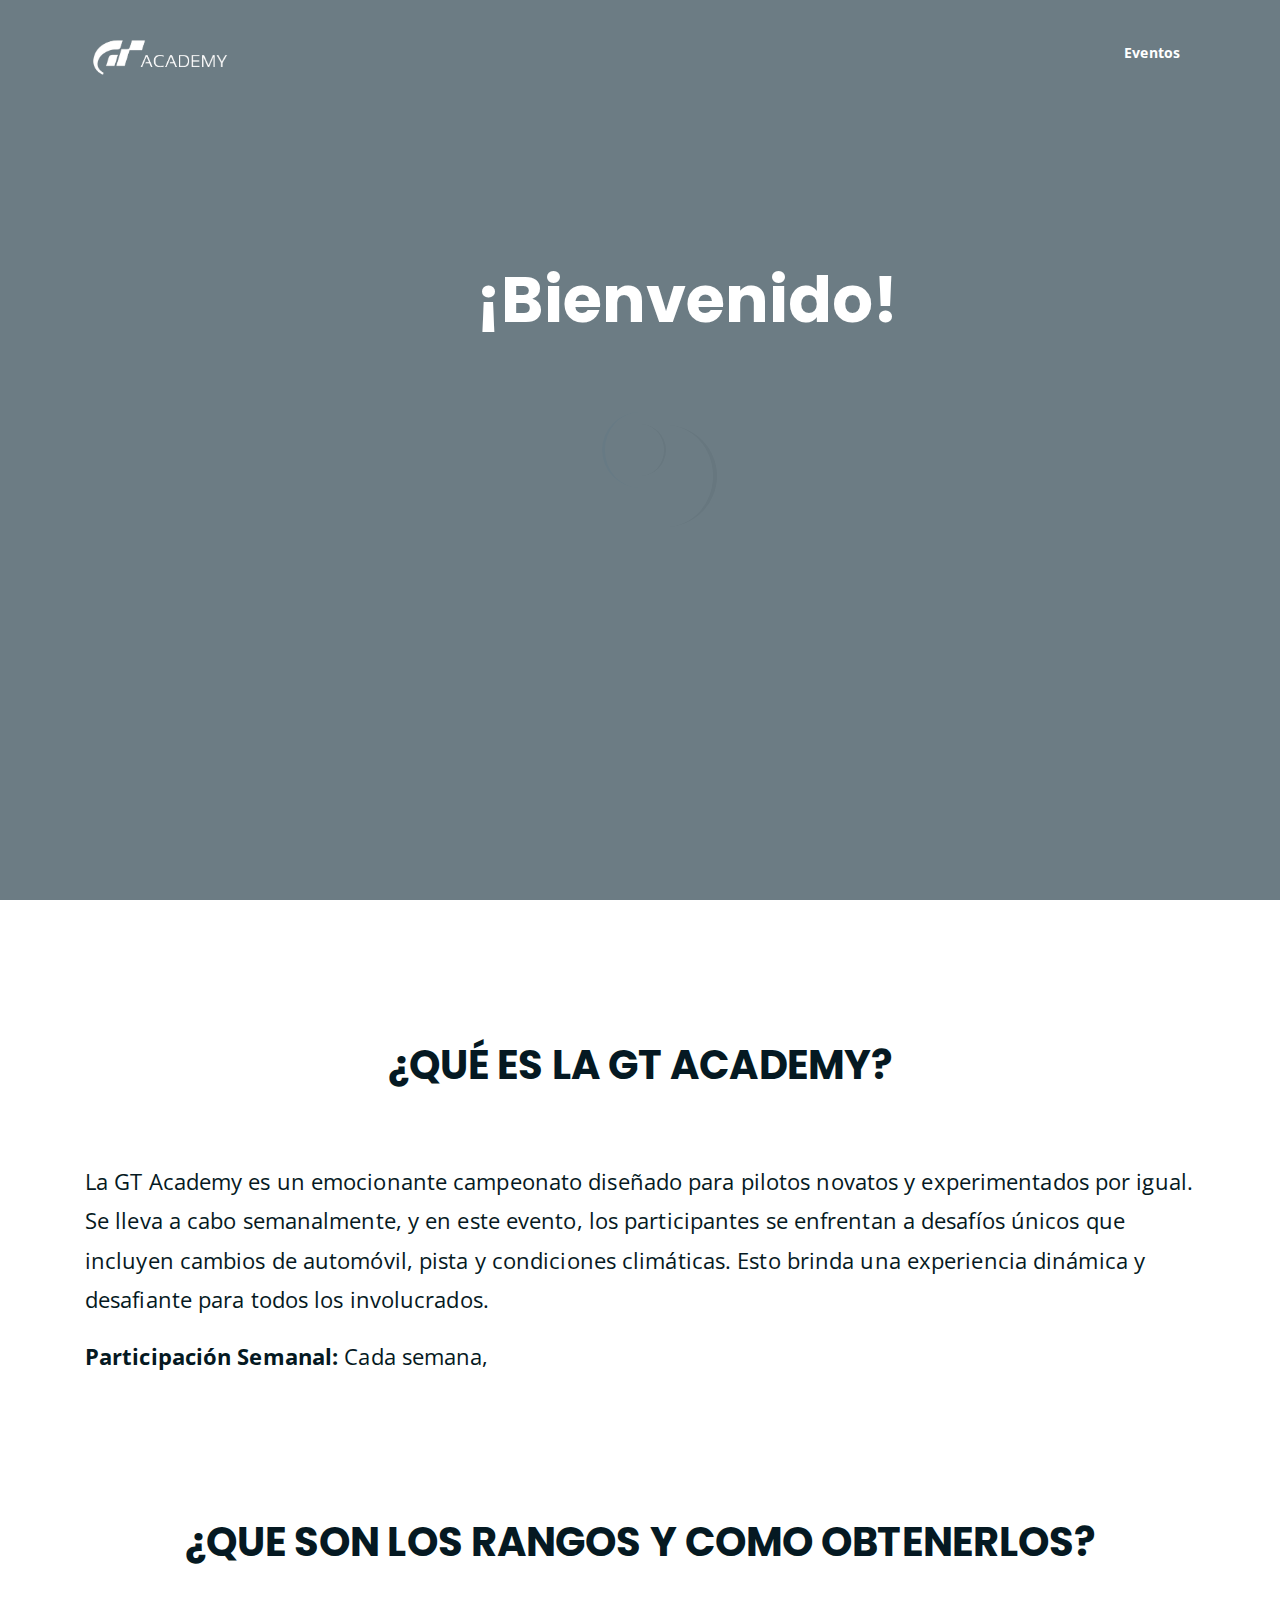
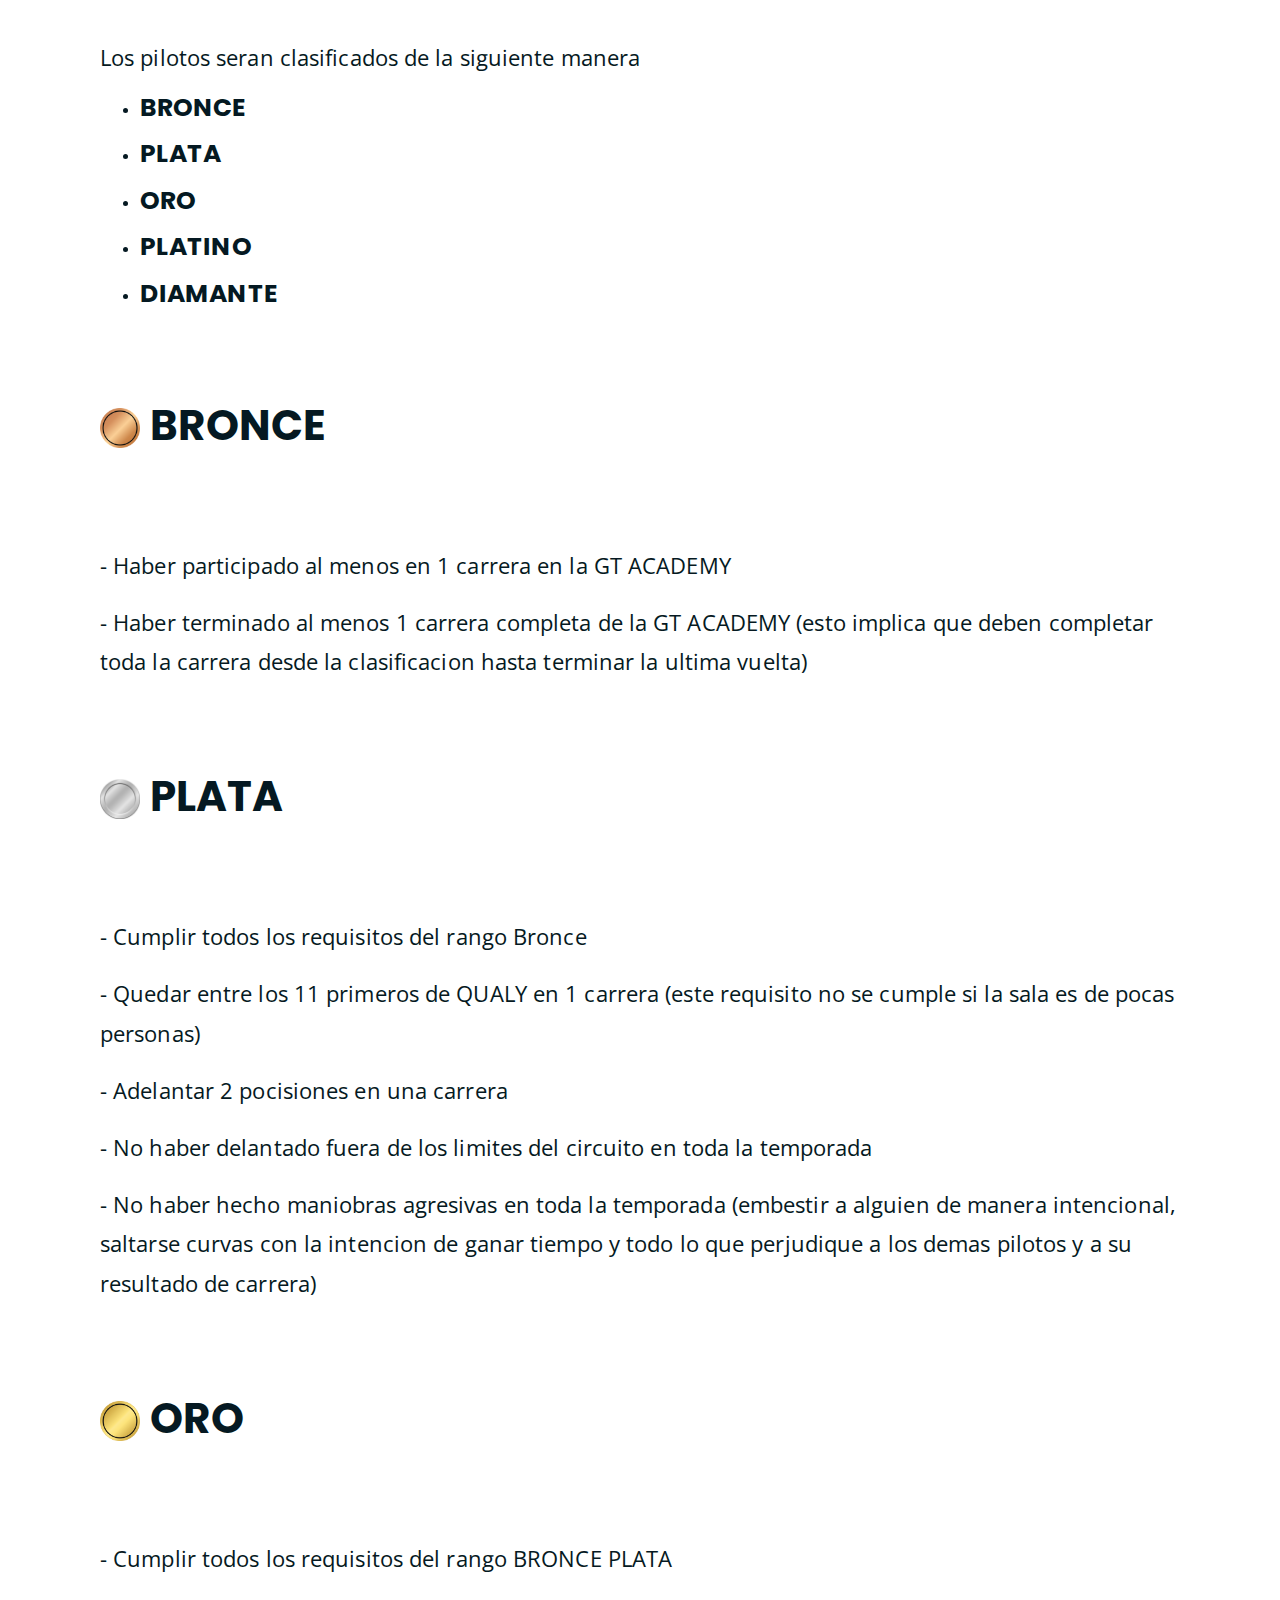
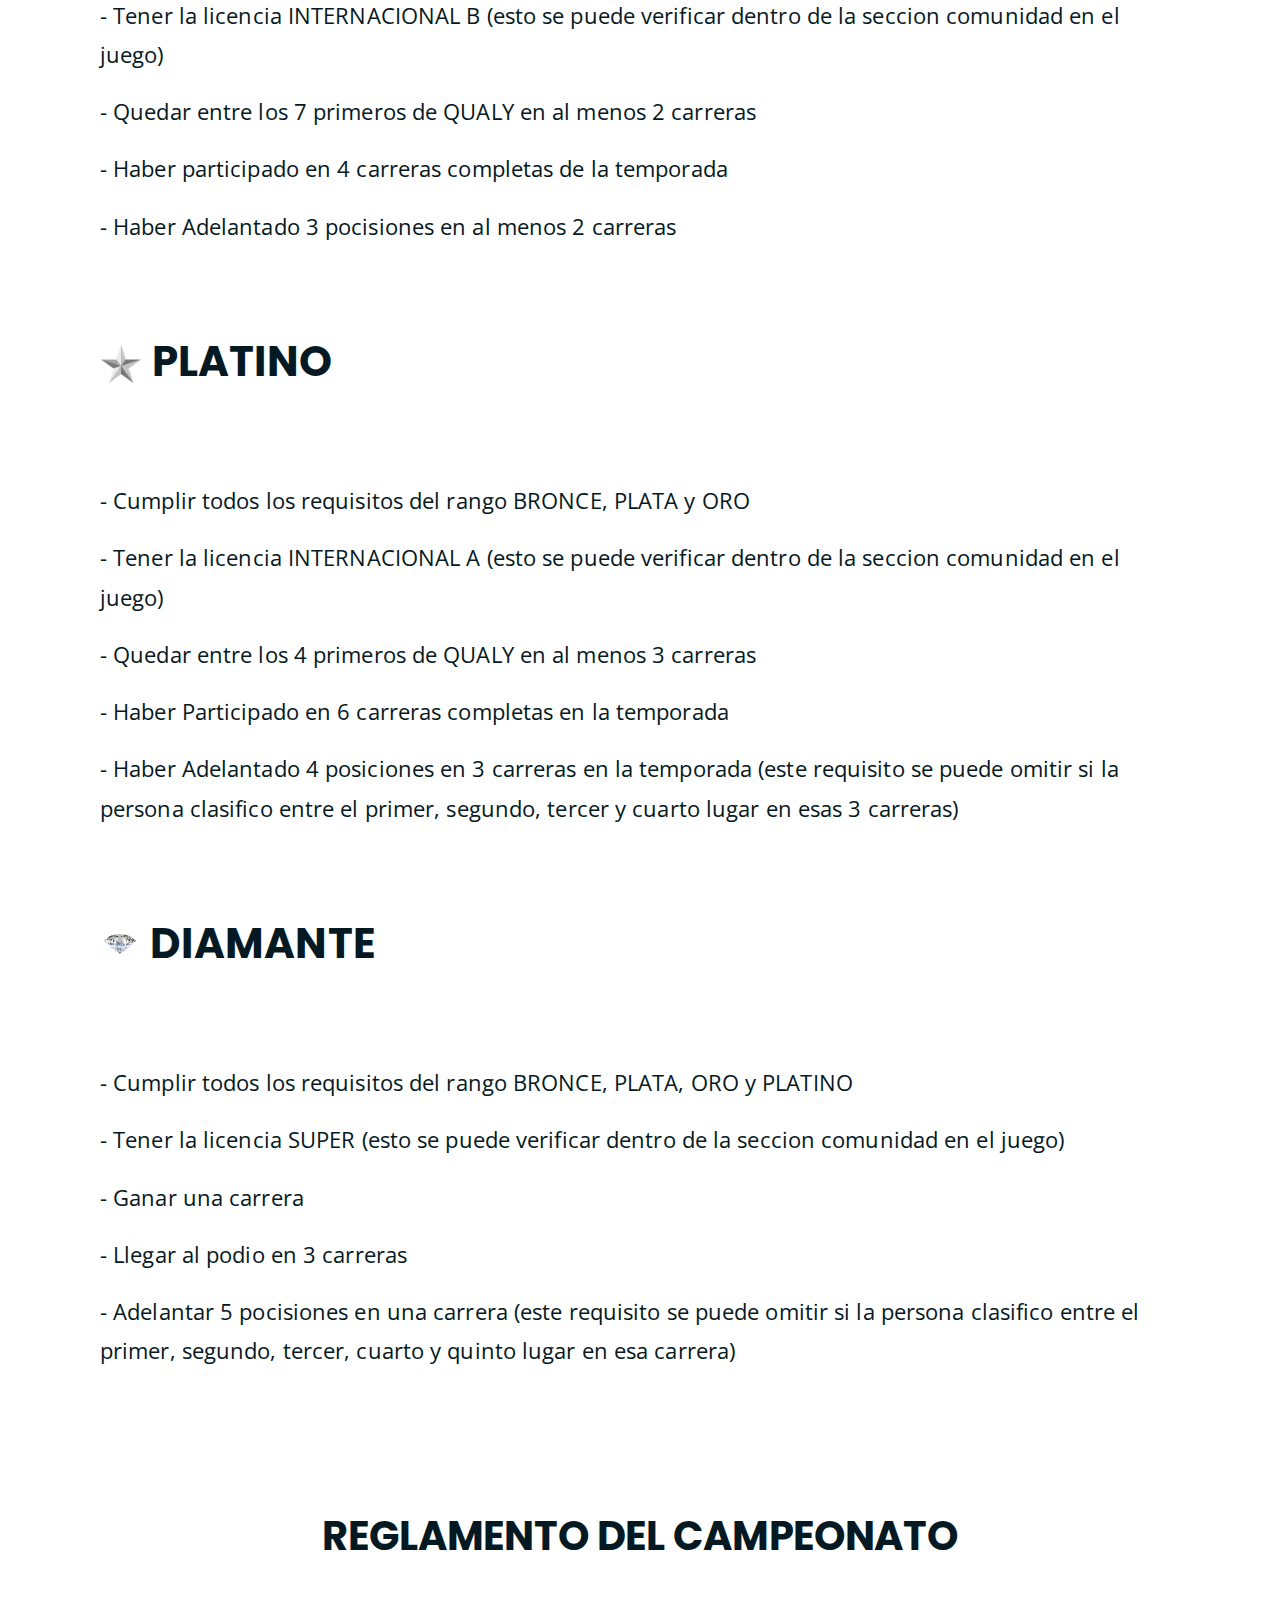
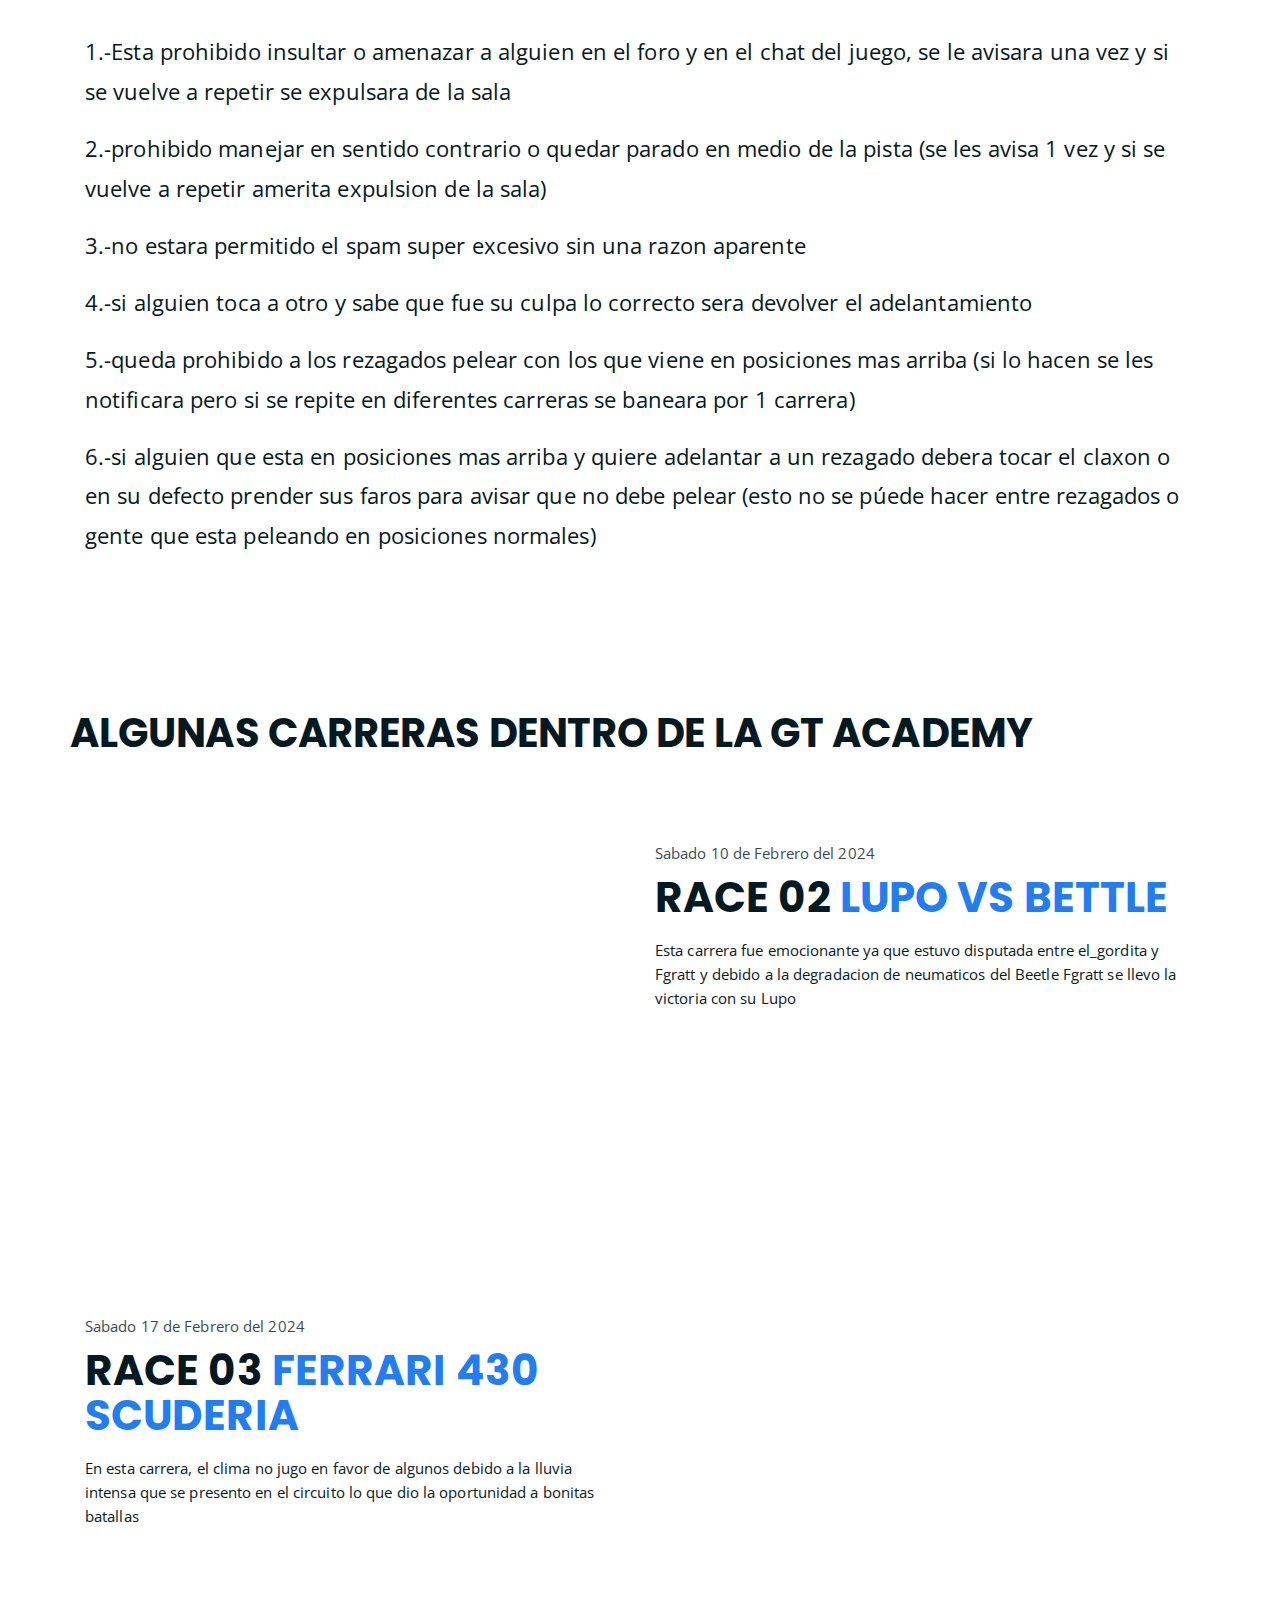
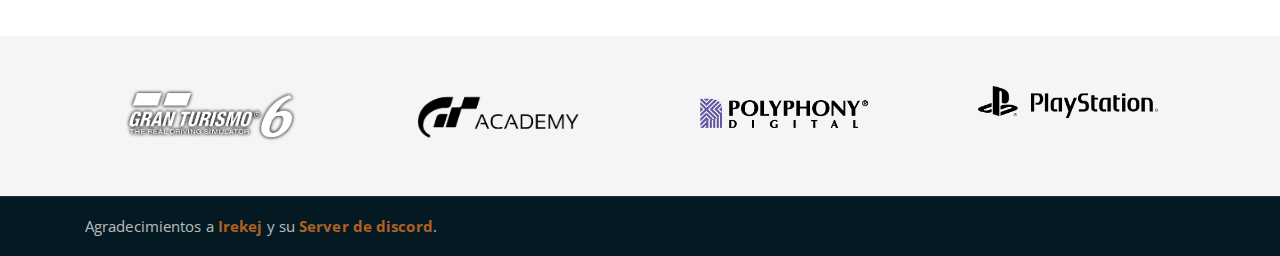
<file: index.html>
<!DOCTYPE html>
<html lang="es">
<head>
    <meta charset="UTF-8">
    <meta http-equiv="X-UA-Compatible" content="IE=edge">
    <meta name="viewport" content="width=device-width, initial-scale=1">

    <!-- Título -->
    <title>GT ACADEMY</title>

	<!-- favicon -->
	<link rel="shortcut icon" type="image/png" href="assets/img/favicon.png">
	<!-- google font -->
	<link href="https://fonts.googleapis.com/css?family=Open+Sans:300,400,700" rel="stylesheet">
	<link href="https://fonts.googleapis.com/css?family=Poppins:400,700&display=swap" rel="stylesheet">
	<!-- fontawesome -->
	<link rel="stylesheet" href="assets/css/all.min.css">
	<!-- bootstrap -->
	<link rel="stylesheet" href="assets/bootstrap/css/bootstrap.min.css">
	<!-- owl carousel -->
	<link rel="stylesheet" href="assets/css/owl.carousel.css">
	<!-- magnific popup -->
	<link rel="stylesheet" href="assets/css/magnific-popup.css">
	<!-- animate css -->
	<link rel="stylesheet" href="assets/css/animate.css">
	<!-- mean menu css -->
	<link rel="stylesheet" href="assets/css/meanmenu.min.css">
	<!-- main style -->
	<link rel="stylesheet" href="assets/css/main.css">
	<!-- responsive -->
	<link rel="stylesheet" href="assets/css/responsive.css">

</head>
<body>
    <!-- PreLoader -->
    <div class="loader">
        <div class="loader-inner">
            <div class="circle"></div>
        </div>
    </div>
    <!-- Fin del PreLoader -->

    <!-- Encabezado -->
    <div class="top-header-area" id="sticker">
        <div class="container">
            <div class="row align-items-center">
                <div class="col-lg-12 col-sm-12 text-center">
                    <div class="main-menu-wrap">
                        <!-- Logo -->
                        <div class="site-logo">
                            <a href="index.html">
                                <img src="assets/img/logo.png" alt="">
                            </a>
                        </div>
                    </div>
                    <!-- Menú -->
                    <nav class="main-menu">
                        <ul>
                            <li><a href="#">Eventos</a>
                                <ul class="sub-menu">
                                    <li><a href="calendario.html">Calendario</a></li>
                                    <li><a href="resultados.html">Resultados</a></li>
                                </ul>
                            </li>
                        </ul>
                    </nav>
                </div>
            </div>
        </div>
    </div>
	
<!-- Área de héroe -->
<div class="hero-area hero-bg" style="background-image: url('https://cdn.discordapp.com/attachments/1149089882766057596/1217968042357817364/phtrichpol9986c6b3d76c3308740365.jpg?ex=6605f422&is=65f37f22&hm=56fb22ea4530f23a6a62b028bdf1a982b9fbb9a1de71c3697856d1832c682bf1&');">
    <div class="container">
        <div class="row">
            <div class="col-lg-9 offset-lg-2 text-center" style="margin-top: -150px;">
                <!-- Ajusta el valor de margin-top según sea necesario -->
                <div class="hero-text">
                    <div class="hero-text-tablecell">
                        <h1>¡Bienvenido!</h1>
                    </div>
                </div>
            </div>
        </div>
    </div>
</div>
<!-- Fin del área de héroe -->

<!-- Sección de productos -->
<div class="QUE_ES mt-150 mb-150">
    <div class="container">
        <style>
            /* Estilo para aumentar el tamaño de la letra del texto */
            .QUE_ES p {
                font-size: 22px; /* Tamaño de letra aumentado */
            }
        </style>
        <style>
            /* Estilo para centrar y aumentar el tamaño del título */
            .QUE_ES h3 {
                text-align: center; /* Centrar el texto */
                font-size: 40px; /* Tamaño de letra aumentado */
                margin-bottom: 80px;
            }
        </style>
        <h3>¿QUÉ ES LA GT ACADEMY?</h3>
        <p>La GT Academy es un emocionante campeonato diseñado para pilotos novatos y experimentados por igual. Se lleva a cabo semanalmente, y en este evento, los participantes se enfrentan a desafíos únicos que incluyen cambios de automóvil, pista y condiciones climáticas. Esto brinda una experiencia dinámica y desafiante para todos los involucrados.</p>
        <p><strong>Participación Semanal:</strong> Cada semana,	

<div class="rangos mt-150 mb-150">
    <div class="container">
			<style>
                /* Estilo para aumentar el tamaño de la letra del texto */
                .rangos p {
                    font-size: 22px; /* Tamaño de letra aumentado */
                }
            </style>
			<style>
                /* Estilo para aumentar el tamaño de la letra del texto */
                .rangos h2 img {
                    font-size: 40px; /* Tamaño de letra aumentado */
					text-align: center; /* Centrar el texto */
					margin-top: 80px;
					margin-bottom: 80px;	
                }
				/* Estilo para las imágenes junto a los títulos */
                .rangos h2 img {
                    margin-right: 10px; /* Margen a la derecha de la imagen */
                    vertical-align: middle; /* Alinear verticalmente la imagen con el texto */
                    height: 40px; /* Altura de la imagen igual al tamaño de la letra del título */
                    display: inline-block; /* Mostrar la imagen como un elemento en línea */
                }
            </style>
			<style>
                /* Estilo para centrar y aumentar el tamaño del título */
                .rangos h3 {
                    text-align: center; /* Centrar el texto */
                    font-size: 40px; /* Tamaño de letra aumentado */
					margin-bottom: 80px;
                }
            </style>
			<style>
                /* Estilo para centrar y aumentar el tamaño del título */
                .rangos h4 {
                    text-align: left; /* Centrar el texto */
                    font-size: 25px; /* Tamaño de letra aumentado */
					margin-bottom: 22px;
                }
            </style>
			<style>
                /* Estilo para centrar y aumentar el tamaño del título */
                .rangos h5 {
                    text-align: center; /* Centrar el texto */
                    font-size: 4%; /* Tamaño de letra aumentado */
					margin-bottom: 80px;
                }
            </style>
                    <h3>¿QUE SON LOS RANGOS Y COMO OBTENERLOS?</span></h3>
                    <p>Los pilotos seran clasificados de la siguiente manera</p>
					<ul>
						<li>
							<h4>BRONCE</h4>  
						</li>
						<li>
							<h4>PLATA</h4>
						</li>
						<li>
							<h4>ORO</h4>  
						</li>
						<li>
							<h4>PLATINO</h4>
						</li>
						<li>
							<h4>DIAMANTE</h4>  
						</li>
					</ul>
					<h2><img src="assets/img/bronce.png" alt="Bronce">BRONCE</h2>
					<p>- Haber participado al menos en 1 carrera en la GT ACADEMY</p>
					<p>- Haber terminado al menos 1 carrera completa de la GT ACADEMY (esto implica que deben completar toda la carrera desde la clasificacion hasta terminar la ultima vuelta)</p>
					<h2><img src="assets/img/plata.png	" alt="Plata">PLATA</h2>
					<p>- Cumplir todos los requisitos del rango Bronce</p>
					<p>- Quedar entre los 11 primeros de QUALY en 1 carrera (este requisito no se cumple si la sala es de pocas personas)</p>
					<p>- Adelantar 2 pocisiones en una carrera</p>
					<p>- No haber delantado fuera de los limites del circuito en toda la temporada</p>
					<p>- No haber hecho maniobras agresivas en toda la temporada (embestir a alguien de manera intencional, saltarse curvas con la intencion de ganar tiempo y todo lo que perjudique a los demas pilotos y a su resultado de carrera)</p>
					<h2><img src="assets/img/oro.png" alt="Oro">ORO</h2>
					<p>- Cumplir todos los requisitos del rango BRONCE PLATA</p>
					<p>- Tener la licencia INTERNACIONAL B (esto se puede verificar dentro de la seccion comunidad en el juego)</p>
					<p>- Quedar entre los 7 primeros de QUALY en al menos 2 carreras</p>
					<p>- Haber participado en 4 carreras completas de la temporada</p>
					<p>- Haber Adelantado 3 pocisiones en al menos 2 carreras</p>
					<h2><img src="assets/img/platino.png" alt="platino">PLATINO</h2>
					<p>- Cumplir todos los requisitos del rango BRONCE, PLATA y ORO</p>
					<p>- Tener la licencia INTERNACIONAL A (esto se puede verificar dentro de la seccion comunidad en el juego)</p>
					<p>- Quedar entre los 4 primeros de QUALY en al menos 3 carreras</p>
					<p>- Haber Participado en 6 carreras completas en la temporada</p>
					<p>- Haber Adelantado 4 posiciones en 3 carreras en la temporada (este requisito se puede omitir si la persona clasifico entre el primer, segundo, tercer y cuarto lugar en esas 3 carreras)</p>
					<h2><img src="assets/img/diamante.png" alt="DIAMANTE">DIAMANTE</h2>
					<p>- Cumplir todos los requisitos del rango BRONCE, PLATA, ORO y PLATINO</p>
					<p>- Tener la licencia SUPER (esto se puede verificar dentro de la seccion comunidad en el juego)</p>
					<p>- Ganar una carrera</p>
					<p>- Llegar al podio en 3 carreras</p>
					<p>- Adelantar 5  pocisiones en una carrera (este requisito se puede omitir si la persona clasifico entre el primer, segundo, tercer, cuarto y quinto lugar en esa carrera)</p> 	
                </div>
            </div>
        </div>
    </div>
</div>
<!-- product section -->
<div class="reglamento mt-150 mb-150">
    <div class="container">
			<style>
                /* Estilo para aumentar el tamaño de la letra del texto */
                .reglamento p {
                    font-size: 22px; /* Tamaño de letra aumentado */
                }
            </style>
			<style>
                /* Estilo para centrar y aumentar el tamaño del título */
                .reglamento h3 {
                    text-align: center; /* Centrar el texto */
                    font-size: 40px; /* Tamaño de letra aumentado */
					margin-bottom: 80px;
                }
            </style>
                    <h3>REGLAMENTO DEL CAMPEONATO</h3>
                    <p>1.-Esta prohibido insultar o amenazar a alguien en el foro y en el chat del juego, se le avisara una vez y si se vuelve a repetir se expulsara de la sala</p>
                    <p>2.-prohibido manejar en sentido contrario o quedar parado en medio de la pista (se les avisa 1 vez y si se vuelve a repetir amerita expulsion de la sala)</p>
                    <p>3.-no estara permitido el spam super excesivo sin una razon aparente</p>
                    <p>4.-si alguien toca a otro y sabe que fue su culpa lo correcto sera devolver el adelantamiento</p>
                    <p>5.-queda prohibido a los rezagados pelear con los que viene en posiciones mas arriba (si lo hacen se les notificara pero si se repite en diferentes carreras se baneara por 1 carrera)</p>
					<p>6.-si alguien que esta en posiciones mas arriba y quiere adelantar a un rezagado debera tocar el claxon o en su defecto prender sus faros para avisar que no debe pelear (esto no se púede hacer entre rezagados o gente que esta peleando en posiciones normales)</p>    
                </div>
            </div>
        </div>
    </div>
</div>
<div class="muestra mb-150">
    <div class="container">	
        <div class="row">
			<style>
                /* Estilo para centrar y aumentar el tamaño del título */
                .muestra h1 {
                    text-align:center; /* Centrar el texto */
                    font-size: 40px; /* Tamaño de letra aumentado */
					margin-bottom: 80px;
                }
            </style>
                <h1 class=>ALGUNAS CARRERAS DENTRO DE LA GT ACADEMY</h1>  
            </div>
                <div class="row">
                    <div class="col-lg-6 col-md-12">
                        <!-- Reproductor de video de YouTube embebido -->
                        <iframe width="560" height="315" src="https://www.youtube.com/embed/LBRRmn0kQG8?si=cSz-IC7SQITVKoc4" title="YouTube video player" frameborder="0" allow="accelerometer; autoplay; clipboard-write; encrypted-media; gyroscope; picture-in-picture; web-share" allowfullscreen></iframe>
                    </div>
                    <div class="col-lg-6 col-md-12">
                        <div class="abt-text">
                            <p class="top-sub">Sabado 10 de Febrero del 2024</p>
                            <h2>RACE 02 <span class="orange-text">LUPO VS BETTLE</span></h2>
                            <p>Esta carrera fue emocionante ya que estuvo disputada entre el_gordita y Fgratt y debido a la degradacion de neumaticos del Beetle Fgratt se llevo la victoria con su Lupo</p>
                        </div>
                    </div>
                </div>
            </div>
        </div>
    </div>
</div>
<div class="container">	
    <div class="row">
        <div class="col-lg-6 col-md-12">
            <div class="abt-text">
                <p class="top-sub">Sabado 17 de Febrero del 2024</p>
                <h2>RACE 03 <span class="orange-text">FERRARI 430 SCUDERIA</span></h2>
                <p>En esta carrera, el clima no jugo en favor de algunos debido a la lluvia intensa que se presento en el circuito lo que dio la oportunidad a bonitas batallas</p>
            </div>
        </div>
        <div class="col-lg-6 col-md-12">
            <!-- Reproductor de video de YouTube embebido -->
            <iframe width="560" height="315" src="https://www.youtube.com/embed/drjd1fVTO1g?si=Y1e9ejLmgTFpsfO7" title="YouTube video player" frameborder="0" allow="accelerometer; autoplay; clipboard-write; encrypted-media; gyroscope; picture-in-picture; web-share" allowfullscreen></iframe>
        </div>
    </div>
</div>

	<!-- logo carousel -->
	<div class="logo-carousel-section">
		<div class="container">
			<div class="row">
				<div class="col-lg-12">
					<div class="logo-carousel-inner">
						<div class="single-logo-item">
							<img src="assets/img/company-logos/1.png" alt="">
						</div>
						<div class="single-logo-item">
							<img src="assets/img/company-logos/2.png" alt="">
						</div>
						<div class="single-logo-item">
							<img src="assets/img/company-logos/3.png" alt="">
						</div>
						<div class="single-logo-item">
							<img src="assets/img/company-logos/4.png" alt="">
						</div>
						<div class="single-logo-item">
							<img src="assets/img/company-logos/5.png" alt="">
						</div>
					</div>
				</div>
			</div>
		</div>
	</div>
	<!-- end logo carousel -->

	<!-- copyright -->
	<div class="copyright">
		<div class="container">
			<div class="row">
				<div class="col-lg-6 col-md-12">
					<p>Agradecimientos a <a href="https://www.youtube.com/@irekej4947">Irekej</a> y su <a href="https://discord.gg/gt-online-community-839257361486708816">Server de discord</a>.</p>
				</div>
				<div class="col-lg-6 text-right col-md-12">
					<div class="social-icons">
					</div>
				</div>
			</div>
		</div>
	</div>
	<!-- end copyright -->
	
	<!-- jquery -->
	<script src="assets/js/jquery-1.11.3.min.js"></script>
	<!-- bootstrap -->
	<script src="assets/bootstrap/js/bootstrap.min.js"></script>
	<!-- count down -->
	<script src="assets/js/jquery.countdown.js"></script>
	<!-- isotope -->
	<script src="assets/js/jquery.isotope-3.0.6.min.js"></script>
	<!-- waypoints -->
	<script src="assets/js/waypoints.js"></script>
	<!-- owl carousel -->
	<script src="assets/js/owl.carousel.min.js"></script>
	<!-- magnific popup -->
	<script src="assets/js/jquery.magnific-popup.min.js"></script>
	<!-- mean menu -->
	<script src="assets/js/jquery.meanmenu.min.js"></script>
	<!-- sticker js -->
	<script src="assets/js/sticker.js"></script>
	<!-- main js -->
	<script src="assets/js/main.js"></script>

</body>
</html>
</file>
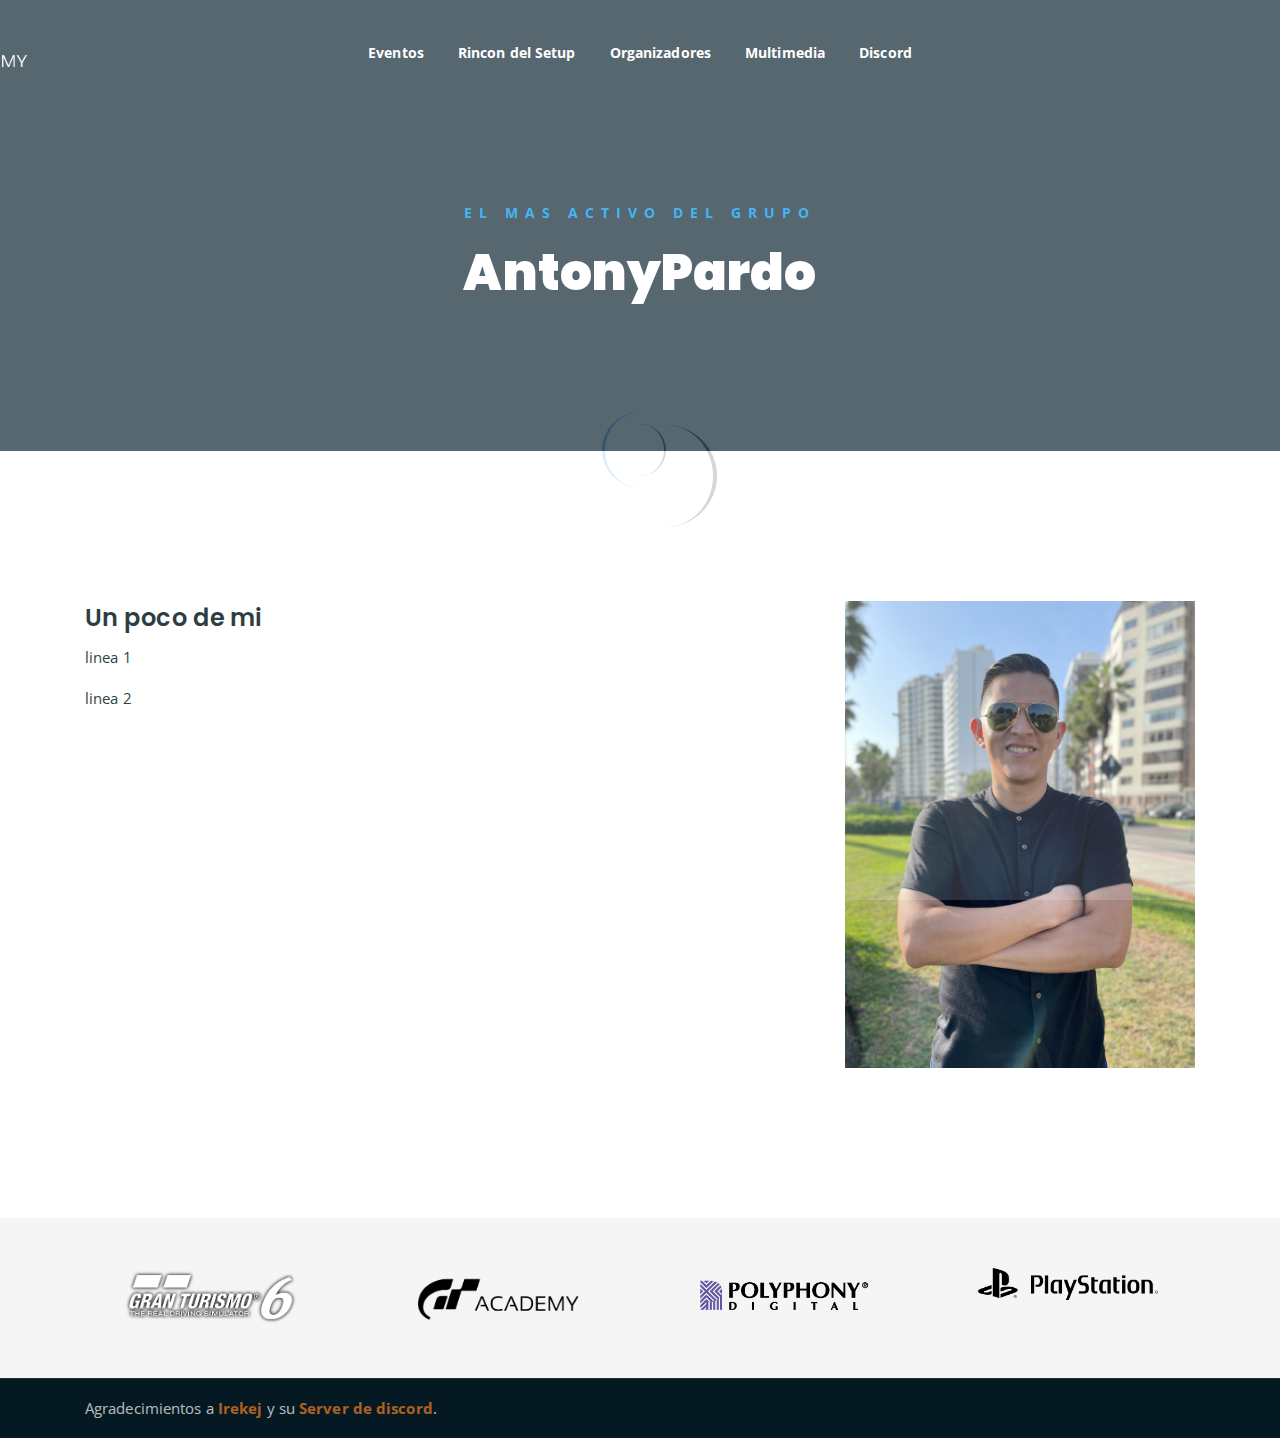
<file: AntonyPardo.html>
<!DOCTYPE html>
<html lang="en">
<head>
	<meta charset="UTF-8">
	<meta http-equiv="X-UA-Compatible" content="IE=edge">
	<meta name="viewport" content="width=device-width, initial-scale=1">
	<meta name="description" content="Responsive Bootstrap4 Shop Template, Created by Imran Hossain from https://imransdesign.com/">

	<!-- title -->
	<title>AntonyPardo</title>

	<!-- favicon -->
	<link rel="shortcut icon" type="image/png" href="assets/img/favicon.png">
	<!-- google font -->
	<link href="https://fonts.googleapis.com/css?family=Open+Sans:300,400,700" rel="stylesheet">
	<link href="https://fonts.googleapis.com/css?family=Poppins:400,700&display=swap" rel="stylesheet">
	<!-- fontawesome -->
	<link rel="stylesheet" href="assets/css/all.min.css">
	<!-- bootstrap -->
	<link rel="stylesheet" href="assets/bootstrap/css/bootstrap.min.css">
	<!-- owl carousel -->
	<link rel="stylesheet" href="assets/css/owl.carousel.css">
	<!-- magnific popup -->
	<link rel="stylesheet" href="assets/css/magnific-popup.css">
	<!-- animate css -->
	<link rel="stylesheet" href="assets/css/animate.css">
	<!-- mean menu css -->
	<link rel="stylesheet" href="assets/css/meanmenu.min.css">
	<!-- main style -->
	<link rel="stylesheet" href="assets/css/main.css">
	<!-- responsive -->
	<link rel="stylesheet" href="assets/css/responsive.css">

</head>
<body>
	
	<!--PreLoader-->
    <div class="loader">
        <div class="loader-inner">
            <div class="circle"></div>
        </div>
    </div>
    <!--PreLoader Ends-->
	
	<!-- header -->
	<div class="top-header-area" id="sticker">
		<div class="container">
			<div class="row align-items-center">
				<div class="col-lg-12 col-sm-12 text-center">
					<div class="main-menu-wrap">
						<!-- logo -->
						<di class="site-logo" style="margin-left: -200px;">
							<a href="index.html">
								<img src="assets/img/logo.png" alt="">
							</a>
						</di>
						</div>
						<!-- logo -->
						<!-- menu start -->
						<nav class="main-menu">
							<ul>
								<li><a href=>Eventos</a>
									<ul class="sub-menu">
										<li><a href="calendario.html">Calendario</a></li>
										<li><a href="resultados.html">Resultados de ultima carrera</a></li>
										<li><a href="ranking.html">Ranking de Temporada</a></li>
										<li><a href="proximamente.html">Tabla de Rangos</a></li>
									</ul>
								</li>
								<li><a href=>Rincon del Setup</a>
									<ul class="sub-menu">
										<li><a href="setup.html	">¿que es un setup?</a></li>
										<li><a href="conceptos.html">Conceptos Basicos</a></li>
										<li><a href="proximamente.html	">Galeria de Setups</a></li>
									</ul>
								</li>
								<li><a href=>Organizadores</a>	
									<ul class="sub-menu">
										<li><a href="AntonyPardo.html">AntonyPardo</a></li>
										<li><a href="Tempest.html">Tempest</a></li>
										<li><a href="Boxy.html">Boxy333</a></li>
										<li><a href="Richpol99.html">Richpol99</a></li>
									</ul>
								</li>
							</li>
							<li><a href=>Multimedia</a>
								<ul class="sub-menu">
									<li><a href="proximamente.html">Fotos</a></li>
									<li><a href="proximamente.html">Videos</a></li>
								</ul>
							</li>
							<li><a href="discord.html">Discord</a></li>
								<li>	
									</div>
								</li>
							</ul>
						</nav>
						<a class="mobile-show search-bar-icon" href="#"><i class="fas fa-search"></i></a>
						<div class="mobile-menu"></div>
						<!-- menu end -->
					</div>
				</div>
			</div>
		</div>
	</div>
	<!-- end header -->	
	
	<!-- breadcrumb-section -->
	<div class="breadcrumb-section breadcrumb-bg">
		<div class="container">
			<div class="row">
				<div class="col-lg-8 offset-lg-2 text-center">
					<div class="breadcrumb-text">
						<p>el mas activo del grupo</p>
						<h1>AntonyPardo</h1>
					</div>
				</div>
			</div>
		</div>
	</div>
	<!-- end breadcrumb section -->
	
<!-- single article section -->
<div class="mt-150 mb-150">
    <div class="container">
        <div class="row">
            <div class="col-lg-8">
                <div class="single-article-section">	
                    <div class="single-article-text">
                        <h2>Un poco de mi</h2>
                        <p>linea 1</p>
                        <p>linea 2</p>
                    </div>
                </div>
            </div>
            <!-- Agregar la imagen a la derecha -->
            <div class="col-lg-4">
                <img src="assets/img/Antony.jpg" alt="Imagen a la derecha" class="img-fluid float-right">
            </div>
        </div>
    </div>
</div>
<!-- end single article section -->

						
	<!-- logo carousel -->
	<div class="logo-carousel-section">
		<div class="container">
			<div class="row">
				<div class="col-lg-12">
					<div class="logo-carousel-inner">
						<div class="single-logo-item">
							<img src="assets/img/company-logos/1.png" alt="">
						</div>
						<div class="single-logo-item">
							<img src="assets/img/company-logos/2.png" alt="">
						</div>
						<div class="single-logo-item">
							<img src="assets/img/company-logos/3.png" alt="">
						</div>
						<div class="single-logo-item">
							<img src="assets/img/company-logos/4.png" alt="">
						</div>
						<div class="single-logo-item">
							<img src="assets/img/company-logos/5.png" alt="">
						</div>
					</div>
				</div>
			</div>
		</div>
	</div>
	<!-- end logo carousel -->
	<!-- copyright -->
	<div class="copyright">
		<div class="container">
			<div class="row">
				<div class="col-lg-6 col-md-12">
					<p>Agradecimientos a <a href="https://www.youtube.com/@irekej4947">Irekej</a> y su <a href="https://discord.gg/gt-online-community-839257361486708816">Server de discord</a>.</p>
				</div>
				<div class="col-lg-6 text-right col-md-12">
					<div class="social-icons">
					</div>
				</div>
			</div>
		</div>
	</div>
	<!-- end copyright -->
	
	<!-- jquery -->
	<script src="assets/js/jquery-1.11.3.min.js"></script>
	<!-- bootstrap -->
	<script src="assets/bootstrap/js/bootstrap.min.js"></script>
	<!-- count down -->
	<script src="assets/js/jquery.countdown.js"></script>
	<!-- isotope -->
	<script src="assets/js/jquery.isotope-3.0.6.min.js"></script>
	<!-- waypoints -->
	<script src="assets/js/waypoints.js"></script>
	<!-- owl carousel -->
	<script src="assets/js/owl.carousel.min.js"></script>
	<!-- magnific popup -->
	<script src="assets/js/jquery.magnific-popup.min.js"></script>
	<!-- mean menu -->
	<script src="assets/js/jquery.meanmenu.min.js"></script>
	<!-- sticker js -->
	<script src="assets/js/sticker.js"></script>
	<!-- main js -->
	<script src="assets/js/main.js"></script>

</body>
</html>
</file>
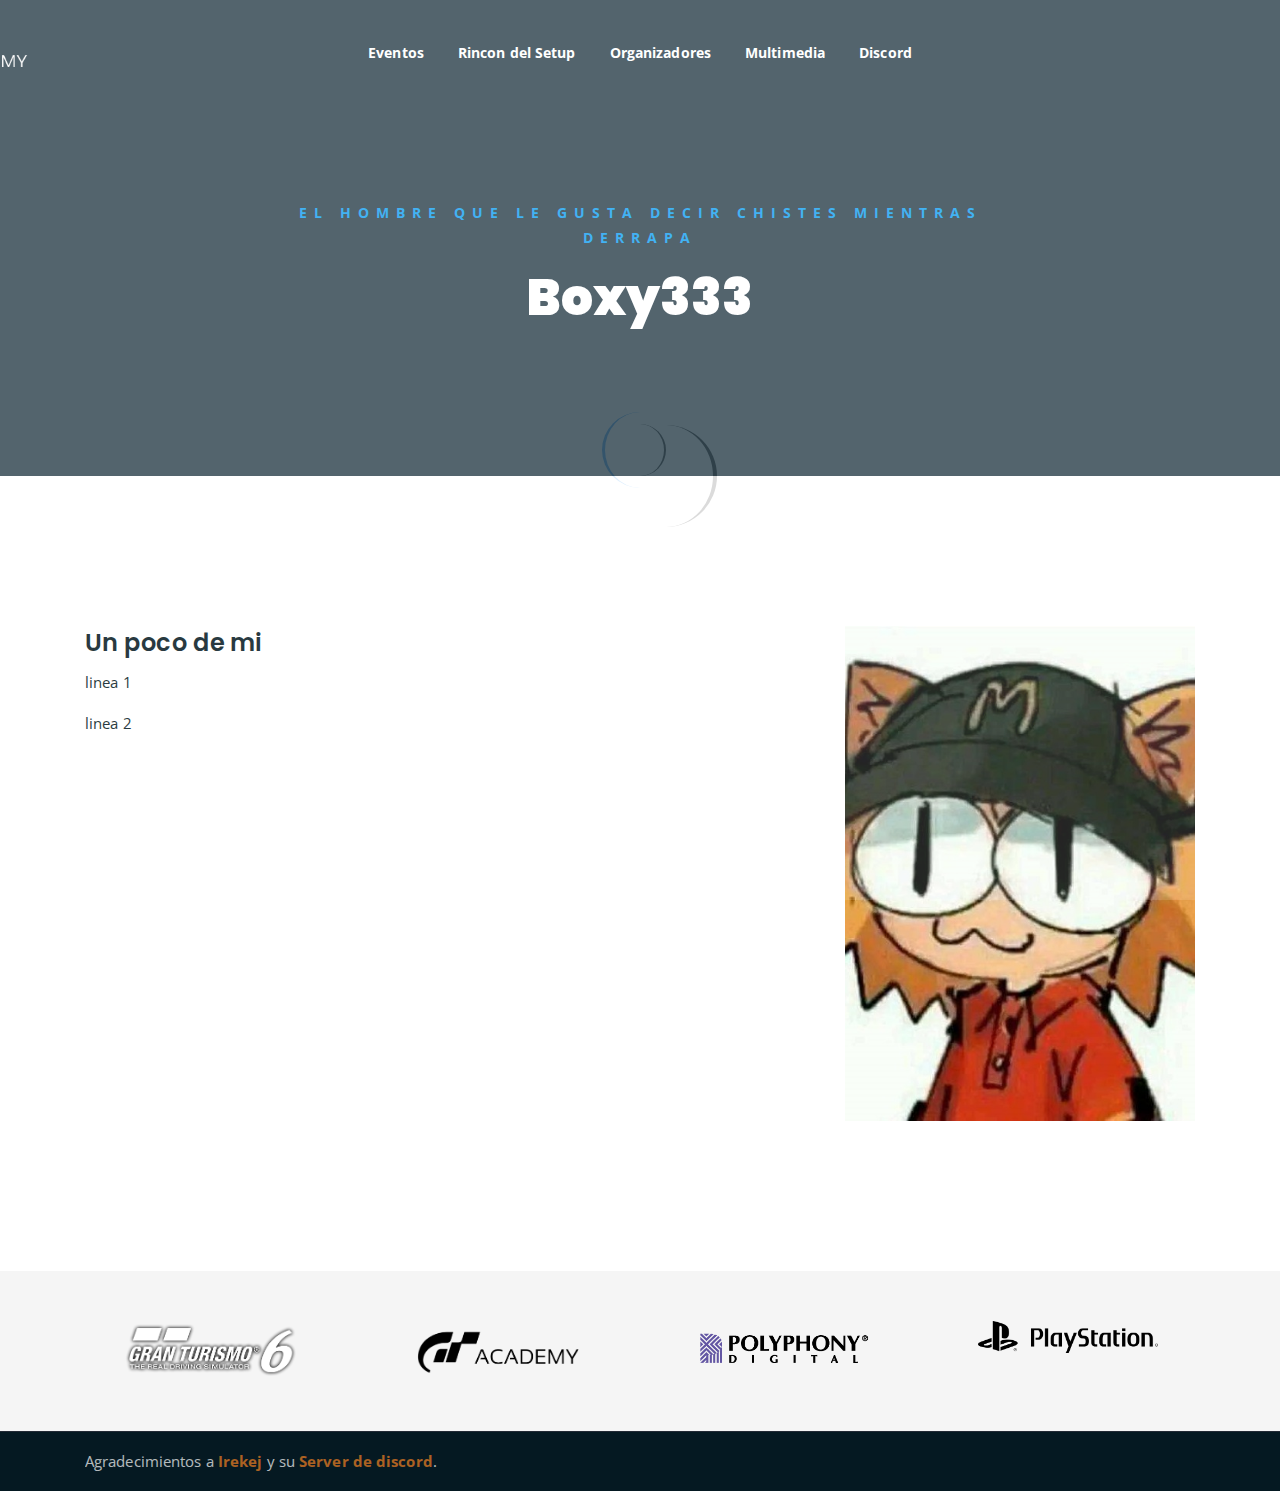
<file: Boxy.html>
<!DOCTYPE html>
<html lang="en">
<head>
	<meta charset="UTF-8">
	<meta http-equiv="X-UA-Compatible" content="IE=edge">
	<meta name="viewport" content="width=device-width, initial-scale=1">
	<meta name="description" content="Responsive Bootstrap4 Shop Template, Created by Imran Hossain from https://imransdesign.com/">

	<!-- title -->
	<title>Boxy333</title>

	<!-- favicon -->
	<link rel="shortcut icon" type="image/png" href="assets/img/favicon.png">
	<!-- google font -->
	<link href="https://fonts.googleapis.com/css?family=Open+Sans:300,400,700" rel="stylesheet">
	<link href="https://fonts.googleapis.com/css?family=Poppins:400,700&display=swap" rel="stylesheet">
	<!-- fontawesome -->
	<link rel="stylesheet" href="assets/css/all.min.css">
	<!-- bootstrap -->
	<link rel="stylesheet" href="assets/bootstrap/css/bootstrap.min.css">
	<!-- owl carousel -->
	<link rel="stylesheet" href="assets/css/owl.carousel.css">
	<!-- magnific popup -->
	<link rel="stylesheet" href="assets/css/magnific-popup.css">
	<!-- animate css -->
	<link rel="stylesheet" href="assets/css/animate.css">
	<!-- mean menu css -->
	<link rel="stylesheet" href="assets/css/meanmenu.min.css">
	<!-- main style -->
	<link rel="stylesheet" href="assets/css/main.css">
	<!-- responsive -->
	<link rel="stylesheet" href="assets/css/responsive.css">

</head>
<body>
	
	<!--PreLoader-->
    <div class="loader">
        <div class="loader-inner">
            <div class="circle"></div>
        </div>
    </div>
    <!--PreLoader Ends-->
	
	<!-- header -->
	<div class="top-header-area" id="sticker">
		<div class="container">
			<div class="row align-items-center">
				<div class="col-lg-12 col-sm-12 text-center">
					<div class="main-menu-wrap">
						<!-- logo -->
						<di class="site-logo" style="margin-left: -200px;">
							<a href="index.html">
								<img src="assets/img/logo.png" alt="">
							</a>
						</di>
						</div>
						<!-- logo -->
						<!-- menu start -->
						<nav class="main-menu">
							<ul>
								<li><a href=>Eventos</a>
									<ul class="sub-menu">
										<li><a href="calendario.html">Calendario</a></li>
										<li><a href="resultados.html">Resultados de ultima carrera</a></li>
										<li><a href="ranking.html">Ranking de Temporada</a></li>
										<li><a href="proximamente.html">Tabla de Rangos</a></li>
									</ul>
								</li>
								<li><a href=>Rincon del Setup</a>
									<ul class="sub-menu">
										<li><a href="setup.html	">¿que es un setup?</a></li>
										<li><a href="conceptos.html">Conceptos Basicos</a></li>
										<li><a href="proximamente.html	">Galeria de Setups</a></li>
									</ul>
								</li>
								<li><a href=>Organizadores</a>	
									<ul class="sub-menu">
										<li><a href="AntonyPardo.html">AntonyPardo</a></li>
										<li><a href="Tempest.html">Tempest</a></li>
										<li><a href="Boxy.html">Boxy333</a></li>
										<li><a href="Richpol99.html">Richpol99</a></li>
									</ul>
								</li>
							</li>
							<li><a href=>Multimedia</a>
								<ul class="sub-menu">
									<li><a href="proximamente.html">Fotos</a></li>
									<li><a href="proximamente.html">Videos</a></li>
								</ul>
							</li>
							<li><a href="discord.html">Discord</a></li>
								<li>	
									</div>
								</li>
							</ul>
						</nav>
						<a class="mobile-show search-bar-icon" href="#"><i class="fas fa-search"></i></a>
						<div class="mobile-menu"></div>
						<!-- menu end -->
					</div>
				</div>
			</div>
		</div>
	</div>
	<!-- end header -->
	
	<!-- breadcrumb-section -->
	<div class="breadcrumb-section breadcrumb-bg">
		<div class="container">
			<div class="row">
				<div class="col-lg-8 offset-lg-2 text-center">
					<div class="breadcrumb-text">
						<p>El hombre que le gusta decir chistes mientras derrapa</p>
						<h1>Boxy333</h1>
					</div>
				</div>
			</div>
		</div>
	</div>
	<!-- end breadcrumb section -->
	
<!-- single article section -->
<div class="mt-150 mb-150">
    <div class="container">
        <div class="row">
            <div class="col-lg-8">
                <div class="single-article-section">	
                    <div class="single-article-text">
                        <h2>Un poco de mi</h2>
                        <p>linea 1</p>
                        <p>linea 2</p>
                    </div>
                </div>
            </div>
            <!-- Agregar la imagen a la derecha -->
            <div class="col-lg-4">
                <img src="assets/img/boxy.jpg" alt="Imagen a la derecha" class="img-fluid float-right">
            </div>
        </div>
    </div>
</div>
<!-- end single article section -->

						
	<!-- logo carousel -->
	<div class="logo-carousel-section">
		<div class="container">
			<div class="row">
				<div class="col-lg-12">
					<div class="logo-carousel-inner">
						<div class="single-logo-item">
							<img src="assets/img/company-logos/1.png" alt="">
						</div>
						<div class="single-logo-item">
							<img src="assets/img/company-logos/2.png" alt="">
						</div>
						<div class="single-logo-item">
							<img src="assets/img/company-logos/3.png" alt="">
						</div>
						<div class="single-logo-item">
							<img src="assets/img/company-logos/4.png" alt="">
						</div>
						<div class="single-logo-item">
							<img src="assets/img/company-logos/5.png" alt="">
						</div>
					</div>
				</div>
			</div>
		</div>
	</div>
	<!-- end logo carousel -->
	<!-- copyright -->
	<div class="copyright">
		<div class="container">
			<div class="row">
				<div class="col-lg-6 col-md-12">
					<p>Agradecimientos a <a href="https://www.youtube.com/@irekej4947">Irekej</a> y su <a href="https://discord.gg/gt-online-community-839257361486708816">Server de discord</a>.</p>
				</div>
				<div class="col-lg-6 text-right col-md-12">
					<div class="social-icons">
					</div>
				</div>
			</div>
		</div>
	</div>
	<!-- end copyright -->
	
	<!-- jquery -->
	<script src="assets/js/jquery-1.11.3.min.js"></script>
	<!-- bootstrap -->
	<script src="assets/bootstrap/js/bootstrap.min.js"></script>
	<!-- count down -->
	<script src="assets/js/jquery.countdown.js"></script>
	<!-- isotope -->
	<script src="assets/js/jquery.isotope-3.0.6.min.js"></script>
	<!-- waypoints -->
	<script src="assets/js/waypoints.js"></script>
	<!-- owl carousel -->
	<script src="assets/js/owl.carousel.min.js"></script>
	<!-- magnific popup -->
	<script src="assets/js/jquery.magnific-popup.min.js"></script>
	<!-- mean menu -->
	<script src="assets/js/jquery.meanmenu.min.js"></script>
	<!-- sticker js -->
	<script src="assets/js/sticker.js"></script>
	<!-- main js -->
	<script src="assets/js/main.js"></script>

</body>
</html>
</file>
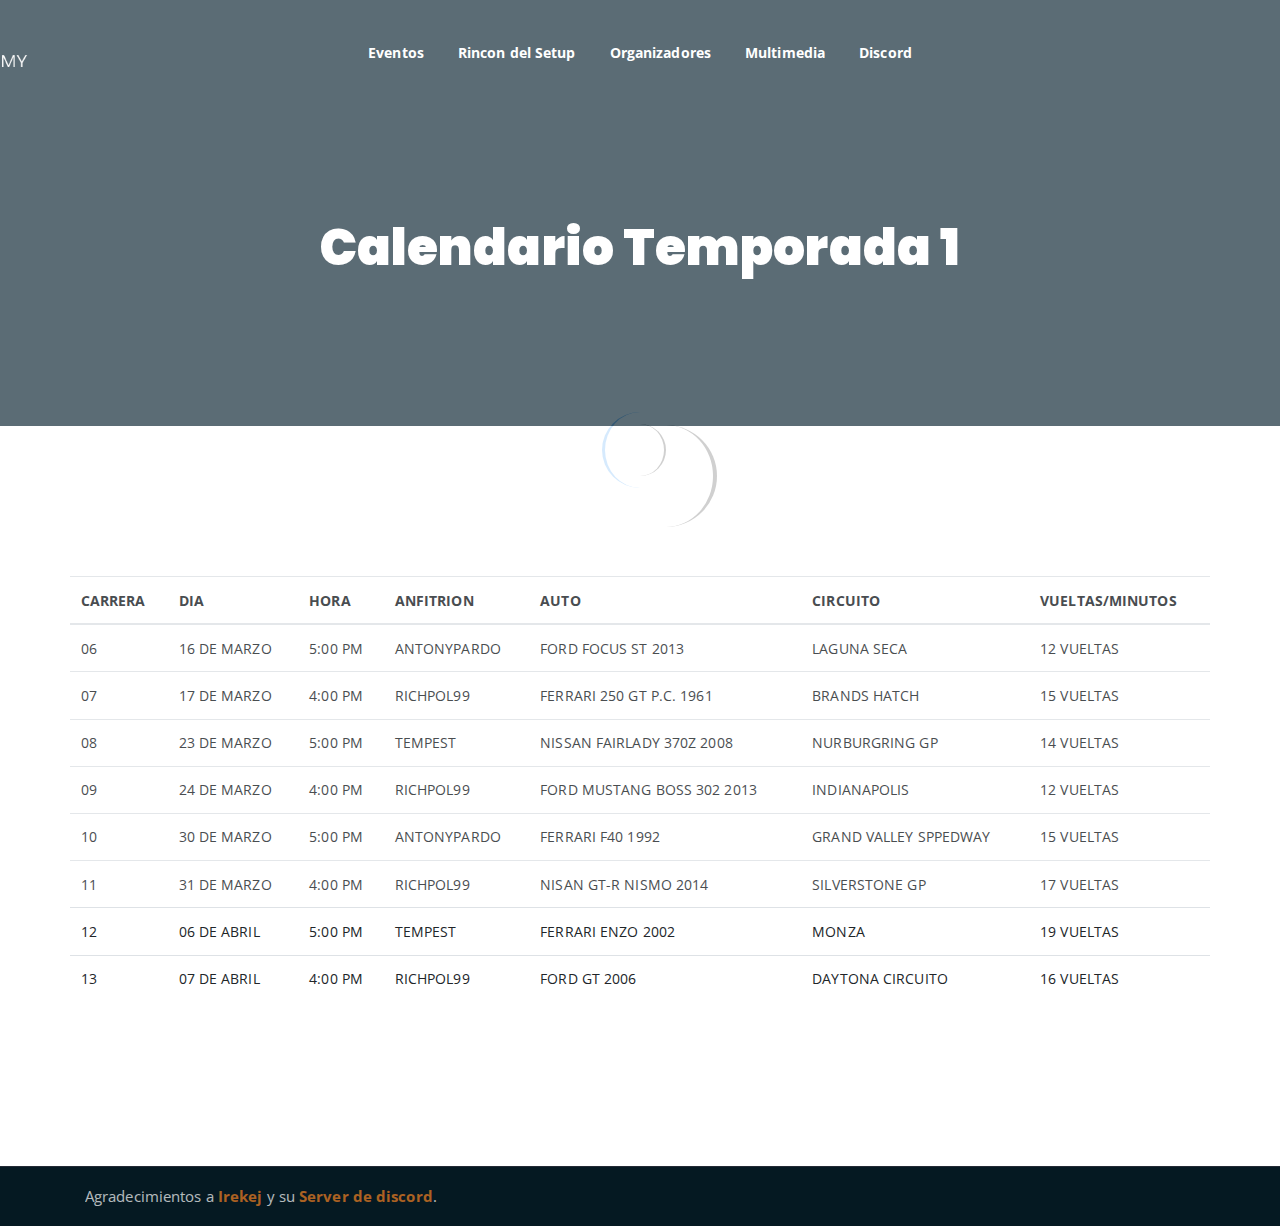
<file: calendario.html>
<!DOCTYPE html>
<html lang="en">
<head>
	<meta charset="UTF-8">
	<meta http-equiv="X-UA-Compatible" content="IE=edge">
	<meta name="viewport" content="width=device-width, initial-scale=1">
	<meta name="description" content="Responsive Bootstrap4 Shop Template, Created by Imran Hossain from https://imransdesign.com/">

	<!-- title -->
	<title>Calendario</title>

	<!-- favicon -->
	<link rel="shortcut icon" type="image/png" href="assets/img/favicon.png">
	<!-- google font -->
	<link href="https://fonts.googleapis.com/css?family=Open+Sans:300,400,700" rel="stylesheet">
	<link href="https://fonts.googleapis.com/css?family=Poppins:400,700&display=swap" rel="stylesheet">
	<!-- fontawesome -->
	<link rel="stylesheet" href="assets/css/all.min.css">
	<!-- bootstrap -->
	<link rel="stylesheet" href="assets/bootstrap/css/bootstrap.min.css">
	<!-- owl carousel -->
	<link rel="stylesheet" href="assets/css/owl.carousel.css">
	<!-- magnific popup -->
	<link rel="stylesheet" href="assets/css/magnific-popup.css">
	<!-- animate css -->
	<link rel="stylesheet" href="assets/css/animate.css">
	<!-- mean menu css -->
	<link rel="stylesheet" href="assets/css/meanmenu.min.css">
	<!-- main style -->
	<link rel="stylesheet" href="assets/css/main.css">
	<!-- responsive -->
	<link rel="stylesheet" href="assets/css/responsive.css">

</head>
<body>
	
	<!--PreLoader-->
    <div class="loader">
        <div class="loader-inner">
            <div class="circle"></div>
        </div>
    </div>
    <!--PreLoader Ends-->
	
	<!-- header -->
	<div class="top-header-area" id="sticker">
		<div class="container">
			<div class="row align-items-center">
				<div class="col-lg-12 col-sm-12 text-center">
					<div class="main-menu-wrap">
						<!-- logo -->
						<di class="site-logo" style="margin-left: -200px;">
							<a href="index.html">
								<img src="assets/img/logo.png" alt="">
							</a>
						</di>
						</div>
						<!-- logo -->
						<!-- menu start -->
						<nav class="main-menu">
							<ul>
								<li><a href=>Eventos</a>
									<ul class="sub-menu">
										<li><a href="calendario.html">Calendario</a></li>
										<li><a href="resultados.html">Resultados de ultima carrera</a></li>
										<li><a href="ranking.html">Ranking de Temporada</a></li>
										<li><a href="proximamente.html">Tabla de Rangos</a></li>
									</ul>
								</li>
								<li><a href=>Rincon del Setup</a>
									<ul class="sub-menu">
										<li><a href="setup.html	">¿que es un setup?</a></li>
										<li><a href="conceptos.html">Conceptos Basicos</a></li>
										<li><a href="proximamente.html	">Galeria de Setups</a></li>
									</ul>
								</li>
								<li><a href=>Organizadores</a>	
									<ul class="sub-menu">
										<li><a href="AntonyPardo.html">AntonyPardo</a></li>
										<li><a href="Tempest.html">Tempest</a></li>
										<li><a href="Boxy.html">Boxy333</a></li>
										<li><a href="Richpol99.html">Richpol99</a></li>
									</ul>
								</li>
							</li>
							<li><a href=>Multimedia</a>
								<ul class="sub-menu">
									<li><a href="proximamente.html">Fotos</a></li>
									<li><a href="proximamente.html">Videos</a></li>
								</ul>
							</li>
							<li><a href="discord.html">Discord</a></li>
								<li>	
									</div>
								</li>
							</ul>
						</nav>
						<a class="mobile-show search-bar-icon" href="#"><i class="fas fa-search"></i></a>
						<div class="mobile-menu"></div>
						<!-- menu end -->
					</div>
				</div>
			</div>
		</div>
	</div>
	<!-- end header -->

	<!-- search area -->
	<div class="search-area">
		<div class="container">
			<div class="row">
				<div class="col-lg-12">
					<span class="close-btn"><i class="fas fa-window-close"></i></span>
					<div class="search-bar">
						<div class="search-bar-tablecell">
							<h3>Search For:</h3>
							<input type="text" placeholder="Keywords">
							<button type="submit">Search <i class="fas fa-search"></i></button>
						</div>
					</div>
				</div>
			</div>
		</div>
	</div>
	<!-- end search arewa -->
	
	<!-- breadcrumb-section -->
	<div class="breadcrumb-section breadcrumb-bg">
		<div class="container">
			<div class="row">
				<div class="col-lg-8 offset-lg-2 text-center">
					<div class="breadcrumb-text">
						<p></p>
						<h1>Calendario Temporada 1</h1>
					</div>
				</div>
			</div>
		</div>
	</div>	
	<!-- end breadcrumb section -->

	<!-- contact form -->
<div class="contact-from-section mt-150 mb-150">
    <div class="container">
        <div class="row">
                <table class="table">
                    <thead>
                        <tr>
                            <th>CARRERA</th>
                            <th>DIA</th>
                            <th>HORA</th>
                            <th>ANFITRION</th>
                            <th>AUTO</th>
                            <th>CIRCUITO</th>
                            <th>VUELTAS/MINUTOS</th>
                        </tr>
                    </thead>
                    <tbody>
                        <tr>
                            <td>06</td>
                            <td>16 DE MARZO</td>
                            <td id="horaLocal1">5:00 PM</td>		
                            <td>ANTONYPARDO</td>
                            <td>FORD FOCUS ST 2013</td>
                            <td>LAGUNA SECA</td>
                            <td>12 VUELTAS</td>
                        </tr>
                        <tr>
                            <td>07</td>
                            <td>17 DE MARZO</td>
                            <td id="horaLocal2">4:00 PM</td>
                            <td>RICHPOL99</td>
                            <td>FERRARI 250 GT P.C. 1961</td>
                            <td>BRANDS HATCH</td>
                            <td>15 VUELTAS</td>
                        </tr>
                        <tr>
                            <td>08</td>
                            <td>23 DE MARZO</td>
                            <td id="horaLocal3">5:00 PM</td>
                            <td>TEMPEST</td>
                            <td>NISSAN FAIRLADY 370Z 2008</td>
                            <td>NURBURGRING GP</td>
                            <td>14 VUELTAS</td>
                        </tr>
                        <tr>
                            <td>09</td>
                            <td>24 DE MARZO</td>
                            <td id="horaLocal4">4:00 PM</td>
                            <td>RICHPOL99</td>
                            <td>FORD MUSTANG BOSS 302 2013</td>
                            <td>INDIANAPOLIS</td>
                            <td>12 VUELTAS</td>
							
                        </tr>
						<tr>
                            <td>10</td>
                            <td>30 DE MARZO</td>
                            <td id="horaLocal5">5:00 PM</td>
                            <td>ANTONYPARDO</td>
                            <td>FERRARI F40 1992</td>
                            <td>GRAND VALLEY SPPEDWAY</td>
                            <td>15 VUELTAS</td>
							
                        </tr>
						<tr>
                            <td>11</td>
                            <td>31 DE MARZO</td>
                            <td id="horaLocal6">4:00 PM</td>
                            <td>RICHPOL99</td>
                            <td>NISAN GT-R NISMO 2014</td>
                            <td>SILVERSTONE GP</td>
                            <td>17 VUELTAS</td>
							
                        </tr>
						<tr>
                            <td>12</td>
                            <td>06 DE ABRIL</td>
                            <td id="horaLocal7">5:00 PM</td>
                            <td>TEMPEST</td>
                            <td>FERRARI ENZO 2002</td>
                            <td>MONZA</td>
                            <td>19 VUELTAS</td>
							
                        </tr>
						<tr>
                            <td>13</td>
                            <td>07 DE ABRIL</td>
                            <td id="horaLocal8">4:00 PM</td>
                            <td>RICHPOL99</td>
                            <td>FORD GT 2006</td>
                            <td>DAYTONA CIRCUITO</td>
                            <td>16 VUELTAS</td>
							
                        </tr>
                    </tbody>
                </table>
            </div>
        </div>
    </div>
</div>
<!-- end contact form -->

<!-- Script para ajustar la hora a la zona horaria del usuario -->
<script>
    // Función para obtener y mostrar la hora ajustada según la zona horaria del usuario
    function ajustarHora() {
        ajustarHoraIndividual('horaLocal1', 'horaAjustada1');
        ajustarHoraIndividual('horaLocal2', 'horaAjustada2');
		ajustarHoraIndividual('horaLocal3', 'horaAjustada3');
        ajustarHoraIndividual('horaLocal4', 'horaAjustada4');
		ajustarHoraIndividual('horaLocal5', 'horaAjustada5');
        ajustarHoraIndividual('horaLocal6', 'horaAjustada6');
		ajustarHoraIndividual('horaLocal7', 'horaAjustada7');
        ajustarHoraIndividual('horaLocal8', 'horaAjustada8');
        // Agregar más llamadas a la función ajustarHoraIndividual para otras celdas
    }

    // Función para ajustar la hora en una celda específica
    function ajustarHoraIndividual(idHoraLocal, idHoraAjustada) {
        // Obtener la hora local del navegador del usuario desde la celda
        let horaLocal = document.getElementById(idHoraLocal).innerText;

        // Crear un objeto Date con la hora local
        let fechaHora = new Date();
        let partesHora = horaLocal.split(':');
        fechaHora.setHours(parseInt(partesHora[0], 10));
        fechaHora.setMinutes(parseInt(partesHora[1], 10));

        // Obtener la zona horaria del navegador del usuario
        let zonaHoraria = Intl.DateTimeFormat().resolvedOptions().timeZone;

        // Mostrar la hora ajustada en la celda correspondiente
        document.getElementById(idHoraAjustada).innerText = fechaHora.toLocaleString('es-ES', { timeZone: zonaHoraria });
    }

    // Llamar a la función para ajustar la hora al cargar la página
    ajustarHora();
</script>

	
	<!-- copyright -->
	<div class="copyright">
		<div class="container">
			<div class="row">
				<div class="col-lg-6 col-md-12">
					<p>Agradecimientos a <a href="https://www.youtube.com/@irekej4947">Irekej</a> y su <a href="https://discord.gg/gt-online-community-839257361486708816">Server de discord</a>.</p>
				</div>
				<div class="col-lg-6 text-right col-md-12">
					<div class="social-icons">
					</div>
				</div>
			</div>
		</div>
	</div>
	<!-- end copyright -->
	
	<!-- jquery -->
	<script src="assets/js/jquery-1.11.3.min.js"></script>
	<!-- bootstrap -->
	<script src="assets/bootstrap/js/bootstrap.min.js"></script>
	<!-- count down -->
	<script src="assets/js/jquery.countdown.js"></script>
	<!-- isotope -->
	<script src="assets/js/jquery.isotope-3.0.6.min.js"></script>
	<!-- waypoints -->
	<script src="assets/js/waypoints.js"></script>
	<!-- owl carousel -->
	<script src="assets/js/owl.carousel.min.js"></script>
	<!-- magnific popup -->
	<script src="assets/js/jquery.magnific-popup.min.js"></script>
	<!-- mean menu -->
	<script src="assets/js/jquery.meanmenu.min.js"></script>
	<!-- sticker js -->
	<script src="assets/js/sticker.js"></script>
	<!-- form validation js -->
	<script src="assets/js/form-validate.js"></script>
	<!-- main js -->
	<script src="assets/js/main.js"></script>
	
</body>
</html>
</file>
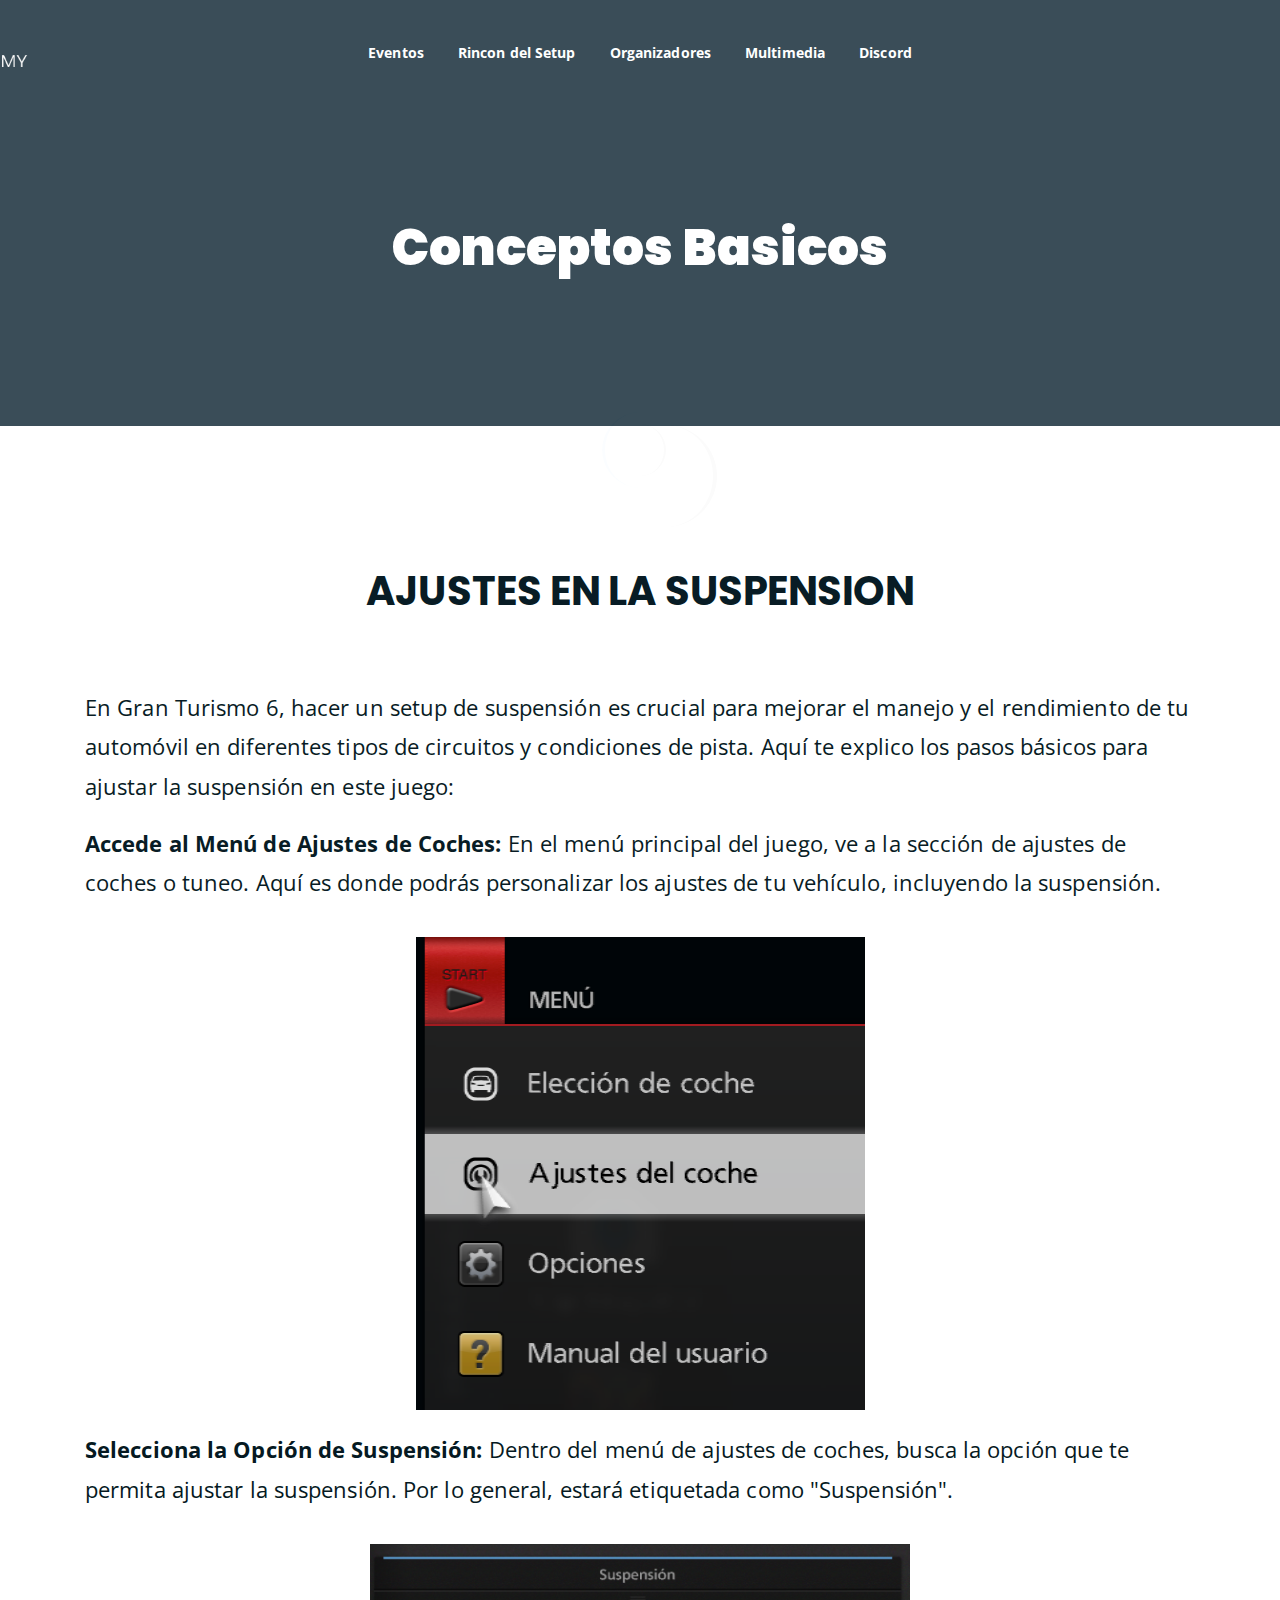
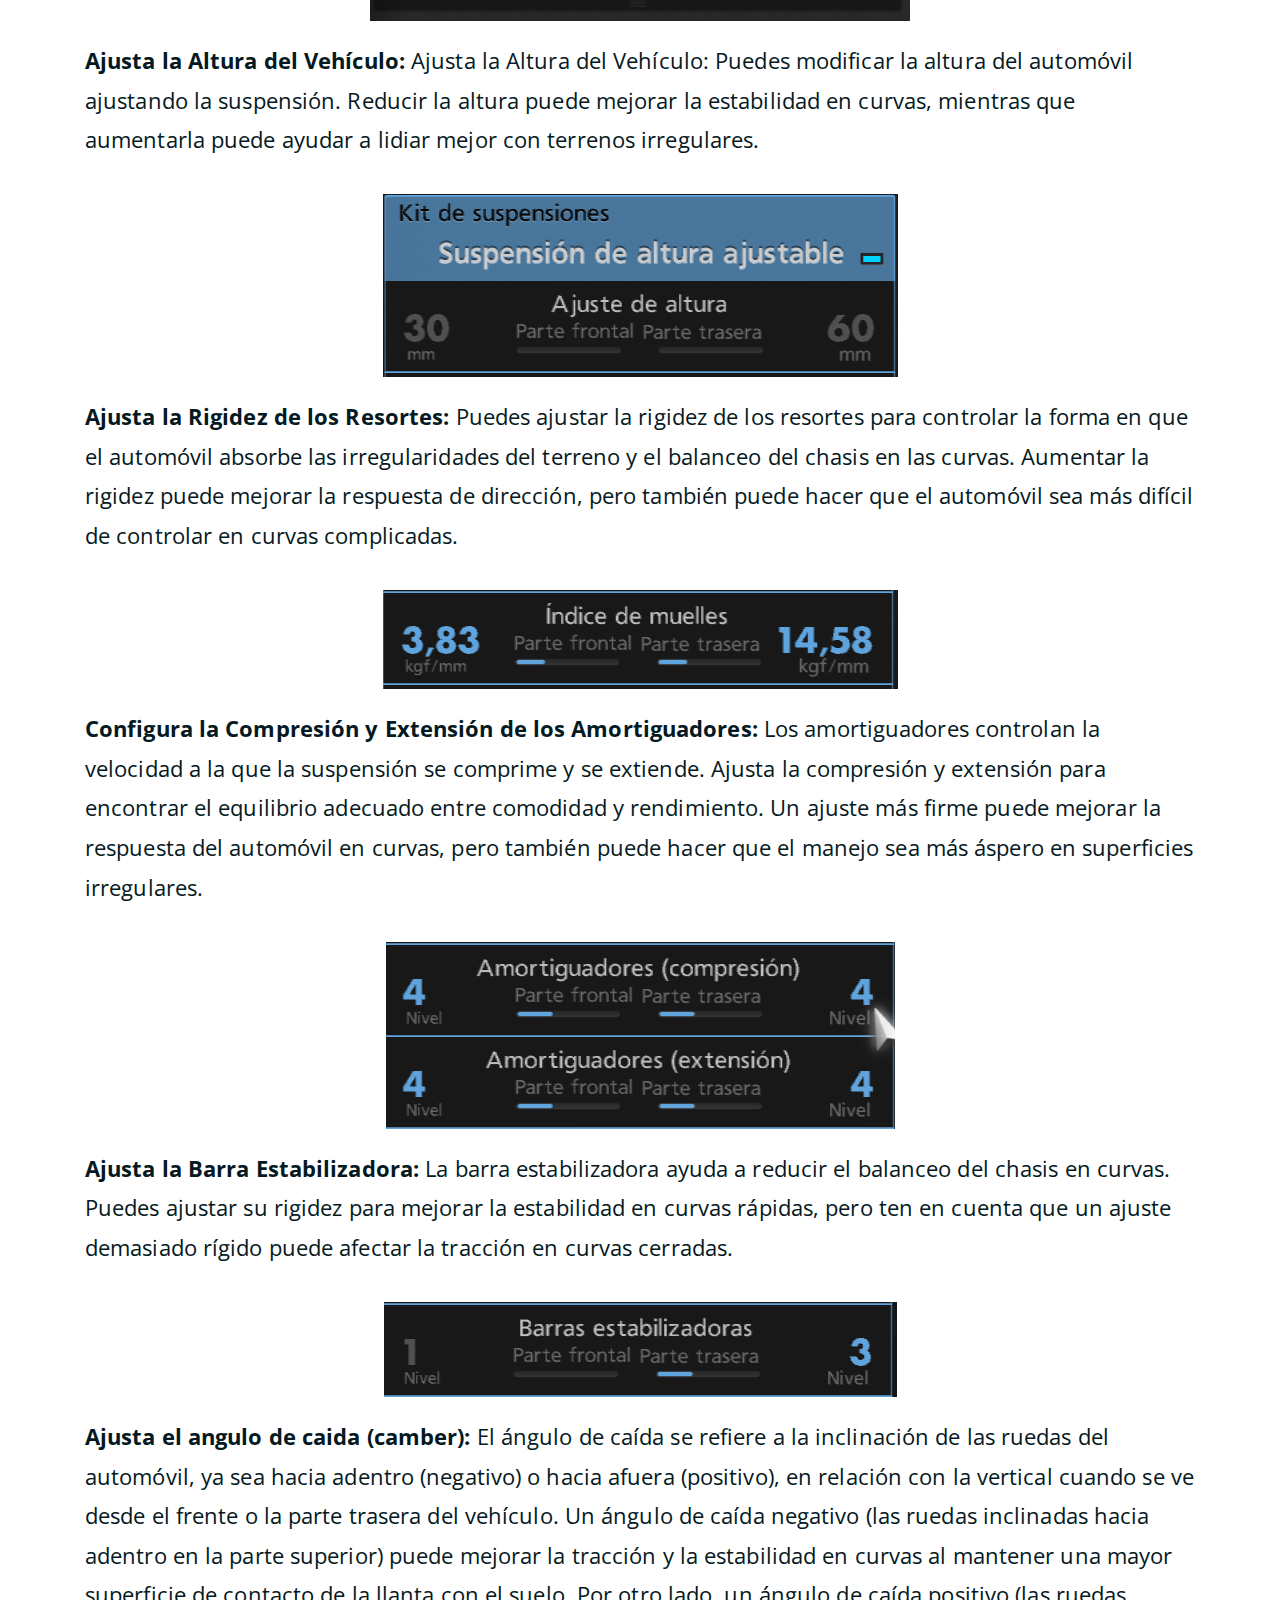
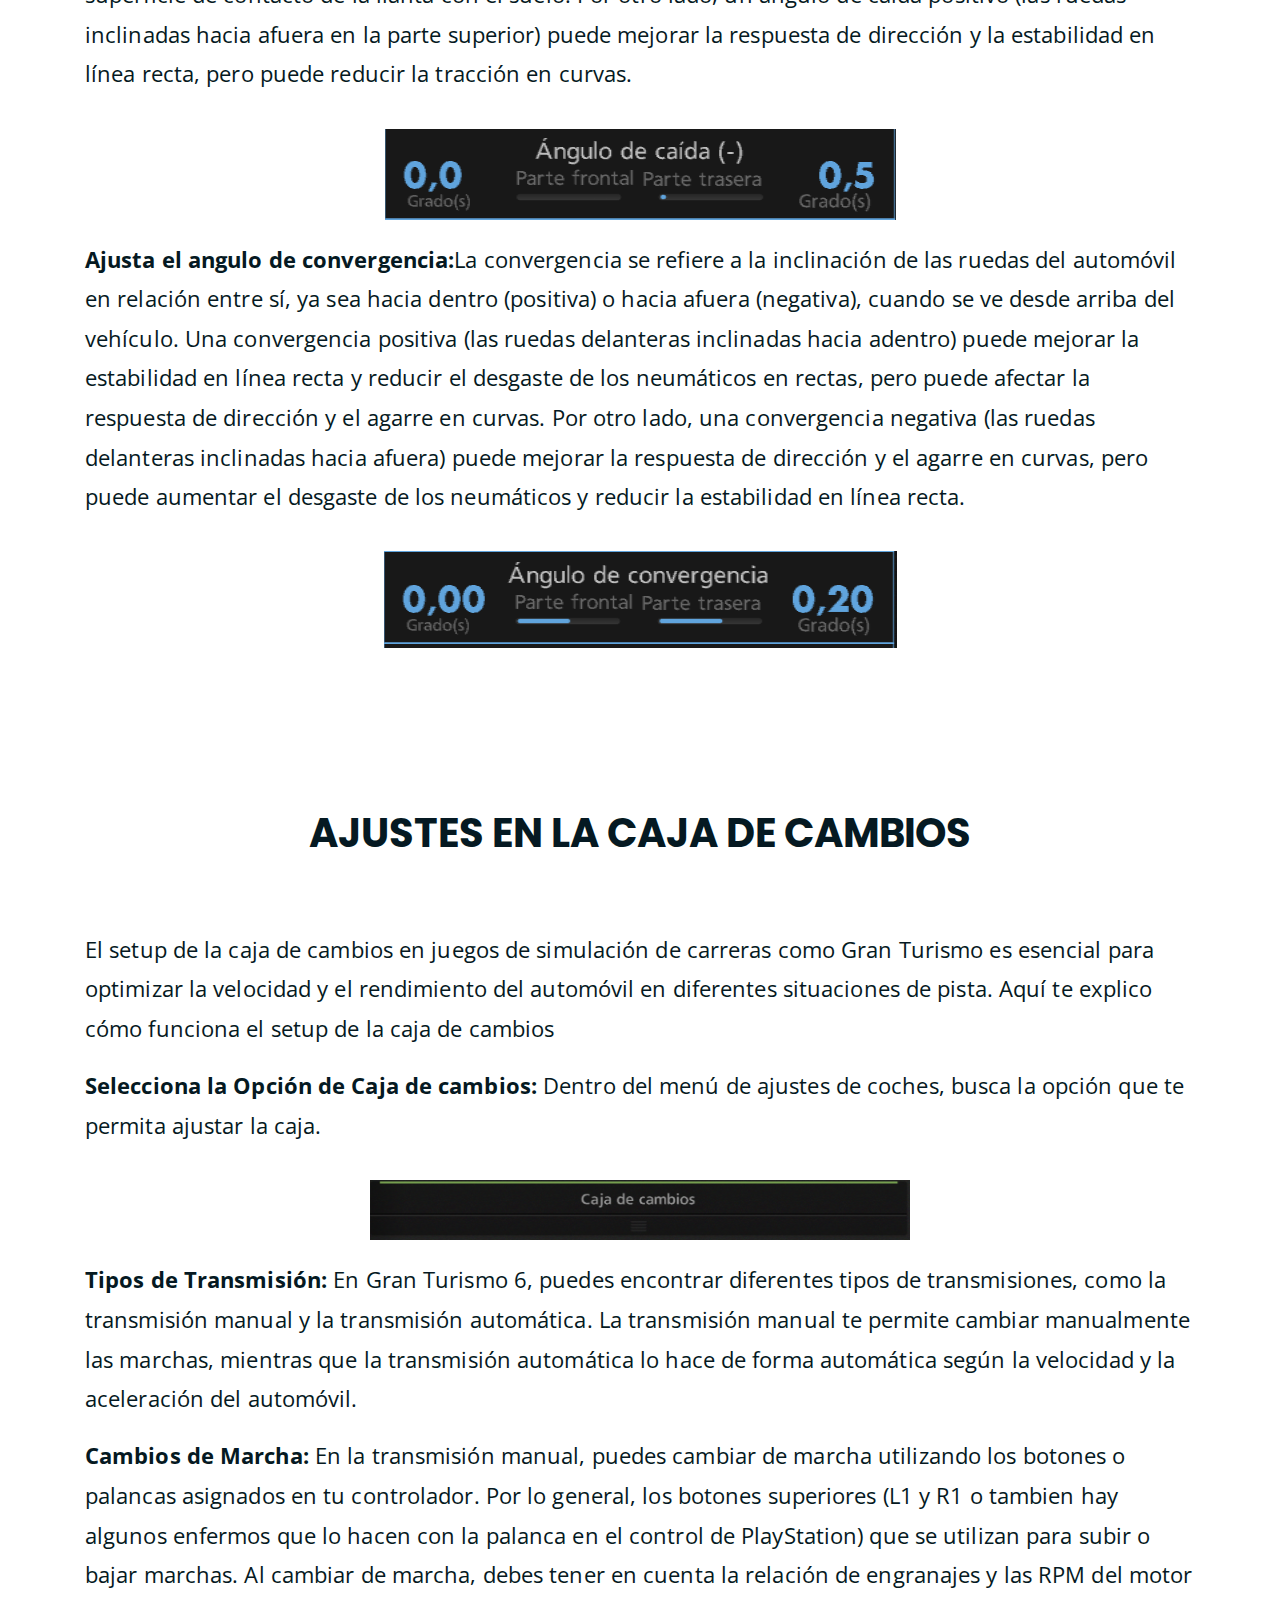
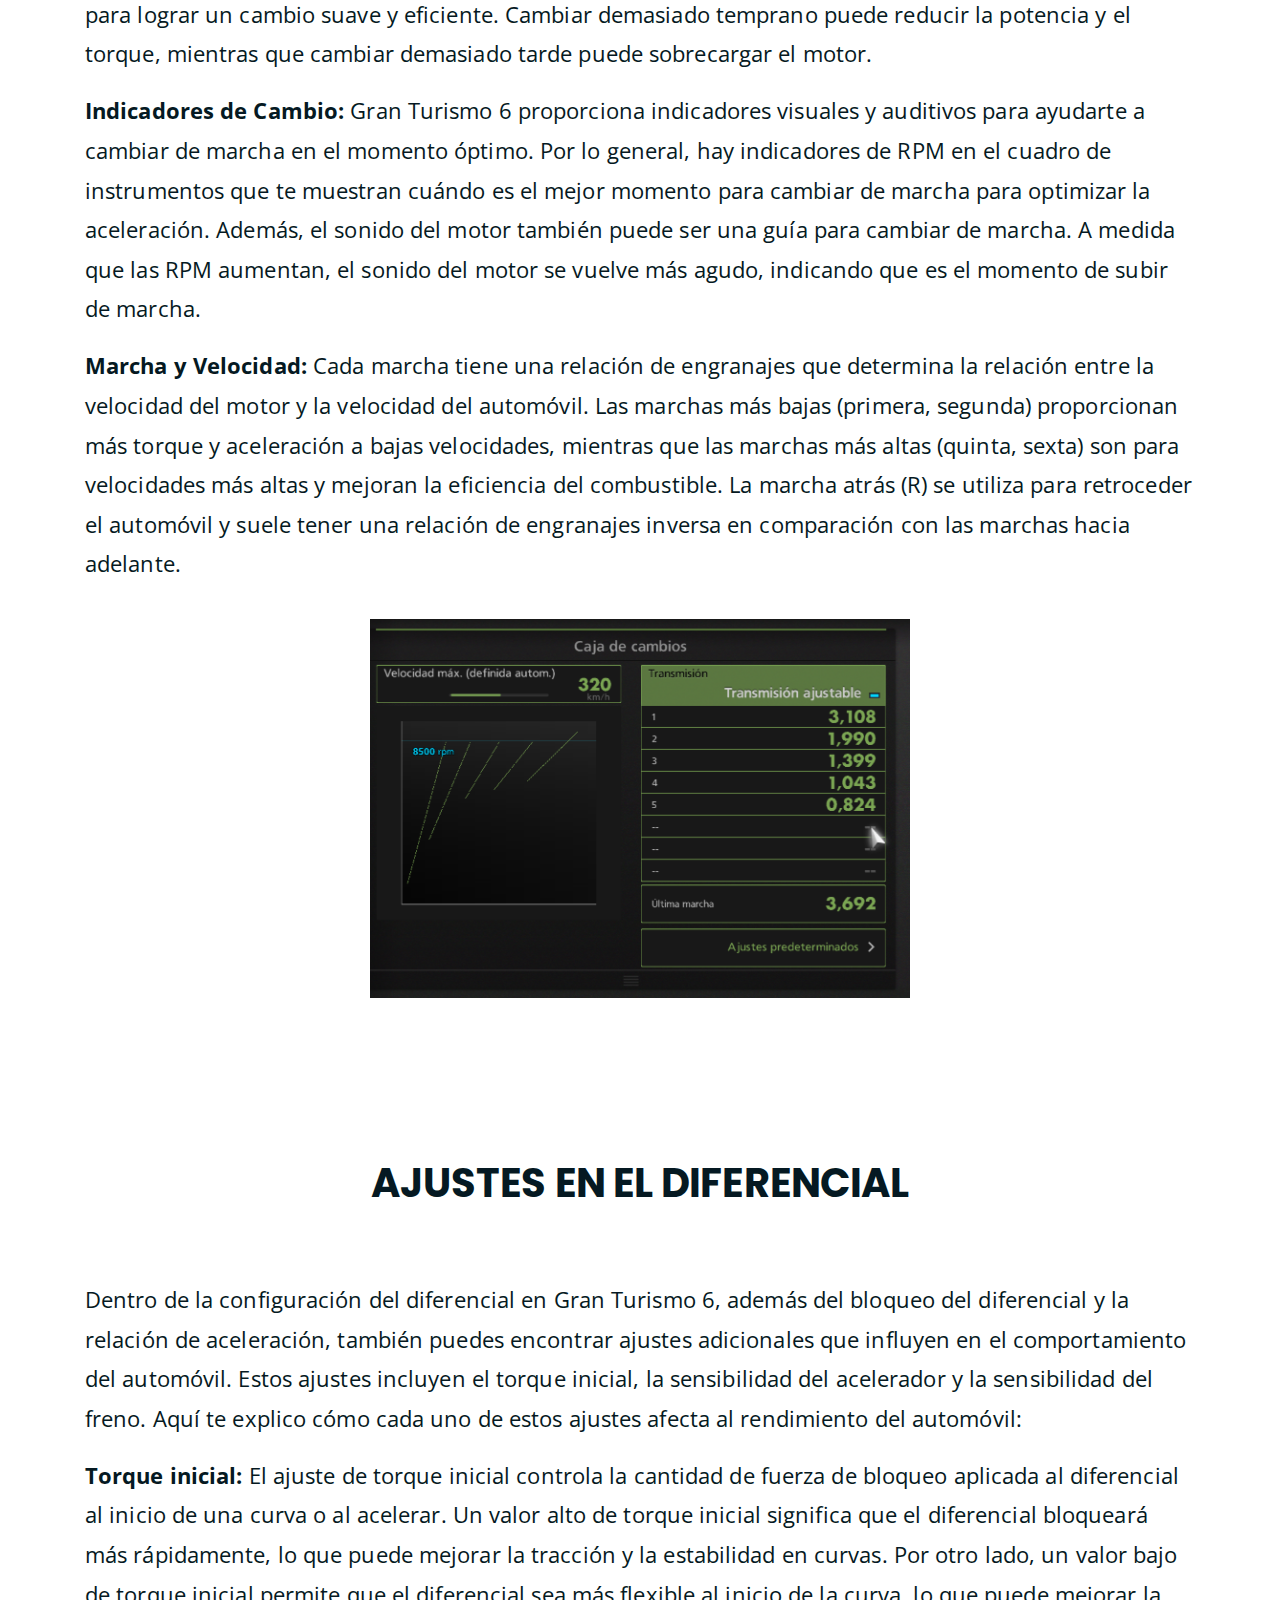
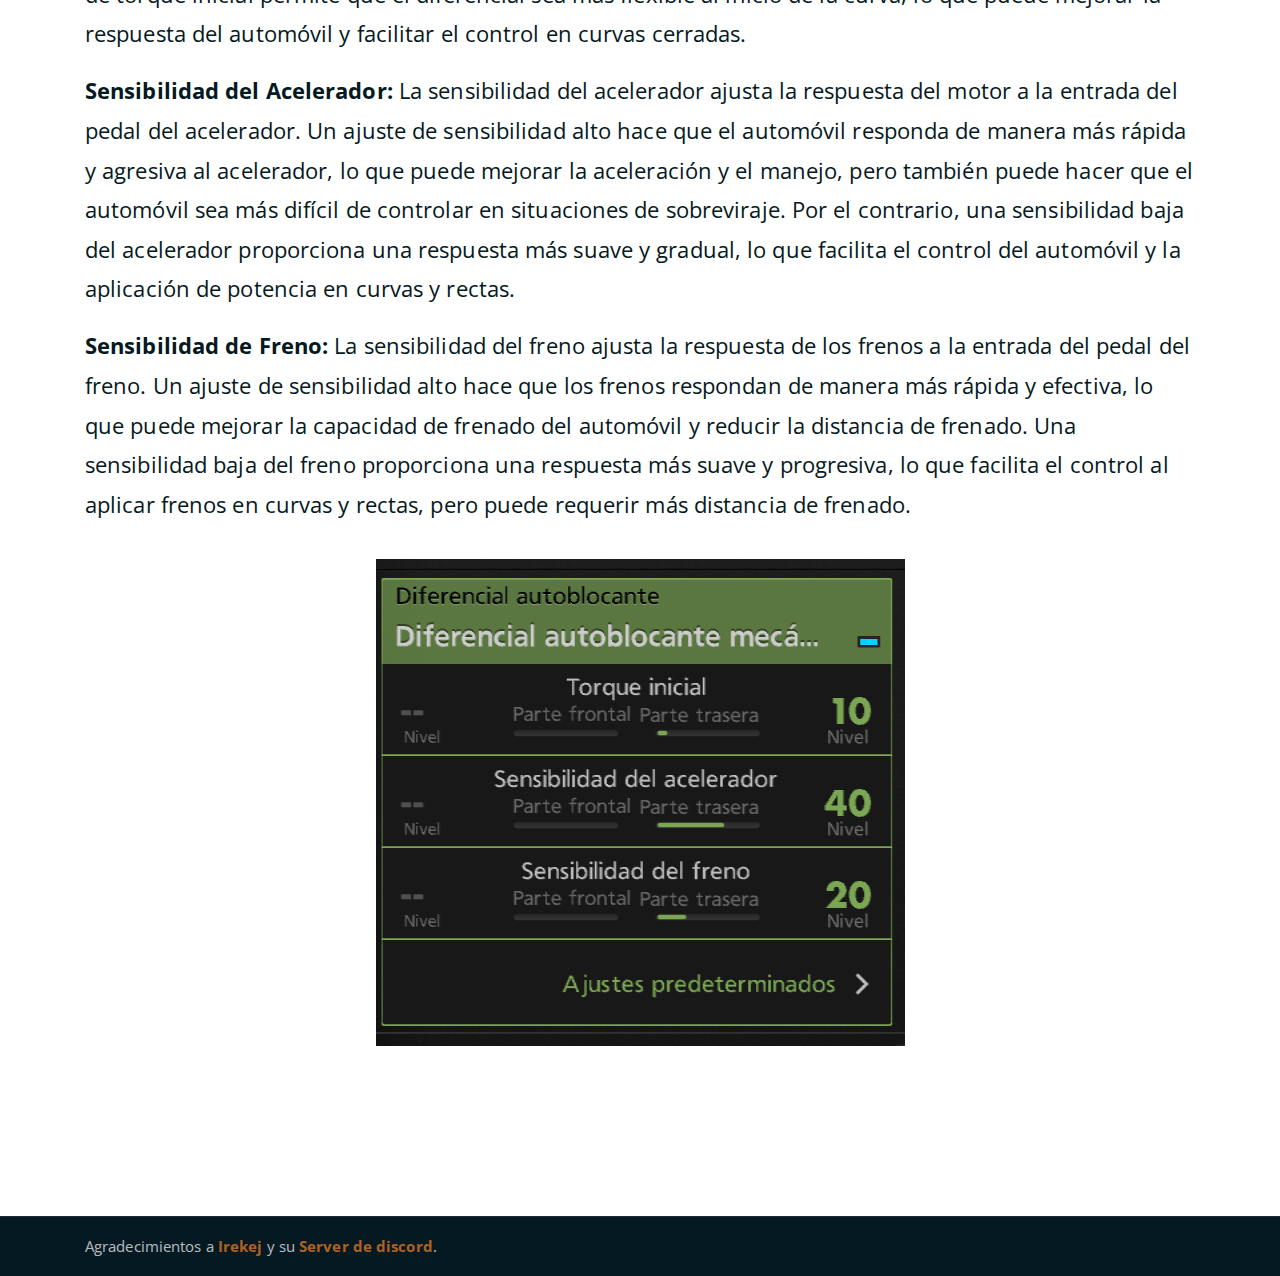
<file: conceptos.html>
<!DOCTYPE html>
<html lang="en">
<head>
	<meta charset="UTF-8">
	<meta http-equiv="X-UA-Compatible" content="IE=edge">
	<meta name="viewport" content="width=device-width, initial-scale=1">
	<meta name="description" content="Responsive Bootstrap4 Shop Template, Created by Imran Hossain from https://imransdesign.com/">

	<!-- title -->
	<title>Conceptos Basicos</title>

	<!-- favicon -->
	<link rel="shortcut icon" type="image/png" href="assets/img/favicon.png">
	<!-- google font -->
	<link href="https://fonts.googleapis.com/css?family=Open+Sans:300,400,700" rel="stylesheet">
	<link href="https://fonts.googleapis.com/css?family=Poppins:400,700&display=swap" rel="stylesheet">
	<!-- fontawesome -->
	<link rel="stylesheet" href="assets/css/all.min.css">
	<!-- bootstrap -->
	<link rel="stylesheet" href="assets/bootstrap/css/bootstrap.min.css">
	<!-- owl carousel -->
	<link rel="stylesheet" href="assets/css/owl.carousel.css">
	<!-- magnific popup -->
	<link rel="stylesheet" href="assets/css/magnific-popup.css">
	<!-- animate css -->
	<link rel="stylesheet" href="assets/css/animate.css">
	<!-- mean menu css -->
	<link rel="stylesheet" href="assets/css/meanmenu.min.css">
	<!-- main style -->
	<link rel="stylesheet" href="assets/css/main.css">
	<!-- responsive -->
	<link rel="stylesheet" href="assets/css/responsive.css">

</head>
<body>
	
	<!--PreLoader-->
    <div class="loader">
        <div class="loader-inner">
            <div class="circle"></div>
        </div>
    </div>
    <!--PreLoader Ends-->
	
	<!-- header -->
	<div class="top-header-area" id="sticker">
		<div class="container">
			<div class="row align-items-center">
				<div class="col-lg-12 col-sm-12 text-center">
					<div class="main-menu-wrap">
						<!-- logo -->
						<di class="site-logo" style="margin-left: -200px;">
							<a href="index.html">
								<img src="assets/img/logo.png" alt="">
							</a>
						</di>
						</div>
						<!-- logo -->
						<!-- menu start -->
						<nav class="main-menu">
							<ul>
								<li><a href=>Eventos</a>
									<ul class="sub-menu">
										<li><a href="calendario.html">Calendario</a></li>
										<li><a href="resultados.html">Resultados de ultima carrera</a></li>
										<li><a href="ranking.html">Ranking de Temporada</a></li>
										<li><a href="proximamente.html">Tabla de Rangos</a></li>
									</ul>
								</li>
								<li><a href=>Rincon del Setup</a>
									<ul class="sub-menu">
										<li><a href="setup.html	">¿que es un setup?</a></li>
										<li><a href="conceptos.html">Conceptos Basicos</a></li>
										<li><a href="proximamente.html	">Galeria de Setups</a></li>
									</ul>
								</li>
								<li><a href=>Organizadores</a>	
									<ul class="sub-menu">
										<li><a href="AntonyPardo.html">AntonyPardo</a></li>
										<li><a href="Tempest.html">Tempest</a></li>
										<li><a href="Boxy.html">Boxy333</a></li>
										<li><a href="Richpol99.html">Richpol99</a></li>
									</ul>
								</li>
							</li>
							<li><a href=>Multimedia</a>
								<ul class="sub-menu">
									<li><a href="proximamente.html">Fotos</a></li>
									<li><a href="proximamente.html">Videos</a></li>
								</ul>
							</li>
							<li><a href="discord.html">Discord</a></li>
								<li>	
									</div>
								</li>
							</ul>
						</nav>
						<a class="mobile-show search-bar-icon" href="#"><i class="fas fa-search"></i></a>
						<div class="mobile-menu"></div>
						<!-- menu end -->
					</div>
				</div>
			</div>
		</div>
	</div>
	<!-- end header -->
	<!-- breadcrumb-section -->
	<div class="breadcrumb-section breadcrumb-bg">
		<div class="container">
			<div class="row">
				<div class="col-lg-8 offset-lg-2 text-center">
					<div class="breadcrumb-text">
						<p></p>
						<h1>Conceptos Basicos   </h1>
					</div>
				</div>
			</div>
		</div>
	</div>
</div>

<div class="QUE_ES mt-150 mb-150">
    <div class="container">
			<style>
                /* Estilo para aumentar el tamaño de la letra del texto */
                .QUE_ES p {
                    font-size: 22px; /* Tamaño de letra aumentado */
                }
            </style>
			<style>
                /* Estilo para centrar y aumentar el tamaño del título */
                .QUE_ES h3 {
                    text-align: center; /* Centrar el texto */
                    font-size: 40px; /* Tamaño de letra aumentado */
					margin-bottom: 80px;
                }
            </style>
                    <h3>AJUSTES EN LA SUSPENSION</h3>
                    <p>En Gran Turismo 6, hacer un setup de suspensión es crucial para mejorar el manejo y el rendimiento de tu automóvil en diferentes tipos de circuitos y condiciones de pista. Aquí te explico los pasos básicos para ajustar la suspensión en este juego:</p>
                    <p><strong>Accede al Menú de Ajustes de Coches:</span></strong> En el menú principal del juego, ve a la sección de ajustes de coches o tuneo. Aquí es donde podrás personalizar los ajustes de tu vehículo, incluyendo la suspensión.</p>
                    <div class="row">
                        <div class="col-md-3 offset-md-0"></div> <!-- Crea un espacio de 3 columnas -->
                        <div class="col-md-6 text-center" style="margin-top: 17px; margin-bottom: 20px;"> <!-- Espacios superior e inferior -->
                            <img src="assets/img/menu.png" alt="Imagen de ejemplo" class="img-fluid">
                        </div>
                    </div>
                    <p><strong>Selecciona la Opción de Suspensión:</span></strong> Dentro del menú de ajustes de coches, busca la opción que te permita ajustar la suspensión. Por lo general, estará etiquetada como "Suspensión".</p>
                    <div class="row">
                        <div class="col-md-3 offset-md-0"></div> <!-- Crea un espacio de 3 columnas -->
                        <div class="col-md-6 text-center" style="margin-top: 17px; margin-bottom: 20px;"> <!-- Espacios superior e inferior -->
                            <img src="assets/img/sus.png" alt="Imagen de ejemplo" class="img-fluid">
                        </div>
                    </div>
                    <p><strong>Ajusta la Altura del Vehículo:</span></strong> Ajusta la Altura del Vehículo: Puedes modificar la altura del automóvil ajustando la suspensión. Reducir la altura puede mejorar la estabilidad en curvas, mientras que aumentarla puede ayudar a lidiar mejor con terrenos irregulares.</p>
                    <div class="row">
                        <div class="col-md-3 offset-md-0"></div> <!-- Crea un espacio de 3 columnas -->
                        <div class="col-md-6 text-center" style="margin-top: 17px; margin-bottom: 20px;"> <!-- Espacios superior e inferior -->
                            <img src="assets/img/altura.png" alt="Imagen de ejemplo" class="img-fluid">
                        </div>
                    </div>
                    <p><strong>Ajusta la Rigidez de los Resortes:</span></strong> Puedes ajustar la rigidez de los resortes para controlar la forma en que el automóvil absorbe las irregularidades del terreno y el balanceo del chasis en las curvas. Aumentar la rigidez puede mejorar la respuesta de dirección, pero también puede hacer que el automóvil sea más difícil de controlar en curvas complicadas.</p>
                    <div class="row">
                        <div class="col-md-3 offset-md-0"></div> <!-- Crea un espacio de 3 columnas -->
                        <div class="col-md-6 text-center" style="margin-top: 17px; margin-bottom: 20px;"> <!-- Espacios superior e inferior -->
                            <img src="assets/img/muelles.png" alt="Imagen de ejemplo" class="img-fluid">
                        </div>
                    </div>
                    <p><strong>Configura la Compresión y Extensión de los Amortiguadores:</span></strong> Los amortiguadores controlan la velocidad a la que la suspensión se comprime y se extiende. Ajusta la compresión y extensión para encontrar el equilibrio adecuado entre comodidad y rendimiento. Un ajuste más firme puede mejorar la respuesta del automóvil en curvas, pero también puede hacer que el manejo sea más áspero en superficies irregulares.</p>
                    <div class="row">
                        <div class="col-md-3 offset-md-0"></div> <!-- Crea un espacio de 3 columnas -->
                        <div class="col-md-6 text-center" style="margin-top: 17px; margin-bottom: 20px;"> <!-- Espacios superior e inferior -->
                            <img src="assets/img/amo.png    " alt="Imagen de ejemplo" class="img-fluid">
                        </div>
                    </div>
                    <p><strong>Ajusta la Barra Estabilizadora:</span></strong> La barra estabilizadora ayuda a reducir el balanceo del chasis en curvas. Puedes ajustar su rigidez para mejorar la estabilidad en curvas rápidas, pero ten en cuenta que un ajuste demasiado rígido puede afectar la tracción en curvas cerradas.</p>
                    <div class="row">
                        <div class="col-md-3 offset-md-0"></div> <!-- Crea un espacio de 3 columnas -->
                        <div class="col-md-6 text-center" style="margin-top: 17px; margin-bottom: 20px;"> <!-- Espacios superior e inferior -->
                            <img src="assets/img/barras.png" alt="Imagen de ejemplo" class="img-fluid">
                        </div>
                    </div>
                    <p><strong>Ajusta el angulo de caida (camber):</span></strong> El ángulo de caída se refiere a la inclinación de las ruedas del automóvil, ya sea hacia adentro (negativo) o hacia afuera (positivo), en relación con la vertical cuando se ve desde el frente o la parte trasera del vehículo.
                        Un ángulo de caída negativo (las ruedas inclinadas hacia adentro en la parte superior) puede mejorar la tracción y la estabilidad en curvas al mantener una mayor superficie de contacto de la llanta con el suelo.
                        Por otro lado, un ángulo de caída positivo (las ruedas inclinadas hacia afuera en la parte superior) puede mejorar la respuesta de dirección y la estabilidad en línea recta, pero puede reducir la tracción en curvas. </p>
                    <div class="row">
                        <div class="col-md-3 offset-md-0"></div> <!-- Crea un espacio de 3 columnas -->
                        <div class="col-md-6 text-center" style="margin-top: 17px; margin-bottom: 20px;"> <!-- Espacios superior e inferior -->
                            <img src="assets/img/canver.png" alt="Imagen de ejemplo" class="img-fluid">
                        </div>
                    </div>
                    <p><strong>Ajusta el angulo de convergencia:</span></strong>La convergencia se refiere a la inclinación de las ruedas del automóvil en relación entre sí, ya sea hacia dentro (positiva) o hacia afuera (negativa), cuando se ve desde arriba del vehículo.
                        Una convergencia positiva (las ruedas delanteras inclinadas hacia adentro) puede mejorar la estabilidad en línea recta y reducir el desgaste de los neumáticos en rectas, pero puede afectar la respuesta de dirección y el agarre en curvas.
                        Por otro lado, una convergencia negativa (las ruedas delanteras inclinadas hacia afuera) puede mejorar la respuesta de dirección y el agarre en curvas, pero puede aumentar el desgaste de los neumáticos y reducir la estabilidad en línea recta.</p>
                    <div class="row">
                        <div class="col-md-3 offset-md-0"></div> <!-- Crea un espacio de 3 columnas -->
                        <div class="col-md-6 text-center" style="margin-top: 17px; margin-bottom: 20px;"> <!-- Espacios superior e inferior -->
                            <img src="assets/img/conver.png" alt="Imagen de ejemplo" class="img-fluid">
                        </div>
                    </div>     
                </div>
            </div>
        </div>
    </div>
</div>

<div class="QUE_ES mt-150 mb-150">
    <div class="container">
			<style>
                /* Estilo para aumentar el tamaño de la letra del texto */
                .QUE_ES p {
                    font-size: 22px; /* Tamaño de letra aumentado */
                }
            </style>
			<style>
                /* Estilo para centrar y aumentar el tamaño del título */
                .QUE_ES h3 {
                    text-align: center; /* Centrar el texto */
                    font-size: 40px; /* Tamaño de letra aumentado */
					margin-bottom: 80px;
                }
            </style>
                    <h3>AJUSTES EN LA CAJA DE CAMBIOS</h3>
                    <p>El setup de la caja de cambios en juegos de simulación de carreras como Gran Turismo es esencial para optimizar la velocidad y el rendimiento del automóvil en diferentes situaciones de pista. Aquí te explico cómo funciona el setup de la caja de cambios</p>
                    <p><strong>Selecciona la Opción de Caja de cambios:</span></strong> Dentro del menú de ajustes de coches, busca la opción que te permita ajustar la caja.</p>
                    <div class="row">
                        <div class="col-md-3 offset-md-0"></div> <!-- Crea un espacio de 3 columnas -->
                        <div class="col-md-6 text-center" style="margin-top: 17px; margin-bottom: 20px;"> <!-- Espacios superior e inferior -->
                            <img src="assets/img/caja.png" alt="Imagen de ejemplo" class="img-fluid">
                        </div>
                    </div>
                    <p><strong>Tipos de Transmisión:</span></strong> En Gran Turismo 6, puedes encontrar diferentes tipos de transmisiones, como la transmisión manual y la transmisión automática. La transmisión manual te permite cambiar manualmente las marchas, mientras que la transmisión automática lo hace de forma automática según la velocidad y la aceleración del automóvil.</p> 
                    <p><strong>Cambios de Marcha:</span></strong> En la transmisión manual, puedes cambiar de marcha utilizando los botones o palancas asignados en tu controlador. Por lo general, los botones superiores (L1 y R1 o tambien hay algunos enfermos que lo hacen con la palanca en el control de PlayStation) que se utilizan para subir o bajar marchas.
                        Al cambiar de marcha, debes tener en cuenta la relación de engranajes y las RPM del motor para lograr un cambio suave y eficiente. Cambiar demasiado temprano puede reducir la potencia y el torque, mientras que cambiar demasiado tarde puede sobrecargar el motor.</p>
                    <p><strong>Indicadores de Cambio:</span></strong> Gran Turismo 6 proporciona indicadores visuales y auditivos para ayudarte a cambiar de marcha en el momento óptimo. Por lo general, hay indicadores de RPM en el cuadro de instrumentos que te muestran cuándo es el mejor momento para cambiar de marcha para optimizar la aceleración.
                        Además, el sonido del motor también puede ser una guía para cambiar de marcha. A medida que las RPM aumentan, el sonido del motor se vuelve más agudo, indicando que es el momento de subir de marcha.</p>
                        <p><strong>Marcha y Velocidad:</span></strong> Cada marcha tiene una relación de engranajes que determina la relación entre la velocidad del motor y la velocidad del automóvil. Las marchas más bajas (primera, segunda) proporcionan más torque y aceleración a bajas velocidades, mientras que las marchas más altas (quinta, sexta) son para velocidades más altas y mejoran la eficiencia del combustible.
                            La marcha atrás (R) se utiliza para retroceder el automóvil y suele tener una relación de engranajes inversa en comparación con las marchas hacia adelante.</p>
                            <div class="row">
                                <div class="col-md-3 offset-md-0"></div> <!-- Crea un espacio de 3 columnas -->
                                <div class="col-md-6 text-center" style="margin-top: 17px; margin-bottom: 20px;"> <!-- Espacios superior e inferior -->
                                    <img src="assets/img/cambio.png " alt="Imagen de ejemplo" class="img-fluid">
                                </div>
                            </div>     
                </div>
            </div>
        </div>
    </div>
    <div class="QUE_ES mt-150 mb-150">
        <div class="container">
                <style>
                    /* Estilo para aumentar el tamaño de la letra del texto */
                    .QUE_ES p {
                        font-size: 22px; /* Tamaño de letra aumentado */
                    }
                </style>
                <style>
                    /* Estilo para centrar y aumentar el tamaño del título */
                    .QUE_ES h3 {
                        text-align: center; /* Centrar el texto */
                        font-size: 40px; /* Tamaño de letra aumentado */
                        margin-bottom: 80px;
                    }
                </style>
                        <h3>AJUSTES EN EL DIFERENCIAL</h3>
                        <p>Dentro de la configuración del diferencial en Gran Turismo 6, además del bloqueo del diferencial y la relación de aceleración, también puedes encontrar ajustes adicionales que influyen en el comportamiento del automóvil. Estos ajustes incluyen el torque inicial, la sensibilidad del acelerador y la sensibilidad del freno. Aquí te explico cómo cada uno de estos ajustes afecta al rendimiento del automóvil:</p>
                        
                        <p><strong>Torque inicial:</span></strong> El ajuste de torque inicial controla la cantidad de fuerza de bloqueo aplicada al diferencial al inicio de una curva o al acelerar. Un valor alto de torque inicial significa que el diferencial bloqueará más rápidamente, lo que puede mejorar la tracción y la estabilidad en curvas.
                            Por otro lado, un valor bajo de torque inicial permite que el diferencial sea más flexible al inicio de la curva, lo que puede mejorar la respuesta del automóvil y facilitar el control en curvas cerradas.</p> 
                        <p><strong>Sensibilidad del Acelerador:</span></strong> La sensibilidad del acelerador ajusta la respuesta del motor a la entrada del pedal del acelerador. Un ajuste de sensibilidad alto hace que el automóvil responda de manera más rápida y agresiva al acelerador, lo que puede mejorar la aceleración y el manejo, pero también puede hacer que el automóvil sea más difícil de controlar en situaciones de sobreviraje.
                            Por el contrario, una sensibilidad baja del acelerador proporciona una respuesta más suave y gradual, lo que facilita el control del automóvil y la aplicación de potencia en curvas y rectas.</p>
                        <p><strong>Sensibilidad de Freno:</span></strong> La sensibilidad del freno ajusta la respuesta de los frenos a la entrada del pedal del freno. Un ajuste de sensibilidad alto hace que los frenos respondan de manera más rápida y efectiva, lo que puede mejorar la capacidad de frenado del automóvil y reducir la distancia de frenado.
                            Una sensibilidad baja del freno proporciona una respuesta más suave y progresiva, lo que facilita el control al aplicar frenos en curvas y rectas, pero puede requerir más distancia de frenado.</p>    
                                <div class="row">
                                    <div class="col-md-3 offset-md-0"></div> <!-- Crea un espacio de 3 columnas -->
                                    <div class="col-md-6 text-center" style="margin-top: 17px; margin-bottom: 20px;"> <!-- Espacios superior e inferior -->
                                        <img src="assets/img/dife.png " alt="Imagen de ejemplo" class="img-fluid">
                                    </div>
                                </div>     
                    </div>
                </div>
            </div>
        </div>   
</div>
	<!-- copyright -->
	<div class="copyright">
		<div class="container">
			<div class="row">
				<div class="col-lg-6 col-md-12">
					<p>Agradecimientos a <a href="https://www.youtube.com/@irekej4947">Irekej</a> y su <a href="https://discord.gg/gt-online-community-839257361486708816">Server de discord</a>.</p>
				</div>
				<div class="col-lg-6 text-right col-md-12">
					<div class="social-icons">
					</div>
				</div>
			</div>
		</div>
	</div>
	<!-- end copyright -->
	
	<!-- jquery -->
	<script src="assets/js/jquery-1.11.3.min.js"></script>
	<!-- bootstrap -->
	<script src="assets/bootstrap/js/bootstrap.min.js"></script>
	<!-- count down -->
	<script src="assets/js/jquery.countdown.js"></script>
	<!-- isotope -->
	<script src="assets/js/jquery.isotope-3.0.6.min.js"></script>
	<!-- waypoints -->
	<script src="assets/js/waypoints.js"></script>
	<!-- owl carousel -->
	<script src="assets/js/owl.carousel.min.js"></script>
	<!-- magnific popup -->
	<script src="assets/js/jquery.magnific-popup.min.js"></script>
	<!-- mean menu -->
	<script src="assets/js/jquery.meanmenu.min.js"></script>
	<!-- sticker js -->
	<script src="assets/js/sticker.js"></script>
	<!-- form validation js -->
	<script src="assets/js/form-validate.js"></script>
	<!-- main js -->
	<script src="assets/js/main.js"></script>
	
</body>
</html>
</file>
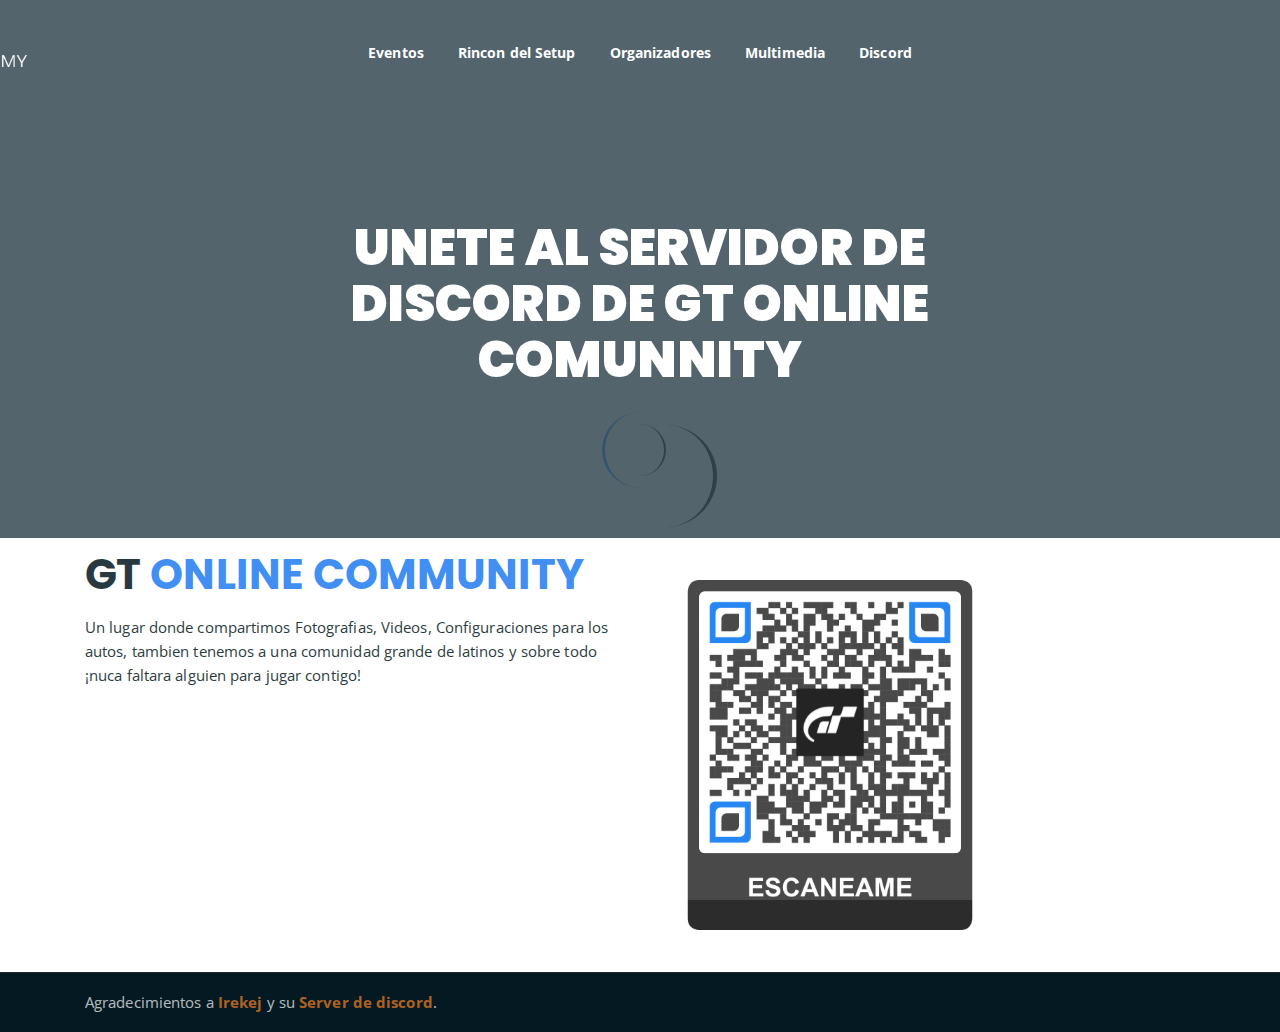
<file: discord.html>
<!DOCTYPE html>
<html lang="en">
<head>
	<meta charset="UTF-8">
	<meta http-equiv="X-UA-Compatible" content="IE=edge">
	<meta name="viewport" content="width=device-width, initial-scale=1">
	<meta name="description" content="Responsive Bootstrap4 Shop Template, Created by Imran Hossain from https://imransdesign.com/">

	<!-- title -->
	<title>Discord</title>

	<!-- favicon -->
	<link rel="shortcut icon" type="image/png" href="assets/img/favicon.png">
	<!-- google font -->
	<link href="https://fonts.googleapis.com/css?family=Open+Sans:300,400,700" rel="stylesheet">
	<link href="https://fonts.googleapis.com/css?family=Poppins:400,700&display=swap" rel="stylesheet">
	<!-- fontawesome -->
	<link rel="stylesheet" href="assets/css/all.min.css">
	<!-- bootstrap -->
	<link rel="stylesheet" href="assets/bootstrap/css/bootstrap.min.css">
	<!-- owl carousel -->
	<link rel="stylesheet" href="assets/css/owl.carousel.css">
	<!-- magnific popup -->
	<link rel="stylesheet" href="assets/css/magnific-popup.css">
	<!-- animate css -->
	<link rel="stylesheet" href="assets/css/animate.css">
	<!-- mean menu css -->
	<link rel="stylesheet" href="assets/css/meanmenu.min.css">
	<!-- main style -->
	<link rel="stylesheet" href="assets/css/main.css">
	<!-- responsive -->
	<link rel="stylesheet" href="assets/css/responsive.css">

</head>
<body>
	
	<!--PreLoader-->
    <div class="loader">
        <div class="loader-inner">
            <div class="circle"></div>
        </div>
    </div>
    <!--PreLoader Ends-->
	
	<!-- header -->
	<div class="top-header-area" id="sticker">
		<div class="container">
			<div class="row align-items-center">
				<div class="col-lg-12 col-sm-12 text-center">
					<div class="main-menu-wrap">
						<!-- logo -->
						<di class="site-logo" style="margin-left: -200px;">
							<a href="index.html">
								<img src="assets/img/logo.png" alt="">
							</a>
						</di>
						</div>
						<!-- logo -->
						<!-- menu start -->
						<nav class="main-menu">
							<ul>
								<li><a href=>Eventos</a>
									<ul class="sub-menu">
										<li><a href="calendario.html">Calendario</a></li>
										<li><a href="resultados.html">Resultados de ultima carrera</a></li>
										<li><a href="ranking.html">Ranking de Temporada</a></li>
										<li><a href="proximamente.html">Tabla de Rangos</a></li>
									</ul>
								</li>
								<li><a href=>Rincon del Setup</a>
									<ul class="sub-menu">
										<li><a href="setup.html	">¿que es un setup?</a></li>
										<li><a href="conceptos.html">Conceptos Basicos</a></li>
										<li><a href="proximamente.html	">Galeria de Setups</a></li>
									</ul>
								</li>
								<li><a href=>Organizadores</a>	
									<ul class="sub-menu">
										<li><a href="AntonyPardo.html">AntonyPardo</a></li>
										<li><a href="Tempest.html">Tempest</a></li>
										<li><a href="Boxy.html">Boxy333</a></li>
										<li><a href="Richpol99.html">Richpol99</a></li>
									</ul>
								</li>
							</li>
							<li><a href=>Multimedia</a>
								<ul class="sub-menu">
									<li><a href="proximamente.html">Fotos</a></li>
									<li><a href="proximamente.html">Videos</a></li>
								</ul>
							</li>
							<li><a href="discord.html">Discord</a></li>
								<li>	
									</div>
								</li>
							</ul>
						</nav>
						<a class="mobile-show search-bar-icon" href="#"><i class="fas fa-search"></i></a>
						<div class="mobile-menu"></div>
						<!-- menu end -->
					</div>
				</div>
			</div>
		</div>
	</div>
	<!-- end header --> 
	<!-- breadcrumb-section -->
<div class="breadcrumb-section breadcrumb-bg">
    <div class="container">
        <div class="row">
            <div class="col-lg-8 offset-lg-2 text-center">
                <div class="breadcrumb-text">
                    <p></p>
                    <h1>UNETE AL SERVIDOR DE DISCORD DE GT ONLINE COMUNNITY</h1>
                </div>
            </div>
        </div>
    </div>
</div>	
<!-- end breadcrumb section -->

<div class="container">	
    <div class="row">
        <div class="col-lg-6 col-md-12">
            <div class="abt-text mt-3"> <!-- Agrega clase mt-3 para espacio adicional -->
                <h2>GT <span class="orange-text">ONLINE COMMUNITY</span></h2>
                <p>Un lugar donde compartimos Fotografias, Videos, Configuraciones para los autos, tambien tenemos a una comunidad grande de latinos y sobre todo ¡nuca faltara alguien para jugar contigo!</p>
            </div>
        </div>
        <div class="col-lg-6 col-md-12">
            <!-- Dividir el espacio en dos columnas -->
            <div class="row">
                <div class="col-6">
                    <!-- Imagen PNG con clase my-3 para margen vertical -->
                    <img src="assets/img/qr.png" alt="Código QR" class="img-fluid my-5" style="max-width: 350px;">
                </div>
                </div>
            </div>
        </div>
    </div>
</div>

    
    <!-- copyright -->
	<div class="copyright">
		<div class="container">
			<div class="row">
				<div class="col-lg-6 col-md-12">
					<p>Agradecimientos a <a href="https://www.youtube.com/@irekej4947">Irekej</a> y su <a href="https://discord.gg/gt-online-community-839257361486708816">Server de discord</a>.</p>
				</div>
				<div class="col-lg-6 text-right col-md-12">
					<div class="social-icons">
					</div>
				</div>
			</div>
		</div>
	</div>
	<!-- end copyright -->
	
	<!-- jquery -->
	<script src="assets/js/jquery-1.11.3.min.js"></script>
	<!-- bootstrap -->
	<script src="assets/bootstrap/js/bootstrap.min.js"></script>
	<!-- count down -->
	<script src="assets/js/jquery.countdown.js"></script>
	<!-- isotope -->
	<script src="assets/js/jquery.isotope-3.0.6.min.js"></script>
	<!-- waypoints -->
	<script src="assets/js/waypoints.js"></script>
	<!-- owl carousel -->
	<script src="assets/js/owl.carousel.min.js"></script>
	<!-- magnific popup -->
	<script src="assets/js/jquery.magnific-popup.min.js"></script>
	<!-- mean menu -->
	<script src="assets/js/jquery.meanmenu.min.js"></script>
	<!-- sticker js -->
	<script src="assets/js/sticker.js"></script>
	<!-- form validation js -->
	<script src="assets/js/form-validate.js"></script>
	<!-- main js -->
	<script src="assets/js/main.js"></script>
	
</body>
</html>
</file>
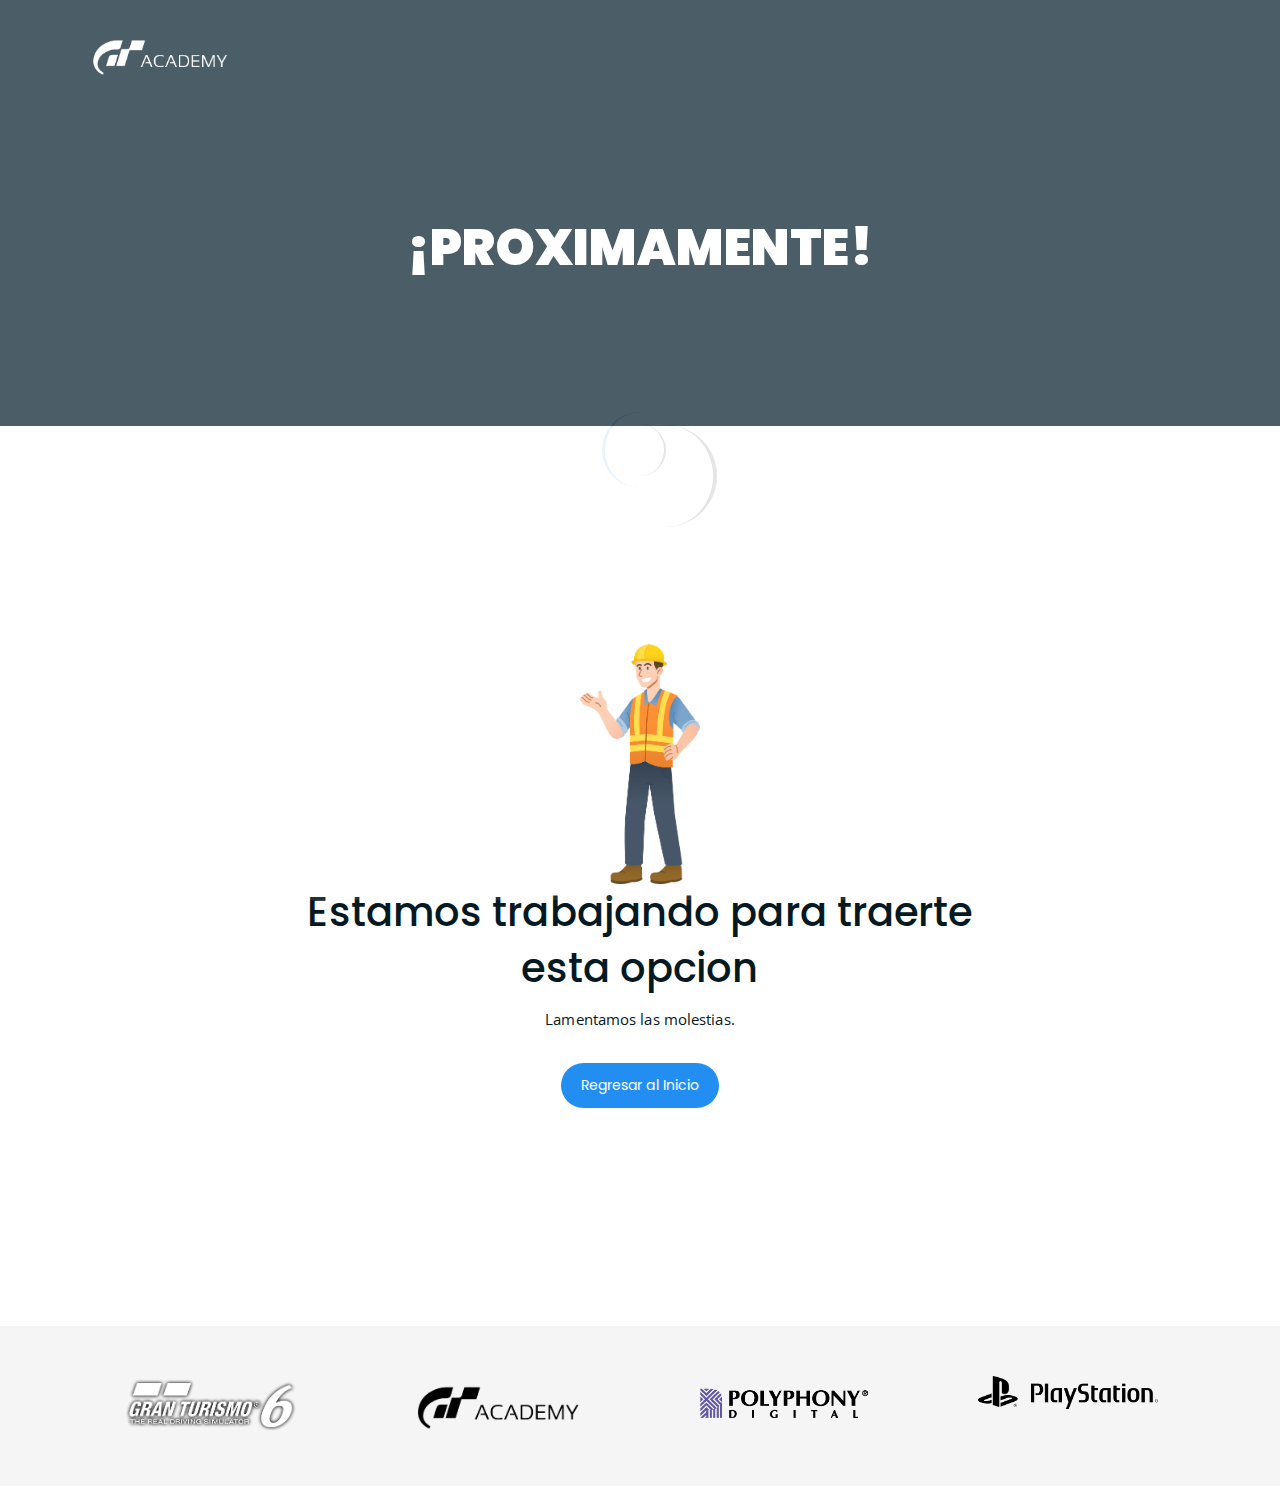
<file: proximamente.html>
<!DOCTYPE html>
<html lang="en">
<head>
	<meta charset="UTF-8">
	<meta http-equiv="X-UA-Compatible" content="IE=edge">
	<meta name="viewport" content="width=device-width, initial-scale=1">
	<meta name="description" content="Responsive Bootstrap4 Shop Template, Created by Imran Hossain from https://imransdesign.com/">

	<!-- title -->
	<title>¡PROXIMAMENTE!</title>

	<!-- favicon -->
	<link rel="shortcut icon" type="image/png" href="assets/img/favicon.png">
	<!-- google font -->
	<link href="https://fonts.googleapis.com/css?family=Open+Sans:300,400,700" rel="stylesheet">
	<link href="https://fonts.googleapis.com/css?family=Poppins:400,700&display=swap" rel="stylesheet">
	<!-- fontawesome -->
	<link rel="stylesheet" href="assets/css/all.min.css">
	<!-- bootstrap -->
	<link rel="stylesheet" href="assets/bootstrap/css/bootstrap.min.css">
	<!-- owl carousel -->
	<link rel="stylesheet" href="assets/css/owl.carousel.css">
	<!-- magnific popup -->
	<link rel="stylesheet" href="assets/css/magnific-popup.css">
	<!-- animate css -->
	<link rel="stylesheet" href="assets/css/animate.css">
	<!-- mean menu css -->
	<link rel="stylesheet" href="assets/css/meanmenu.min.css">
	<!-- main style -->
	<link rel="stylesheet" href="assets/css/main.css">
	<!-- responsive -->
	<link rel="stylesheet" href="assets/css/responsive.css">

</head>
<body>
	
	<!--PreLoader-->
    <div class="loader">
        <div class="loader-inner">
            <div class="circle"></div>
        </div>
    </div>
    <!--PreLoader Ends-->
	
	<!-- header -->
	<div class="top-header-area" id="sticker">
		<div class="container">
			<div class="row">
				<div class="col-lg-12 col-sm-12 text-center">
					<div class="main-menu-wrap">
						<!-- logo -->
						<div class="site-logo">
							<a href="index.html">
								<img src="assets/img/logo.png" alt="">
							</a>
						</div>
						<!-- logo -->

						<!-- menu start -->
						<nav class="main-menu">
					</div>
				</div>
			</div>
		</div>
	</div>
	<!-- end header -->

		<!-- search area -->
		<div class="search-area">
			<div class="container">
				<div class="row">
					<div class="col-lg-12">
						<span class="close-btn"><i class="fas fa-window-close"></i></span>
						<div class="search-bar">
							<div class="search-bar-tablecell">
								<h3>Search For:</h3>
								<input type="text" placeholder="Keywords">
								<button type="submit">Search <i class="fas fa-search"></i></button>
							</div>
						</div>
					</div>
				</div>
			</div>
		</div>
		<!-- end search arewa -->
		<!-- breadcrumb-section -->
		<div class="breadcrumb-section breadcrumb-bg">
			<div class="container">
				<div class="row">
					<div class="col-lg-8 offset-lg-2 text-center">
						<div class="breadcrumb-text">
							<h1>¡PROXIMAMENTE!</h1>
						</div>
					</div>
				</div>
			</div>
		</div>
		<!-- end breadcrumb section -->
		<!-- error section -->
		<div class="full-height-section error-section">
			<div class="full-height-tablecell">
				<div class="container">
					<div class="row">
						<div class="col-lg-8 offset-lg-2 text-center">
							<div class="error-text">
                                <img src="assets/img/trabajador.png" alt="Logo" style="width: 120px; height: 240px;">
								<h1>Estamos trabajando para traerte esta opcion</h1>
								<p>Lamentamos las molestias.</p>
								<a href="index.html" class="boxed-btn">Regresar al Inicio</a>
							</div>
						</div>
					</div>
				</div>
			</div>
		</div>
		<!-- end error section -->
		<!-- logo carousel -->
		<div class="logo-carousel-section">
			<div class="container">
				<div class="row">
					<div class="col-lg-12">
						<div class="logo-carousel-inner">
							<div class="single-logo-item">
								<img src="assets/img/company-logos/1.png" alt="">
							</div>
							<div class="single-logo-item">
								<img src="assets/img/company-logos/2.png" alt="">
							</div>
							<div class="single-logo-item">
								<img src="assets/img/company-logos/3.png" alt="">
							</div>
							<div class="single-logo-item">
								<img src="assets/img/company-logos/4.png" alt="">
							</div>
							<div class="single-logo-item">
								<img src="assets/img/company-logos/5.png" alt="">
							</div>
						</div>
					</div>
				</div>
			</div>
		</div>
		<!-- end logo carousel -->
	<!-- jquery -->
	<script src="assets/js/jquery-1.11.3.min.js"></script>
	<!-- bootstrap -->
	<script src="assets/bootstrap/js/bootstrap.min.js"></script>
	<!-- count down -->
	<script src="assets/js/jquery.countdown.js"></script>
	<!-- isotope -->
	<script src="assets/js/jquery.isotope-3.0.6.min.js"></script>
	<!-- waypoints -->
	<script src="assets/js/waypoints.js"></script>
	<!-- owl carousel -->
	<script src="assets/js/owl.carousel.min.js"></script>
	<!-- magnific popup -->
	<script src="assets/js/jquery.magnific-popup.min.js"></script>
	<!-- mean menu -->
	<script src="assets/js/jquery.meanmenu.min.js"></script>
	<!-- sticker js -->
	<script src="assets/js/sticker.js"></script>
	<!-- main js -->
	<script src="assets/js/main.js"></script>
	
	</body>
</html>
</file>
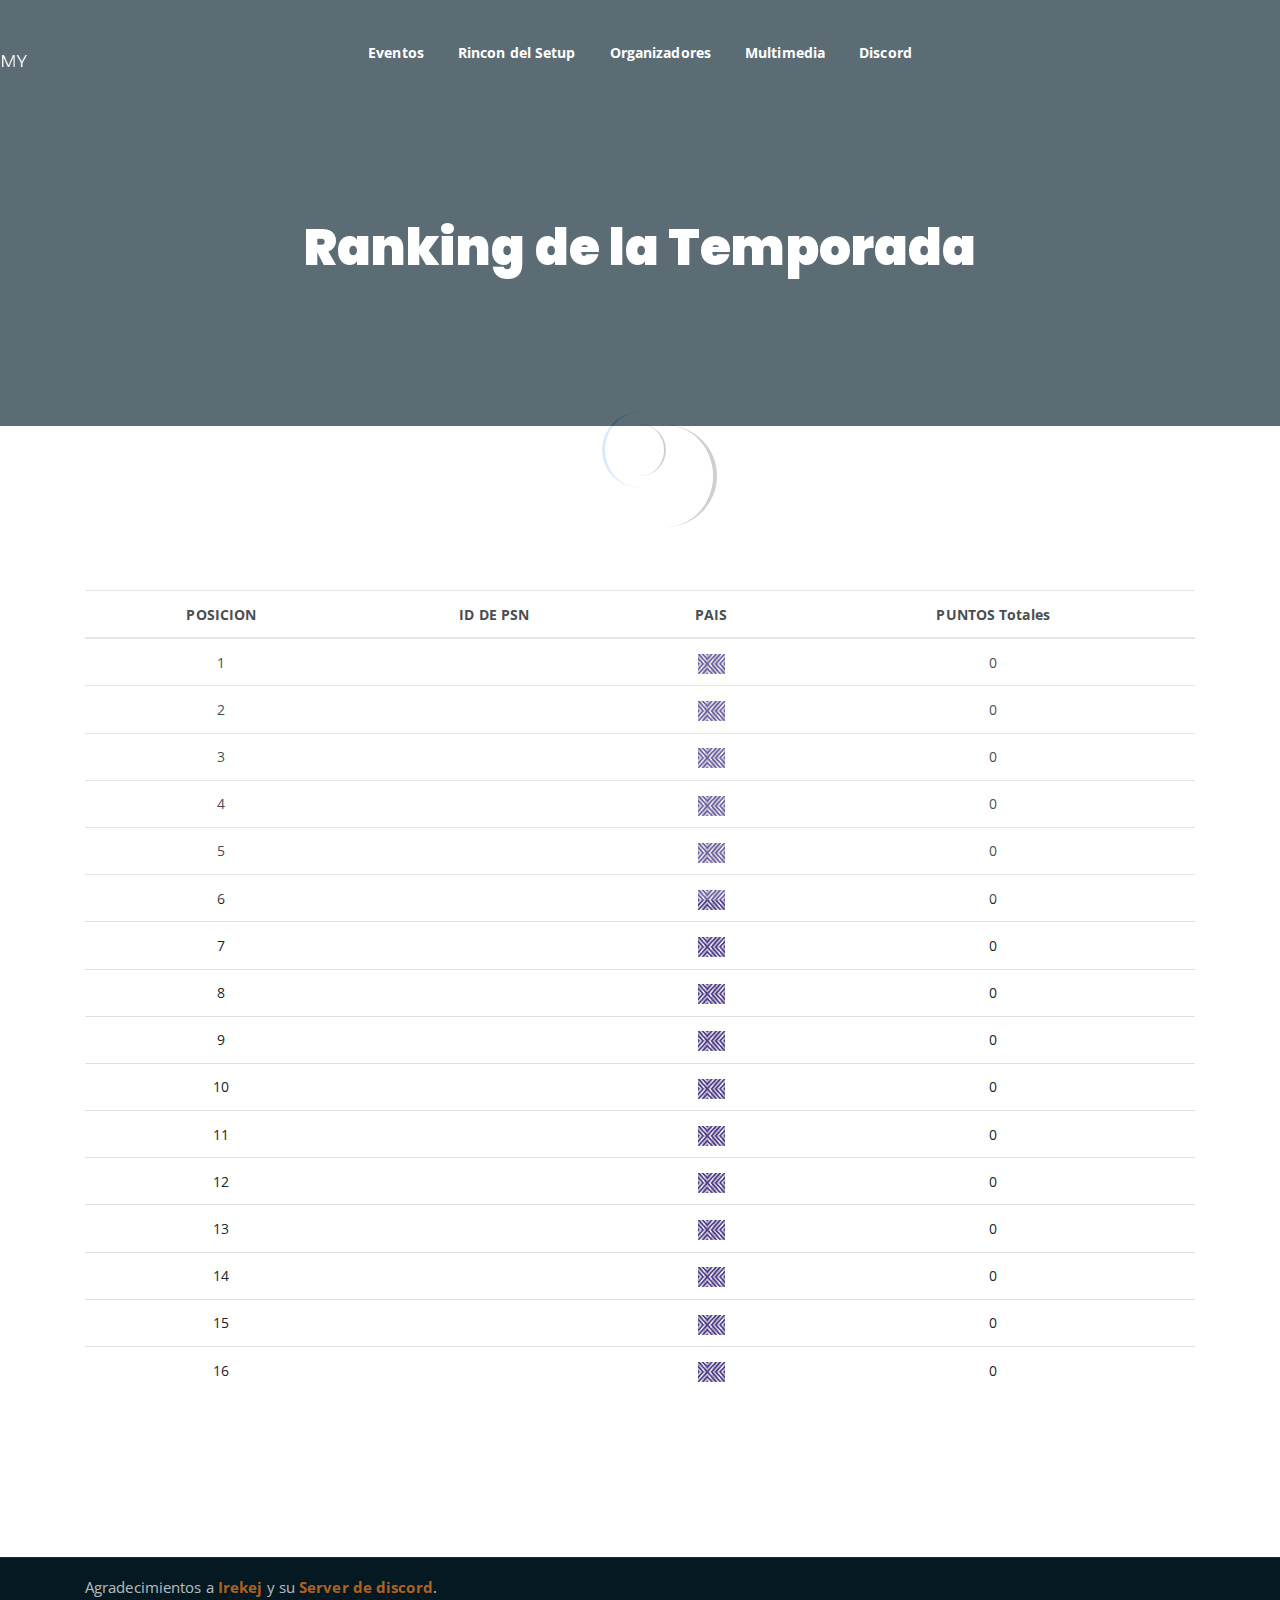
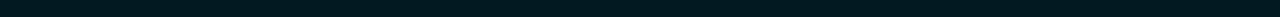
<file: ranking.html>
<!DOCTYPE html>
<html lang="en">
<head>
	<meta charset="UTF-8">
	<meta http-equiv="X-UA-Compatible" content="IE=edge">
	<meta name="viewport" content="width=device-width, initial-scale=1">
	<meta name="description" content="Responsive Bootstrap4 Shop Template, Created by Imran Hossain from https://imransdesign.com/">

	<!-- title -->
	<title>Ranking</title>

	<!-- favicon -->
	<link rel="shortcut icon" type="image/png" href="assets/img/favicon.png">
	<!-- google font -->
	<link href="https://fonts.googleapis.com/css?family=Open+Sans:300,400,700" rel="stylesheet">
	<link href="https://fonts.googleapis.com/css?family=Poppins:400,700&display=swap" rel="stylesheet">
	<!-- fontawesome -->
	<link rel="stylesheet" href="assets/css/all.min.css">
	<!-- bootstrap -->
	<link rel="stylesheet" href="assets/bootstrap/css/bootstrap.min.css">
	<!-- owl carousel -->
	<link rel="stylesheet" href="assets/css/owl.carousel.css">
	<!-- magnific popup -->
	<link rel="stylesheet" href="assets/css/magnific-popup.css">
	<!-- animate css -->
	<link rel="stylesheet" href="assets/css/animate.css">
	<!-- mean menu css -->
	<link rel="stylesheet" href="assets/css/meanmenu.min.css">
	<!-- main style -->
	<link rel="stylesheet" href="assets/css/main.css">
	<!-- responsive -->
	<link rel="stylesheet" href="assets/css/responsive.css">

</head>
<body>
	
	<!--PreLoader-->
    <div class="loader">
        <div class="loader-inner">
            <div class="circle"></div>
        </div>
    </div>
    <!--PreLoader Ends-->
	
	<!-- header -->
	<div class="top-header-area" id="sticker">
		<div class="container">
			<div class="row align-items-center">
				<div class="col-lg-12 col-sm-12 text-center">
					<div class="main-menu-wrap">
						<!-- logo -->
						<di class="site-logo" style="margin-left: -200px;">
							<a href="index.html">
								<img src="assets/img/logo.png" alt="">
							</a>
						</di>
						</div>
						<!-- logo -->
						<!-- menu start -->
						<nav class="main-menu">
							<ul>
								<li><a href=>Eventos</a>
									<ul class="sub-menu">
										<li><a href="calendario.html">Calendario</a></li>
										<li><a href="resultados.html">Resultados de ultima carrera</a></li>
										<li><a href="ranking.html">Ranking de Temporada</a></li>
										<li><a href="proximamente.html">Tabla de Rangos</a></li>
									</ul>
								</li>
								<li><a href=>Rincon del Setup</a>
									<ul class="sub-menu">
										<li><a href="setup.html	">¿que es un setup?</a></li>
										<li><a href="conceptos.html">Conceptos Basicos</a></li>
										<li><a href="proximamente.html	">Galeria de Setups</a></li>
									</ul>
								</li>
								<li><a href=>Organizadores</a>	
									<ul class="sub-menu">
										<li><a href="AntonyPardo.html">AntonyPardo</a></li>
										<li><a href="Tempest.html">Tempest</a></li>
										<li><a href="Boxy.html">Boxy333</a></li>
										<li><a href="Richpol99.html">Richpol99</a></li>
									</ul>
								</li>
							</li>
							<li><a href=>Multimedia</a>
								<ul class="sub-menu">
									<li><a href="proximamente.html">Fotos</a></li>
									<li><a href="proximamente.html">Videos</a></li>
								</ul>
							</li>
							<li><a href="discord.html">Discord</a></li>
								<li>	
									</div>
								</li>
							</ul>
						</nav>
						<a class="mobile-show search-bar-icon" href="#"><i class="fas fa-search"></i></a>
						<div class="mobile-menu"></div>
						<!-- menu end -->
					</div>
				</div>
			</div>
		</div>
	</div>
	<!-- end header -->	

	<!-- search area -->
	<div class="search-area">
		<div class="container">
			<div class="row">
				<div class="col-lg-12">
					<span class="close-btn"><i class="fas fa-window-close"></i></span>
					<div class="search-bar">
						<div class="search-bar-tablecell">
							<h3>Search For:</h3>
							<input type="text" placeholder="Keywords">
							<button type="submit">Search <i class="fas fa-search"></i></button>
						</div>
					</div>
				</div>
			</div>
		</div>
	</div>
	<!-- end search arewa -->
	
	<!-- breadcrumb-section -->
	<div class="breadcrumb-section breadcrumb-bg">
		<div class="container">
			<div class="row">
				<div class="col-lg-8 offset-lg-2 text-center">
					<div class="breadcrumb-text">
						<p></p>
						<h1>Ranking de la Temporada</h1>
					</div>
				</div>  
			</div>
		</div>
	</div>	
	<!-- end breadcrumb section -->

<div class="contact-from-section mt-150 mb-150">
    <div class="container">
        <div class="row">
            <div class="col-lg-12">
                <table class="table text-center">
                <table class="table">
                    <thead>
                        <tr>
                            <th class="text-center">POSICION</th>
                            <th class="text-center">ID DE PSN</th>
                            <th class="text-center">PAIS</th>
                            <th class="text-center">PUNTOS Totales</th>
                        </tr>
                    </thead>
                    <tbody>
                        <tr>
                            <td class="text-center">1</td>
                            <td class="text-center"></td>
                            <td class="text-center"><img src="assets/flags/pdi.png" alt="Imagen 1" style="width: 27px; height: 20px;"></td>
                            <td class="text-center">0</td>
                        </tr>
                        <tr>
                            <td class="text-center">2</td>
                            <td class="text-center"></td>
                            <td class="text-center"><img src="assets/flags/pdi.png" alt="Imagen 2" style="width: 27px; height: 20px;"></td>
                            <td class="text-center">0</td>
                        </tr>
                        <tr>
                            <td class="text-center">3</td>
                            <td class="text-center"></td>
                            <td class="text-center"><img src="assets/flags/pdi.png" alt="Imagen 3" style="width: 27px; height: 20px;"></td>
                            <td class="text-center">0</td>
                        </tr>
                        <tr> 
                            <td class="text-center">4</td>
                            <td class="text-center"></td>
                            <td class="text-center"><img src="assets/flags/pdi.png" alt="Imagen 4" style="width: 27px; height: 20px;"></td>
                            <td class="text-center">0</td>
							
                        </tr>
						<tr>
                            <td class="text-center">5</td>
                            <td class="text-center"></td>
                            <td class="text-center"><img src="assets/flags/pdi.png" alt="Imagen 5" style="width: 27px; height: 20px;"></td>
                            <td class="text-center">0</td>
							
                        </tr>
						<tr>
                            <td class="text-center">6</td>
                            <td class="text-center"></td>
                            <td class="text-center"><img src="assets/flags/pdi.png" alt="Imagen 6" style="width: 27px; height: 20px;"></td>
                            <td class="text-center">0</td>
							
                        </tr>
						<tr>
                            <td class="text-center">7</td>
                            <td class="text-center"></td>
                            <td class="text-center"><img src="assets/flags/pdi.png" alt="Imagen 7" style="width: 27px; height: 20px;"></td>
                            <td class="text-center">0</td>
							
                        </tr>
						<tr>
                            <td class="text-center">8</td>
                            <td class="text-center"></td>
                            <td class="text-center"><img src="assets/flags/pdi.png" alt="Imagen 8" style="width: 27px; height: 20px;"></td>
                            <td class="text-center">0</td>
							
                        </tr>
                        <tr>
                            <td class="text-center">9</td>
                            <td class="text-center"></td>
                            <td class="text-center"><img src="assets/flags/pdi.png" alt="Imagen 9" style="width: 27px; height: 20px;"></td>
                            <td class="text-center">0</td>
							
                        </tr>
                        <tr>
                            <td class="text-center">10</td>
                            <td class="text-center"></td>
                            <td class="text-center"><img src="assets/flags/pdi.png" alt="Imagen 10" style="width: 27px; height: 20px;"></td>
                            <td class="text-center">0</td>
							
                        </tr>
                        <tr>
                            <td class="text-center">11</td>
                            <td class="text-center"></td>
                            <td class="text-center"><img src="assets/flags/pdi.png" alt="Imagen 11" style="width: 27px; height: 20px;"></td>
                            <td class="text-center">0</td>
							
                        </tr>
                        <tr>
                            <td class="text-center">12</td>
                            <td class="text-center"></td>
                            <td class="text-center"><img src="assets/flags/pdi.png" alt="Imagen 12" style="width: 27px; height: 20px;"></td>
                            <td class="text-center">0</td>
							
                        </tr>
                        <tr>
                            <td class="text-center">13</td>
                            <td class="text-center"></td>
                            <td class="text-center"><img src="assets/flags/pdi.png" alt="Imagen 13" style="width: 27px; height: 20px;"></td>
                            <td class="text-center">0</td>
							
                        </tr>
                        <tr>
                            <td class="text-center">14</td>
                            <td class="text-center"></td>
                            <td class="text-center"><img src="assets/flags/pdi.png" alt="Imagen 14" style="width: 27px; height: 20px;"></td>
                            <td class="text-center">0</td>
							
                        </tr>
                        <tr>
                            <td class="text-center">15</td>
                            <td class="text-center"></td>
                            <td class="text-center"><img src="assets/flags/pdi.png" alt="Imagen 15" style="width: 27px; height: 20px;"></td>
                            <td class="text-center">0</td>
							
                        </tr>
                        <tr>
                            <td class="text-center">16</td>
                            <td class="text-center"></td>
                            <td class="text-center"><img src="assets/flags/pdi.png" alt="Imagen 16" style="width: 27px; height: 20px;"></td>
                            <td class="text-center">0</td>
							
                        </tr>
                    </tbody>
                </table>
            </div>
        </div>
    </div>
</div>

	
	<!-- copyright -->
	<div class="copyright">
		<div class="container">
			<div class="row">
				<div class="col-lg-6 col-md-12">
					<p>Agradecimientos a <a href="https://www.youtube.com/@irekej4947">Irekej</a> y su <a href="https://discord.gg/gt-online-community-839257361486708816">Server de discord</a>.</p>
				</div>
				<div class="col-lg-6 text-right col-md-12">
					<div class="social-icons">
					</div>
				</div>
			</div>
		</div>
	</div>
	<!-- end copyright -->
	
	<!-- jquery -->
	<script src="assets/js/jquery-1.11.3.min.js"></script>
	<!-- bootstrap -->
	<script src="assets/bootstrap/js/bootstrap.min.js"></script>
	<!-- count down -->
	<script src="assets/js/jquery.countdown.js"></script>
	<!-- isotope -->
	<script src="assets/js/jquery.isotope-3.0.6.min.js"></script>
	<!-- waypoints -->
	<script src="assets/js/waypoints.js"></script>
	<!-- owl carousel -->
	<script src="assets/js/owl.carousel.min.js"></script>
	<!-- magnific popup -->
	<script src="assets/js/jquery.magnific-popup.min.js"></script>
	<!-- mean menu -->
	<script src="assets/js/jquery.meanmenu.min.js"></script>
	<!-- sticker js -->
	<script src="assets/js/sticker.js"></script>
	<!-- form validation js -->
	<script src="assets/js/form-validate.js"></script>
	<!-- main js -->
	<script src="assets/js/main.js"></script>
	
</body>
</html>
</file>
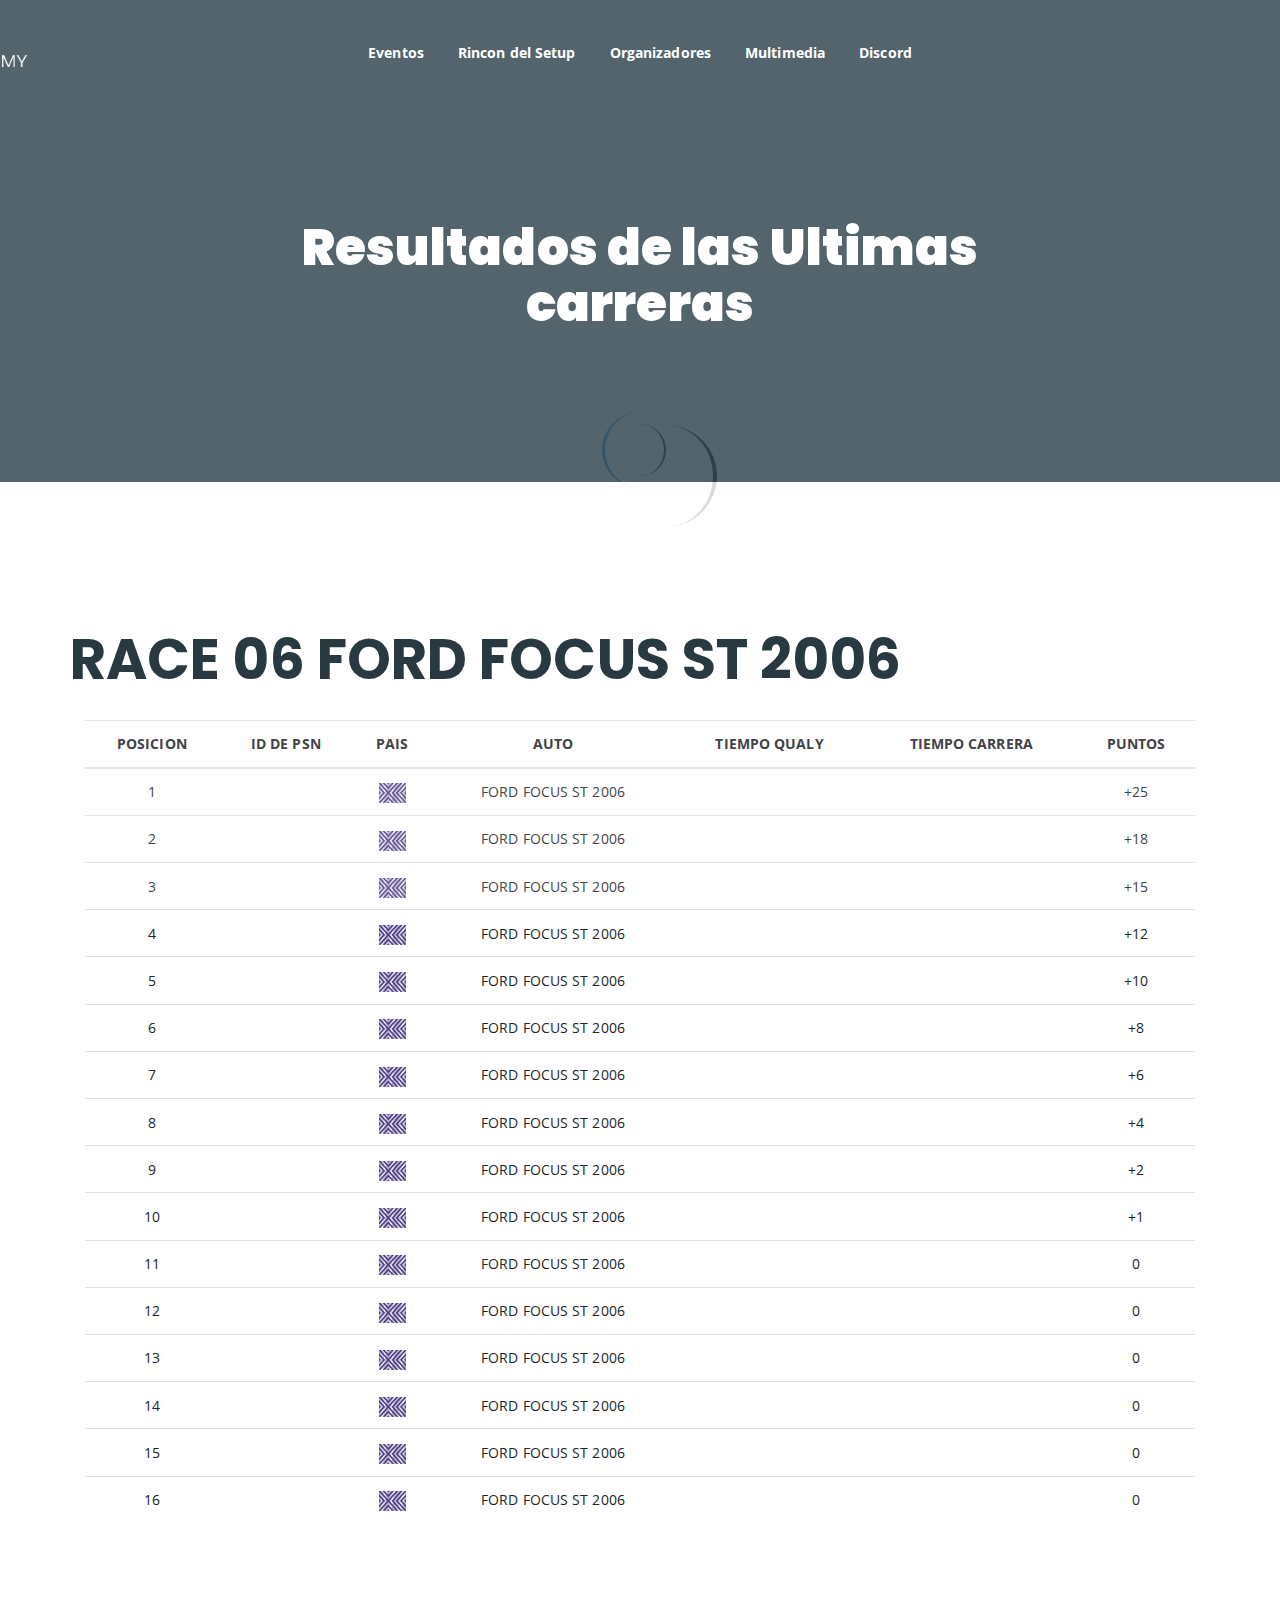
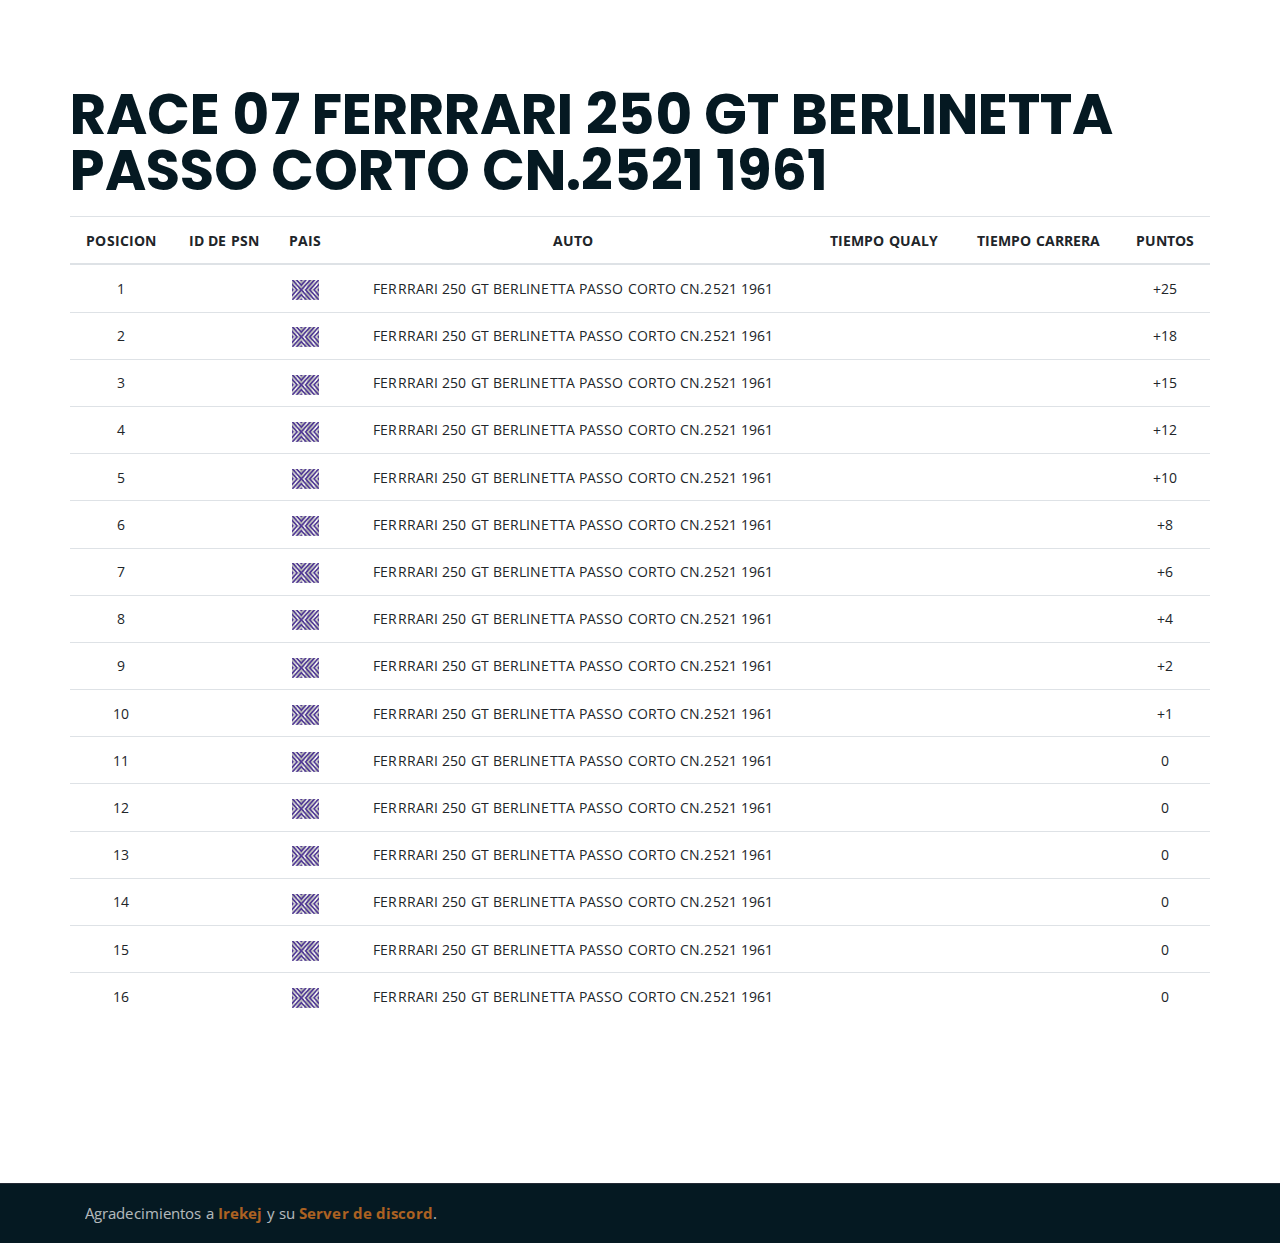
<file: resultados.html>
<!DOCTYPE html>
<html lang="en">
<head>
	<meta charset="UTF-8">
	<meta http-equiv="X-UA-Compatible" content="IE=edge">
	<meta name="viewport" content="width=device-width, initial-scale=1">
	<meta name="description" content="Responsive Bootstrap4 Shop Template, Created by Imran Hossain from https://imransdesign.com/">

	<!-- title -->
	<title>Resultados</title>

	<!-- favicon -->
	<link rel="shortcut icon" type="image/png" href="assets/img/favicon.png">
	<!-- google font -->
	<link href="https://fonts.googleapis.com/css?family=Open+Sans:300,400,700" rel="stylesheet">
	<link href="https://fonts.googleapis.com/css?family=Poppins:400,700&display=swap" rel="stylesheet">
	<!-- fontawesome -->
	<link rel="stylesheet" href="assets/css/all.min.css">
	<!-- bootstrap -->
	<link rel="stylesheet" href="assets/bootstrap/css/bootstrap.min.css">
	<!-- owl carousel -->
	<link rel="stylesheet" href="assets/css/owl.carousel.css">
	<!-- magnific popup -->
	<link rel="stylesheet" href="assets/css/magnific-popup.css">
	<!-- animate css -->
	<link rel="stylesheet" href="assets/css/animate.css">
	<!-- mean menu css -->
	<link rel="stylesheet" href="assets/css/meanmenu.min.css">
	<!-- main style -->
	<link rel="stylesheet" href="assets/css/main.css">
	<!-- responsive -->
	<link rel="stylesheet" href="assets/css/responsive.css">

</head>
<body>
	<!--PreLoader-->
    <div class="loader">
        <div class="loader-inner">
            <div class="circle"></div>
        </div>
    </div>
    <!--PreLoader Ends-->
	
	<!-- header -->
	<div class="top-header-area" id="sticker">
		<div class="container">
			<div class="row align-items-center">
				<div class="col-lg-12 col-sm-12 text-center">
					<div class="main-menu-wrap">
						<!-- logo -->
						<di class="site-logo" style="margin-left: -200px;">
							<a href="index.html">
								<img src="assets/img/logo.png" alt="">
							</a>
						</di>
						</div>
						<!-- logo -->
						<!-- menu start -->
						<nav class="main-menu">
							<ul>
								<li><a href=>Eventos</a>
									<ul class="sub-menu">
										<li><a href="calendario.html">Calendario</a></li>
										<li><a href="resultados.html">Resultados de ultima carrera</a></li>
										<li><a href="ranking.html">Ranking de Temporada</a></li>
										<li><a href="proximamente.html">Tabla de Rangos</a></li>
									</ul>
								</li>
								<li><a href=>Rincon del Setup</a>
									<ul class="sub-menu">
										<li><a href="setup.html	">¿que es un setup?</a></li>
										<li><a href="conceptos.html">Conceptos Basicos</a></li>
										<li><a href="proximamente.html	">Galeria de Setups</a></li>
									</ul>
								</li>
								<li><a href=>Organizadores</a>	
									<ul class="sub-menu">
										<li><a href="AntonyPardo.html">AntonyPardo</a></li>
										<li><a href="Tempest.html">Tempest</a></li>
										<li><a href="Boxy.html">Boxy333</a></li>
										<li><a href="Richpol99.html">Richpol99</a></li>
									</ul>
								</li>
							</li>
							<li><a href=>Multimedia</a>
								<ul class="sub-menu">
									<li><a href="proximamente.html">Fotos</a></li>
									<li><a href="proximamente.html">Videos</a></li>
								</ul>
							</li>
							<li><a href="discord.html">Discord</a></li>
								<li>	
									</div>
								</li>
							</ul>
						</nav>
						<a class="mobile-show search-bar-icon" href="#"><i class="fas fa-search"></i></a>
						<div class="mobile-menu"></div>
						<!-- menu end -->
					</div>
				</div>
			</div>
		</div>
	</div>
	<!-- end header --> 

	<!-- search area -->
	<div class="search-area">
		<div class="container">
			<div class="row">
				<div class="col-lg-12">
					<span class="close-btn"><i class="fas fa-window-close"></i></span>
					<div class="search-bar">
						<div class="search-bar-tablecell">
							<h3>Search For:</h3>
							<input type="text" placeholder="Keywords">
							<button type="submit">Search <i class="fas fa-search"></i></button>
						</div>
					</div>
				</div>
			</div>
		</div>
	</div>
	<!-- end search arewa -->
	
	<!-- breadcrumb-section -->
	<div class="breadcrumb-section breadcrumb-bg">
		<div class="container">
			<div class="row">
				<div class="col-lg-8 offset-lg-2 text-center">
					<div class="breadcrumb-text">
						<p></p>
						<h1>Resultados de las Ultimas carreras</h1>
					</div>
				</div>  
			</div>
		</div>
	</div>	
	<!-- end breadcrumb section -->

<div class="contact-from-section mt-150 mb-150">
    <div class="container">
        <div class="row">
            <h1>RACE 06 FORD FOCUS ST 2006  </h1>
            <div class="col-lg-12">
                <table class="table text-center">
                <table class="table">
                    <thead>
                        <tr>
                            <th class="text-center">POSICION</th>
                            <th class="text-center">ID DE PSN</th>
                            <th class="text-center">PAIS</th>
                            <th class="text-center">AUTO</th>
                            <th class="text-center">TIEMPO QUALY</th>
                            <th class="text-center">TIEMPO CARRERA</th>
                            <th class="text-center">PUNTOS</th>
                        </tr>
                    </thead>
                    <tbody>
                        <tr>
                            <td class="text-center">1</td>
                            <td class="text-center"></td>
                            <td class="text-center"><img src="assets/flags/pdi.png" alt="Imagen 1" style="width: 27px; height: 20px;"></td>
                            <td class="text-center">FORD FOCUS ST 2006</td>
                            <td class="text-center"></td>
                            <td class="text-center"></td>
                            <td class="text-center">+25</td>
                        </tr>
                        <tr>
                            <td class="text-center">2</td>
                            <td class="text-center"></td>
                            <td class="text-center"><img src="assets/flags/pdi.png" alt="Imagen 2" style="width: 27px; height: 20px;"></td>
                            <td class="text-center">FORD FOCUS ST 2006</td>
                            <td class="text-center"></td>
                            <td class="text-center"></td>
                            <td class="text-center">+18</td>
                        </tr>
                        <tr>
                            <td class="text-center">3</td>
                            <td class="text-center"></td>
                            <td class="text-center"><img src="assets/flags/pdi.png" alt="Imagen 3" style="width: 27px; height: 20px;"></td>
                            <td class="text-center">FORD FOCUS ST 2006</td>
                            <td class="text-center"></td>
                            <td class="text-center"></td>
                            <td class="text-center">+15</td>
                        </tr>
                        <tr> 
                            <td class="text-center">4</td>
                            <td class="text-center"></td>
                            <td class="text-center"><img src="assets/flags/pdi.png" alt="Imagen 4" style="width: 27px; height: 20px;"></td>
                            <td class="text-center">FORD FOCUS ST 2006</td>
                            <td class="text-center"></td>
                            <td class="text-center"></td>
                            <td class="text-center">+12</td>
							
                        </tr>
						<tr>
                            <td class="text-center">5</td>
                            <td class="text-center"></td>
                            <td class="text-center"><img src="assets/flags/pdi.png" alt="Imagen 5" style="width: 27px; height: 20px;"></td>
                            <td class="text-center">FORD FOCUS ST 2006</td>
                            <td class="text-center"></td>
                            <td class="text-center"></td>
                            <td class="text-center">+10</td>
							
                        </tr>
						<tr>
                            <td class="text-center">6</td>
                            <td class="text-center"></td>
                            <td class="text-center"><img src="assets/flags/pdi.png" alt="Imagen 6" style="width: 27px; height: 20px;"></td>
                            <td class="text-center">FORD FOCUS ST 2006</td>
                            <td class="text-center"></td>
                            <td class="text-center"></td>
                            <td class="text-center">+8</td>
							
                        </tr>
						<tr>
                            <td class="text-center">7</td>
                            <td class="text-center"></td>
                            <td class="text-center"><img src="assets/flags/pdi.png" alt="Imagen 7" style="width: 27px; height: 20px;"></td>
                            <td class="text-center">FORD FOCUS ST 2006</td>
                            <td class="text-center"></td>
                            <td class="text-center"></td>
                            <td class="text-center">+6</td>
							
                        </tr>
						<tr>
                            <td class="text-center">8</td>
                            <td class="text-center"></td>
                            <td class="text-center"><img src="assets/flags/pdi.png" alt="Imagen 8" style="width: 27px; height: 20px;"></td>
                            <td class="text-center">FORD FOCUS ST 2006</td>
                            <td class="text-center"></td>
                            <td class="text-center"></td>
                            <td class="text-center">+4</td>
							
                        </tr>
                        <tr>
                            <td class="text-center">9</td>
                            <td class="text-center"></td>
                            <td class="text-center"><img src="assets/flags/pdi.png" alt="Imagen 9" style="width: 27px; height: 20px;"></td>
                            <td class="text-center">FORD FOCUS ST 2006</td>
                            <td class="text-center"></td>
                            <td class="text-center"></td>
                            <td class="text-center">+2</td>
							
                        </tr>
                        <tr>
                            <td class="text-center">10</td>
                            <td class="text-center"></td>
                            <td class="text-center"><img src="assets/flags/pdi.png" alt="Imagen 10" style="width: 27px; height: 20px;"></td>
                            <td class="text-center">FORD FOCUS ST 2006</td>
                            <td class="text-center"></td>
                            <td class="text-center"></td>
                            <td class="text-center">+1</td>
							
                        </tr>
                        <tr>
                            <td class="text-center">11</td>
                            <td class="text-center"></td>
                            <td class="text-center"><img src="assets/flags/pdi.png" alt="Imagen 11" style="width: 27px; height: 20px;"></td>
                            <td class="text-center">FORD FOCUS ST 2006</td>
                            <td class="text-center"></td>
                            <td class="text-center"></td>
                            <td class="text-center">0</td>
							
                        </tr>
                        <tr>
                            <td class="text-center">12</td>
                            <td class="text-center"></td>
                            <td class="text-center"><img src="assets/flags/pdi.png" alt="Imagen 12" style="width: 27px; height: 20px;"></td>
                            <td class="text-center">FORD FOCUS ST 2006</td>
                            <td class="text-center"></td>
                            <td class="text-center"></td>
                            <td class="text-center">0</td>
							
                        </tr>
                        <tr>
                            <td class="text-center">13</td>
                            <td class="text-center"></td>
                            <td class="text-center"><img src="assets/flags/pdi.png" alt="Imagen 13" style="width: 27px; height: 20px;"></td>
                            <td class="text-center">FORD FOCUS ST 2006</td>
                            <td class="text-center"></td>
                            <td class="text-center"></td>
                            <td class="text-center">0</td>
							
                        </tr>
                        <tr>
                            <td class="text-center">14</td>
                            <td class="text-center"></td>
                            <td class="text-center"><img src="assets/flags/pdi.png" alt="Imagen 14" style="width: 27px; height: 20px;"></td>
                            <td class="text-center">FORD FOCUS ST 2006</td>
                            <td class="text-center"></td>
                            <td class="text-center"></td>
                            <td class="text-center">0</td>
							
                        </tr>
                        <tr>
                            <td class="text-center">15</td>
                            <td class="text-center"></td>
                            <td class="text-center"><img src="assets/flags/pdi.png" alt="Imagen 15" style="width: 27px; height: 20px;"></td>
                            <td class="text-center">FORD FOCUS ST 2006</td>
                            <td class="text-center"></td>
                            <td class="text-center"></td>
                            <td class="text-center">0</td>
							
                        </tr>
                        <tr>
                            <td class="text-center">16</td>
                            <td class="text-center"></td>
                            <td class="text-center"><img src="assets/flags/pdi.png" alt="Imagen 16" style="width: 27px; height: 20px;"></td>
                            <td class="text-center">FORD FOCUS ST 2006</td>
                            <td class="text-center"></td>
                            <td class="text-center"></td>
                            <td class="text-center">0</td>
							
                        </tr>
                    </tbody>
                </table>
            </div>
        </div>
    </div>
</div>

<!-- contact form -->
<div class="contact-from-section mt-150 mb-150">
    <div class="container">
        <div class="row">
            <h1>RACE 07 FERRRARI 250 GT BERLINETTA PASSO CORTO CN.2521 1961</h1>
                <table class="table">
                    <thead>
                        <tr>
                            <th class="text-center">POSICION</th>
                            <th class="text-center">ID DE PSN</th>
                            <th class="text-center">PAIS</th>
                            <th class="text-center">AUTO</th>
                            <th class="text-center">TIEMPO QUALY</th>
                            <th class="text-center">TIEMPO CARRERA</th>
                            <th class="text-center">PUNTOS</th>
                        </tr>
                    </thead>
                    <tbody>
                        <tr>
                            <td class="text-center">1</td>
                            <td class="text-center"></td>
                            <td class="text-center"><img src="assets/flags/pdi.png" alt="Imagen 1" style="width: 27px; height: 20px;"></td>
                            <td class="text-center">FERRRARI 250 GT BERLINETTA PASSO CORTO CN.2521 1961</td>
                            <td class="text-center"></td>
                            <td class="text-center"></td>
                            <td class="text-center">+25</td>
                        </tr>
                        <tr>
                            <td class="text-center">2</td>
                            <td class="text-center"></td>
                            <td class="text-center"><img src="assets/flags/pdi.png" alt="Imagen 2" style="width: 27px; height: 20px;"></td>
                            <td class="text-center">FERRRARI 250 GT BERLINETTA PASSO CORTO CN.2521 1961</td>
                            <td class="text-center"></td>
                            <td class="text-center"></td>
                            <td class="text-center">+18</td>
                        </tr>
                        <tr>
                            <td class="text-center">3</td>
                            <td class="text-center"></td>
                            <td class="text-center"><img src="assets/flags/pdi.png" alt="Imagen 3" style="width: 27px; height: 20px;"></td>
                            <td class="text-center">FERRRARI 250 GT BERLINETTA PASSO CORTO CN.2521 1961</td>
                            <td class="text-center"></td>
                            <td class="text-center"></td>
                            <td class="text-center">+15</td>
                        </tr>
                        <tr> 
                            <td class="text-center">4</td>
                            <td class="text-center"></td>
                            <td class="text-center"><img src="assets/flags/pdi.png" alt="Imagen 4" style="width: 27px; height: 20px;"></td>
                            <td class="text-center">FERRRARI 250 GT BERLINETTA PASSO CORTO CN.2521 1961</td>
                            <td class="text-center"></td>
                            <td class="text-center"></td>
                            <td class="text-center">+12</td>
							
                        </tr>
						<tr>
                            <td class="text-center">5</td>
                            <td class="text-center"></td>
                            <td class="text-center"><img src="assets/flags/pdi.png" alt="Imagen 5" style="width: 27px; height: 20px;"></td>
                            <td class="text-center">FERRRARI 250 GT BERLINETTA PASSO CORTO CN.2521 1961</td>
                            <td class="text-center"></td>
                            <td class="text-center"></td>
                            <td class="text-center">+10</td>
							
                        </tr>
						<tr>
                            <td class="text-center">6</td>
                            <td class="text-center"></td>
                            <td class="text-center"><img src="assets/flags/pdi.png" alt="Imagen 6" style="width: 27px; height: 20px;"></td>
                            <td class="text-center">FERRRARI 250 GT BERLINETTA PASSO CORTO CN.2521 1961</td>
                            <td class="text-center"></td>
                            <td class="text-center"></td>
                            <td class="text-center">+8</td>
							
                        </tr>
						<tr>
                            <td class="text-center">7</td>
                            <td class="text-center"></td>
                            <td class="text-center"><img src="assets/flags/pdi.png" alt="Imagen 7" style="width: 27px; height: 20px;"></td>
                            <td class="text-center">FERRRARI 250 GT BERLINETTA PASSO CORTO CN.2521 1961</td>
                            <td class="text-center"></td>
                            <td class="text-center"></td>
                            <td class="text-center">+6</td>
							
                        </tr>
						<tr>
                            <td class="text-center">8</td>
                            <td class="text-center"></td>
                            <td class="text-center"><img src="assets/flags/pdi.png" alt="Imagen 8" style="width: 27px; height: 20px;"></td>
                            <td class="text-center">FERRRARI 250 GT BERLINETTA PASSO CORTO CN.2521 1961</td>
                            <td class="text-center"></td>
                            <td class="text-center"></td>
                            <td class="text-center">+4</td>
							
                        </tr>
                        <tr>
                            <td class="text-center">9</td>
                            <td class="text-center"></td>
                            <td class="text-center"><img src="assets/flags/pdi.png" alt="Imagen 9" style="width: 27px; height: 20px;"></td>
                            <td class="text-center">FERRRARI 250 GT BERLINETTA PASSO CORTO CN.2521 1961</td>
                            <td class="text-center"></td>
                            <td class="text-center"></td>
                            <td class="text-center">+2</td>
							
                        </tr>
                        <tr>
                            <td class="text-center">10</td>
                            <td class="text-center"></td>
                            <td class="text-center"><img src="assets/flags/pdi.png" alt="Imagen 10" style="width: 27px; height: 20px;"></td>
                            <td class="text-center">FERRRARI 250 GT BERLINETTA PASSO CORTO CN.2521 1961</td>
                            <td class="text-center"></td>
                            <td class="text-center"></td>
                            <td class="text-center">+1</td>
							
                        </tr>
                        <tr>
                            <td class="text-center">11</td>
                            <td class="text-center"></td>
                            <td class="text-center"><img src="assets/flags/pdi.png" alt="Imagen 11" style="width: 27px; height: 20px;"></td>
                            <td class="text-center">FERRRARI 250 GT BERLINETTA PASSO CORTO CN.2521 1961</td>
                            <td class="text-center"></td>
                            <td class="text-center"></td>
                            <td class="text-center">0</td>
							
                        </tr>
                        <tr>
                            <td class="text-center">12</td>
                            <td class="text-center"></td>
                            <td class="text-center"><img src="assets/flags/pdi.png" alt="Imagen 12" style="width: 27px; height: 20px;"></td>
                            <td class="text-center">FERRRARI 250 GT BERLINETTA PASSO CORTO CN.2521 1961</td>
                            <td class="text-center"></td>
                            <td class="text-center"></td>
                            <td class="text-center">0</td>
							
                        </tr>
                        <tr>
                            <td class="text-center">13</td>
                            <td class="text-center"></td>
                            <td class="text-center"><img src="assets/flags/pdi.png" alt="Imagen 13" style="width: 27px; height: 20px;"></td>
                            <td class="text-center">FERRRARI 250 GT BERLINETTA PASSO CORTO CN.2521 1961</td>
                            <td class="text-center"></td>
                            <td class="text-center"></td>
                            <td class="text-center">0</td>
							
                        </tr>
                        <tr>
                            <td class="text-center">14</td>
                            <td class="text-center"></td>
                            <td class="text-center"><img src="assets/flags/pdi.png" alt="Imagen 14" style="width: 27px; height: 20px;"></td>
                            <td class="text-center">FERRRARI 250 GT BERLINETTA PASSO CORTO CN.2521 1961</td>
                            <td class="text-center"></td>
                            <td class="text-center"></td>
                            <td class="text-center">0</td>
							
                        </tr>
                        <tr>
                            <td class="text-center">15</td>
                            <td class="text-center"></td>
                            <td class="text-center"><img src="assets/flags/pdi.png" alt="Imagen 15" style="width: 27px; height: 20px;"></td>
                            <td class="text-center">FERRRARI 250 GT BERLINETTA PASSO CORTO CN.2521 1961</td>
                            <td class="text-center"></td>
                            <td class="text-center"></td>
                            <td class="text-center">0</td>
							
                        </tr>
                        <tr>
                            <td class="text-center">16</td>
                            <td class="text-center"></td>
                            <td class="text-center"><img src="assets/flags/pdi.png" alt="Imagen 16" style="width: 27px; height: 20px;"></td>
                            <td class="text-center">FERRRARI 250 GT BERLINETTA PASSO CORTO CN.2521 1961</td>
                            <td class="text-center"></td>
                            <td class="text-center"></td>
                            <td class="text-center">0</td>
							
                        </tr>
                    </tbody>
                </table>
            </div>
        </div>
    </div>
</div>
<!-- end contact form -->
	
	<!-- copyright -->
	<div class="copyright">
		<div class="container">
			<div class="row">
				<div class="col-lg-6 col-md-12">
					<p>Agradecimientos a <a href="https://www.youtube.com/@irekej4947">Irekej</a> y su <a href="https://discord.gg/gt-online-community-839257361486708816">Server de discord</a>.</p>
				</div>
				<div class="col-lg-6 text-right col-md-12">
					<div class="social-icons">
					</div>
				</div>
			</div>
		</div>
	</div>
	<!-- end copyright -->
	
	<!-- jquery -->
	<script src="assets/js/jquery-1.11.3.min.js"></script>
	<!-- bootstrap -->
	<script src="assets/bootstrap/js/bootstrap.min.js"></script>
	<!-- count down -->
	<script src="assets/js/jquery.countdown.js"></script>
	<!-- isotope -->
	<script src="assets/js/jquery.isotope-3.0.6.min.js"></script>
	<!-- waypoints -->
	<script src="assets/js/waypoints.js"></script>
	<!-- owl carousel -->
	<script src="assets/js/owl.carousel.min.js"></script>
	<!-- magnific popup -->
	<script src="assets/js/jquery.magnific-popup.min.js"></script>
	<!-- mean menu -->
	<script src="assets/js/jquery.meanmenu.min.js"></script>
	<!-- sticker js -->
	<script src="assets/js/sticker.js"></script>
	<!-- form validation js -->
	<script src="assets/js/form-validate.js"></script>
	<!-- main js -->
	<script src="assets/js/main.js"></script>
	
</body>
</html>
</file>
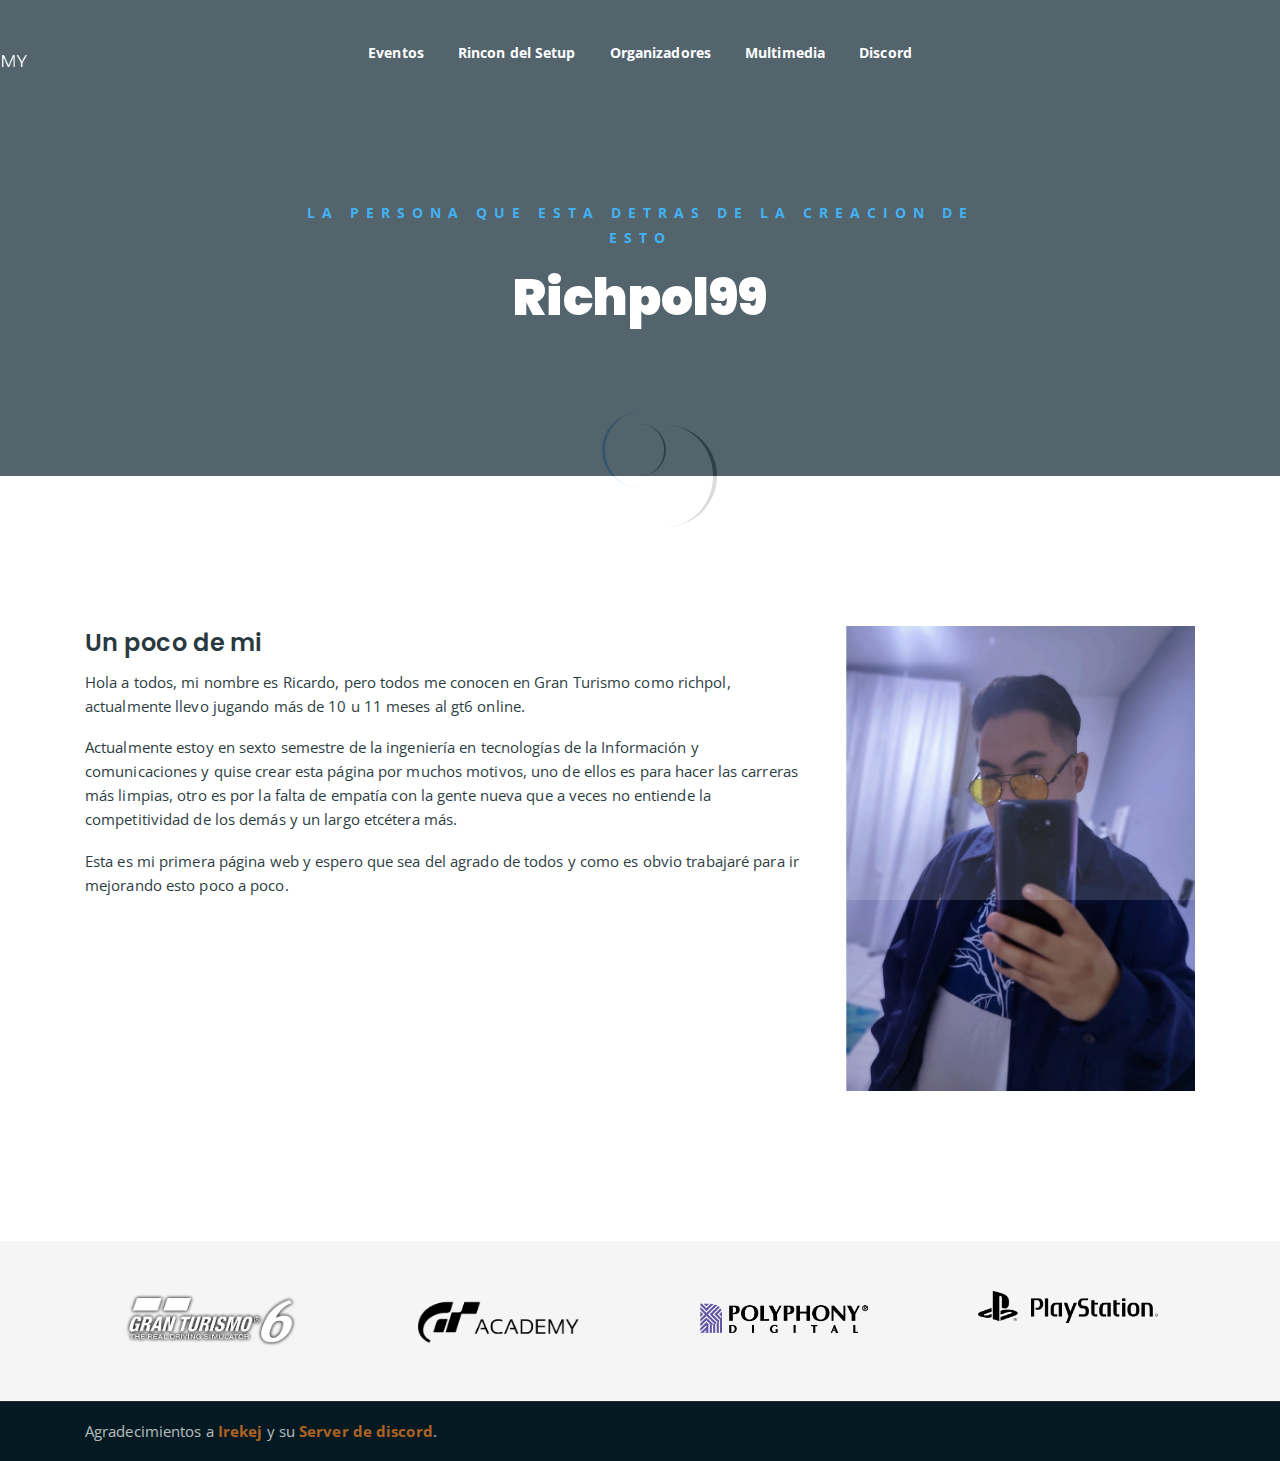
<file: Richpol99.html>
<!DOCTYPE html>
<html lang="en">
<head>
	<meta charset="UTF-8">
	<meta http-equiv="X-UA-Compatible" content="IE=edge">
	<meta name="viewport" content="width=device-width, initial-scale=1">
	<meta name="description" content="Responsive Bootstrap4 Shop Template, Created by Imran Hossain from https://imransdesign.com/">

	<!-- title -->
	<title>Richpol99</title>

	<!-- favicon -->
	<link rel="shortcut icon" type="image/png" href="assets/img/favicon.png">
	<!-- google font -->
	<link href="https://fonts.googleapis.com/css?family=Open+Sans:300,400,700" rel="stylesheet">
	<link href="https://fonts.googleapis.com/css?family=Poppins:400,700&display=swap" rel="stylesheet">
	<!-- fontawesome -->
	<link rel="stylesheet" href="assets/css/all.min.css">
	<!-- bootstrap -->
	<link rel="stylesheet" href="assets/bootstrap/css/bootstrap.min.css">
	<!-- owl carousel -->
	<link rel="stylesheet" href="assets/css/owl.carousel.css">
	<!-- magnific popup -->
	<link rel="stylesheet" href="assets/css/magnific-popup.css">
	<!-- animate css -->
	<link rel="stylesheet" href="assets/css/animate.css">
	<!-- mean menu css -->
	<link rel="stylesheet" href="assets/css/meanmenu.min.css">
	<!-- main style -->
	<link rel="stylesheet" href="assets/css/main.css">
	<!-- responsive -->
	<link rel="stylesheet" href="assets/css/responsive.css">

</head>
<body>
	
	<!--PreLoader-->
    <div class="loader">
        <div class="loader-inner">
            <div class="circle"></div>
        </div>
    </div>
    <!--PreLoader Ends-->
	
	<!-- header -->
	<div class="top-header-area" id="sticker">
		<div class="container">
			<div class="row align-items-center">
				<div class="col-lg-12 col-sm-12 text-center">
					<div class="main-menu-wrap">
						<!-- logo -->
						<di class="site-logo" style="margin-left: -200px;">
							<a href="index.html">
								<img src="assets/img/logo.png" alt="">
							</a>
						</di>
						</div>
						<!-- logo -->
						<!-- menu start -->
						<nav class="main-menu">
							<ul>
								<li><a href=>Eventos</a>
									<ul class="sub-menu">
										<li><a href="calendario.html">Calendario</a></li>
										<li><a href="resultados.html">Resultados de ultima carrera</a></li>
										<li><a href="ranking.html">Ranking de Temporada</a></li>
										<li><a href="proximamente.html">Tabla de Rangos</a></li>
									</ul>
								</li>
								<li><a href=>Rincon del Setup</a>
									<ul class="sub-menu">
										<li><a href="setup.html	">¿que es un setup?</a></li>
										<li><a href="conceptos.html">Conceptos Basicos</a></li>
										<li><a href="proximamente.html	">Galeria de Setups</a></li>
									</ul>
								</li>
								<li><a href=>Organizadores</a>	
									<ul class="sub-menu">
										<li><a href="AntonyPardo.html">AntonyPardo</a></li>
										<li><a href="Tempest.html">Tempest</a></li>
										<li><a href="Boxy.html">Boxy333</a></li>
										<li><a href="Richpol99.html">Richpol99</a></li>
									</ul>
								</li>
							</li>
							<li><a href=>Multimedia</a>
								<ul class="sub-menu">
									<li><a href="proximamente.html">Fotos</a></li>
									<li><a href="proximamente.html">Videos</a></li>
								</ul>
							</li>
							<li><a href="discord.html">Discord</a></li>
								<li>	
									</div>
								</li>
							</ul>
						</nav>
						<a class="mobile-show search-bar-icon" href="#"><i class="fas fa-search"></i></a>
						<div class="mobile-menu"></div>
						<!-- menu end -->
					</div>
				</div>
			</div>
		</div>
	</div>
	<!-- end header -->	
	
	<!-- breadcrumb-section -->
	<div class="breadcrumb-section breadcrumb-bg">
		<div class="container">
			<div class="row">
				<div class="col-lg-8 offset-lg-2 text-center">
					<div class="breadcrumb-text">
						<p>La persona que esta detras de la creacion de esto</p>
						<h1>Richpol99</h1>
					</div>
				</div>
			</div>
		</div>
	</div>
	<!-- end breadcrumb section -->
	
<!-- single article section -->
<div class="mt-150 mb-150">
    <div class="container">
        <div class="row">
            <div class="col-lg-8">
                <div class="single-article-section">	
                    <div class="single-article-text">
                        <h2>Un poco de mi</h2>
                        <p>Hola a todos, mi nombre es Ricardo, pero todos me conocen en Gran Turismo como richpol, actualmente llevo jugando más de 10 u 11 meses al gt6 online.</p>
                        <p>Actualmente estoy en sexto semestre de la ingeniería en tecnologías de la Información y comunicaciones y quise crear esta página por muchos motivos, uno de ellos es para hacer las carreras más limpias, otro es por la falta de empatía con la gente nueva que a veces no entiende la competitividad de los demás y un largo etcétera más.</p>
                        <p>Esta es mi primera página web y espero que sea del agrado de todos y como es obvio trabajaré para ir mejorando esto poco a poco.</p>
                    </div>
                </div>
            </div>
            <!-- Agregar la imagen a la derecha -->
            <div class="col-lg-4">
                <img src="assets/img/rich.jpg" alt="Imagen a la derecha" class="img-fluid float-right">
            </div>
        </div>
    </div>
</div>
<!-- end single article section -->

						
	<!-- logo carousel -->
	<div class="logo-carousel-section">
		<div class="container">
			<div class="row">
				<div class="col-lg-12">
					<div class="logo-carousel-inner">
						<div class="single-logo-item">
							<img src="assets/img/company-logos/1.png" alt="">
						</div>
						<div class="single-logo-item">
							<img src="assets/img/company-logos/2.png" alt="">
						</div>
						<div class="single-logo-item">
							<img src="assets/img/company-logos/3.png" alt="">
						</div>
						<div class="single-logo-item">
							<img src="assets/img/company-logos/4.png" alt="">
						</div>
						<div class="single-logo-item">
							<img src="assets/img/company-logos/5.png" alt="">
						</div>
					</div>
				</div>
			</div>
		</div>
	</div>
	<!-- end logo carousel -->
	<!-- copyright -->
	<div class="copyright">
		<div class="container">
			<div class="row">
				<div class="col-lg-6 col-md-12">
					<p>Agradecimientos a <a href="https://www.youtube.com/@irekej4947">Irekej</a> y su <a href="https://discord.gg/gt-online-community-839257361486708816">Server de discord</a>.</p>
				</div>
				<div class="col-lg-6 text-right col-md-12">
					<div class="social-icons">
					</div>
				</div>
			</div>
		</div>
	</div>
	<!-- end copyright -->
	
	<!-- jquery -->
	<script src="assets/js/jquery-1.11.3.min.js"></script>
	<!-- bootstrap -->
	<script src="assets/bootstrap/js/bootstrap.min.js"></script>
	<!-- count down -->
	<script src="assets/js/jquery.countdown.js"></script>
	<!-- isotope -->
	<script src="assets/js/jquery.isotope-3.0.6.min.js"></script>
	<!-- waypoints -->
	<script src="assets/js/waypoints.js"></script>
	<!-- owl carousel -->
	<script src="assets/js/owl.carousel.min.js"></script>
	<!-- magnific popup -->
	<script src="assets/js/jquery.magnific-popup.min.js"></script>
	<!-- mean menu -->
	<script src="assets/js/jquery.meanmenu.min.js"></script>
	<!-- sticker js -->
	<script src="assets/js/sticker.js"></script>
	<!-- main js -->
	<script src="assets/js/main.js"></script>

</body>
</html>
</file>
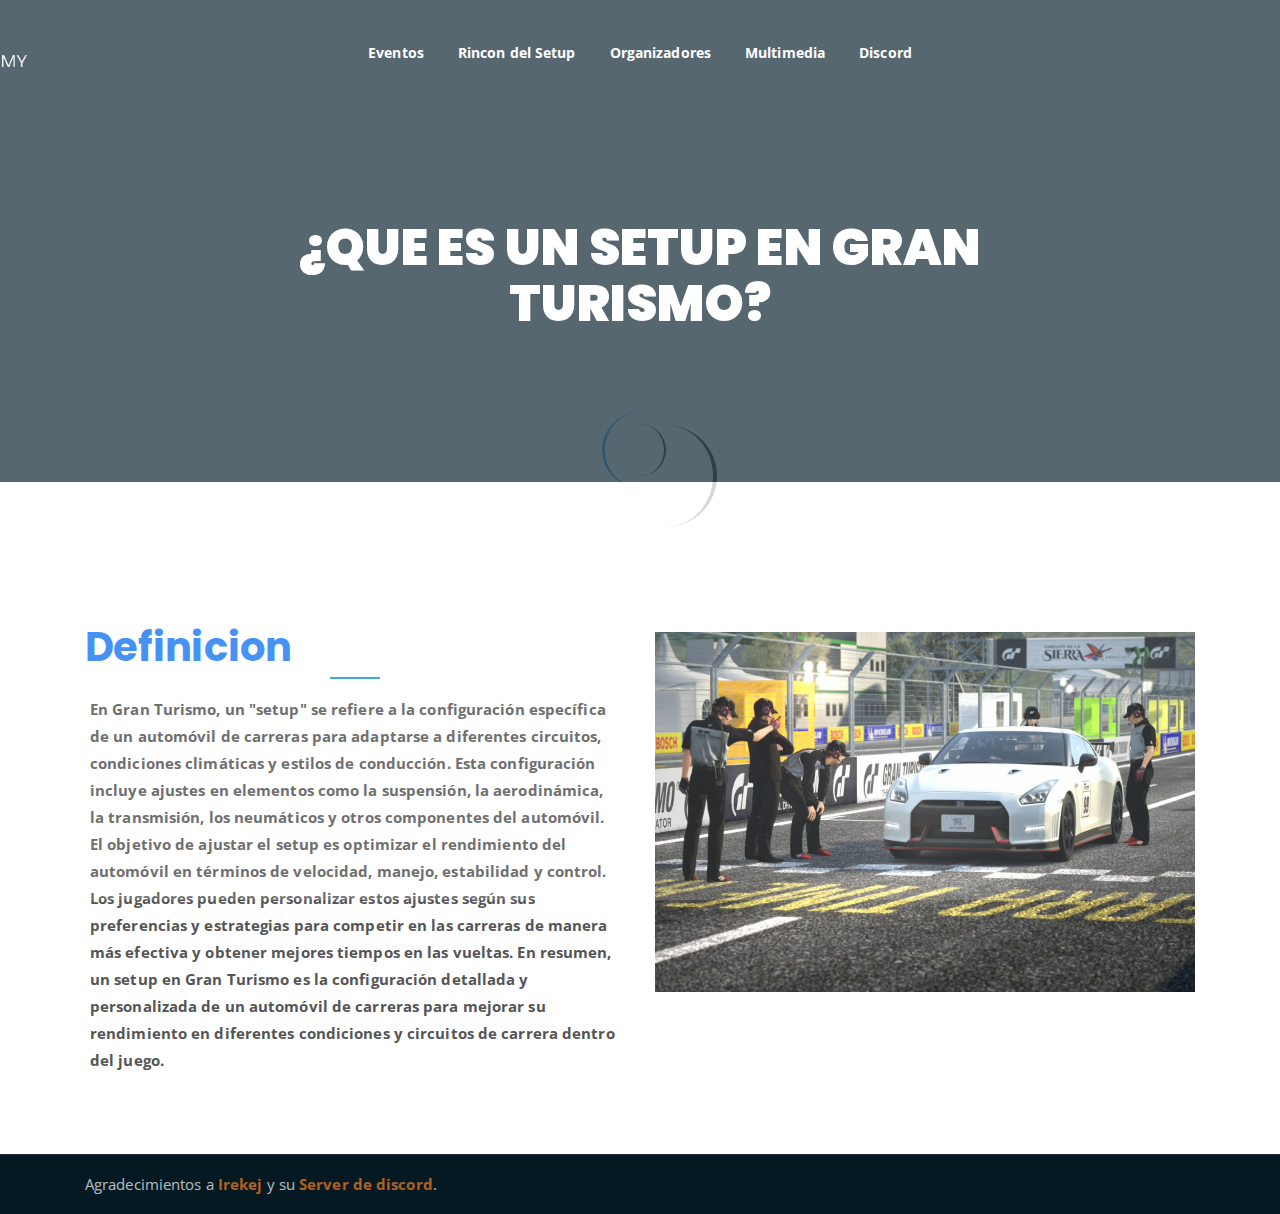
<file: setup.html>
<!DOCTYPE html>
<html lang="en">
<head>
	<meta charset="UTF-8">
	<meta http-equiv="X-UA-Compatible" content="IE=edge">
	<meta name="viewport" content="width=device-width, initial-scale=1">
	<meta name="description" content="Responsive Bootstrap4 Shop Template, Created by Imran Hossain from https://imransdesign.com/">

	<!-- title -->
	<title>¿Que es un setup?</title>

	<!-- favicon -->
	<link rel="shortcut icon" type="image/png" href="assets/img/favicon.png">
	<!-- google font -->
	<link href="https://fonts.googleapis.com/css?family=Open+Sans:300,400,700" rel="stylesheet">
	<link href="https://fonts.googleapis.com/css?family=Poppins:400,700&display=swap" rel="stylesheet">
	<!-- fontawesome -->
	<link rel="stylesheet" href="assets/css/all.min.css">
	<!-- bootstrap -->
	<link rel="stylesheet" href="assets/bootstrap/css/bootstrap.min.css">
	<!-- owl carousel -->
	<link rel="stylesheet" href="assets/css/owl.carousel.css">
	<!-- magnific popup -->
	<link rel="stylesheet" href="assets/css/magnific-popup.css">
	<!-- animate css -->
	<link rel="stylesheet" href="assets/css/animate.css">
	<!-- mean menu css -->
	<link rel="stylesheet" href="assets/css/meanmenu.min.css">
	<!-- main style -->
	<link rel="stylesheet" href="assets/css/main.css">
	<!-- responsive -->
	<link rel="stylesheet" href="assets/css/responsive.css">

</head>
<body>
	
	<!--PreLoader-->
    <div class="loader">
        <div class="loader-inner">
            <div class="circle"></div>
        </div>
    </div>
    <!--PreLoader Ends-->
	
	<!-- header -->
	<div class="top-header-area" id="sticker">
		<div class="container">
			<div class="row align-items-center">
				<div class="col-lg-12 col-sm-12 text-center">
					<div class="main-menu-wrap">
						<!-- logo -->
						<di class="site-logo" style="margin-left: -200px;">
							<a href="index.html">
								<img src="assets/img/logo.png" alt="">
							</a>
						</di>
						</div>
						<!-- logo -->
						<!-- menu start -->
						<nav class="main-menu">
							<ul>
								<li><a href=>Eventos</a>
									<ul class="sub-menu">
										<li><a href="calendario.html">Calendario</a></li>
										<li><a href="resultados.html">Resultados de ultima carrera</a></li>
										<li><a href="ranking.html">Ranking de Temporada</a></li>
										<li><a href="proximamente.html">Tabla de Rangos</a></li>
									</ul>
								</li>
								<li><a href=>Rincon del Setup</a>
									<ul class="sub-menu">
										<li><a href="setup.html	">¿que es un setup?</a></li>
										<li><a href="conceptos.html">Conceptos Basicos</a></li>
										<li><a href="proximamente.html	">Galeria de Setups</a></li>
									</ul>
								</li>
								<li><a href=>Organizadores</a>	
									<ul class="sub-menu">
										<li><a href="AntonyPardo.html">AntonyPardo</a></li>
										<li><a href="Tempest.html">Tempest</a></li>
										<li><a href="Boxy.html">Boxy333</a></li>
										<li><a href="Richpol99.html">Richpol99</a></li>
									</ul>
								</li>
							</li>
							<li><a href=>Multimedia</a>
								<ul class="sub-menu">
									<li><a href="proximamente.html">Fotos</a></li>
									<li><a href="proximamente.html">Videos</a></li>
								</ul>
							</li>
							<li><a href="discord.html">Discord</a></li>
								<li>	
									</div>
								</li>
							</ul>
						</nav>
						<a class="mobile-show search-bar-icon" href="#"><i class="fas fa-search"></i></a>
						<div class="mobile-menu"></div>
						<!-- menu end -->
					</div>
				</div>
			</div>
		</div>
	</div>
	<!-- end header -->
	<!-- breadcrumb-section -->
	<div class="breadcrumb-section breadcrumb-bg">
		<div class="container">
			<div class="row">
				<div class="col-lg-8 offset-lg-2 text-center">
					<div class="breadcrumb-text">
						<p></p>
						<h1>¿QUE ES UN SETUP EN GRAN TURISMO?</h1>
					</div>
				</div>
			</div>
		</div>
	</div>
</div>
<!-- team section -->
<div class="mt-150">
    <div class="container">
        <div class="row">
            <div class="col-md-6">
                <div class="section-title">
                    <h3><span class="orange-text">Definicion</span></h3>
                    <p><strong>En Gran Turismo, un "setup" se refiere a la configuración específica de un automóvil de carreras para adaptarse a diferentes circuitos, condiciones climáticas y estilos de conducción. Esta configuración incluye ajustes en elementos como la suspensión, la aerodinámica, la transmisión, los neumáticos y otros componentes del automóvil.

                        El objetivo de ajustar el setup es optimizar el rendimiento del automóvil en términos de velocidad, manejo, estabilidad y control. Los jugadores pueden personalizar estos ajustes según sus preferencias y estrategias para competir en las carreras de manera más efectiva y obtener mejores tiempos en las vueltas.
                        
                        En resumen, un setup en Gran Turismo es la configuración detallada y personalizada de un automóvil de carreras para mejorar su rendimiento en diferentes condiciones y circuitos de carrera dentro del juego.</strong></p>
                </div>
            </div>
            <div class="col-md-6">
                <img src="assets/img/gtauto.jpg" alt="Imagen de ejemplo" class="img-fluid">
            </div>
        </div>
    </div>
</div>
<!-- end team section -->
	
	<!-- copyright -->
	<div class="copyright">
		<div class="container">
			<div class="row">
				<div class="col-lg-6 col-md-12">
					<p>Agradecimientos a <a href="https://www.youtube.com/@irekej4947">Irekej</a> y su <a href="https://discord.gg/gt-online-community-839257361486708816">Server de discord</a>.</p>
				</div>
				<div class="col-lg-6 text-right col-md-12">
					<div class="social-icons">
					</div>
				</div>
			</div>
		</div>
	</div>
	<!-- end copyright -->
	
	<!-- jquery -->
	<script src="assets/js/jquery-1.11.3.min.js"></script>
	<!-- bootstrap -->
	<script src="assets/bootstrap/js/bootstrap.min.js"></script>
	<!-- count down -->
	<script src="assets/js/jquery.countdown.js"></script>
	<!-- isotope -->
	<script src="assets/js/jquery.isotope-3.0.6.min.js"></script>
	<!-- waypoints -->
	<script src="assets/js/waypoints.js"></script>
	<!-- owl carousel -->
	<script src="assets/js/owl.carousel.min.js"></script>
	<!-- magnific popup -->
	<script src="assets/js/jquery.magnific-popup.min.js"></script>
	<!-- mean menu -->
	<script src="assets/js/jquery.meanmenu.min.js"></script>
	<!-- sticker js -->
	<script src="assets/js/sticker.js"></script>
	<!-- form validation js -->
	<script src="assets/js/form-validate.js"></script>
	<!-- main js -->
	<script src="assets/js/main.js"></script>
	
</body>
</html>
</file>
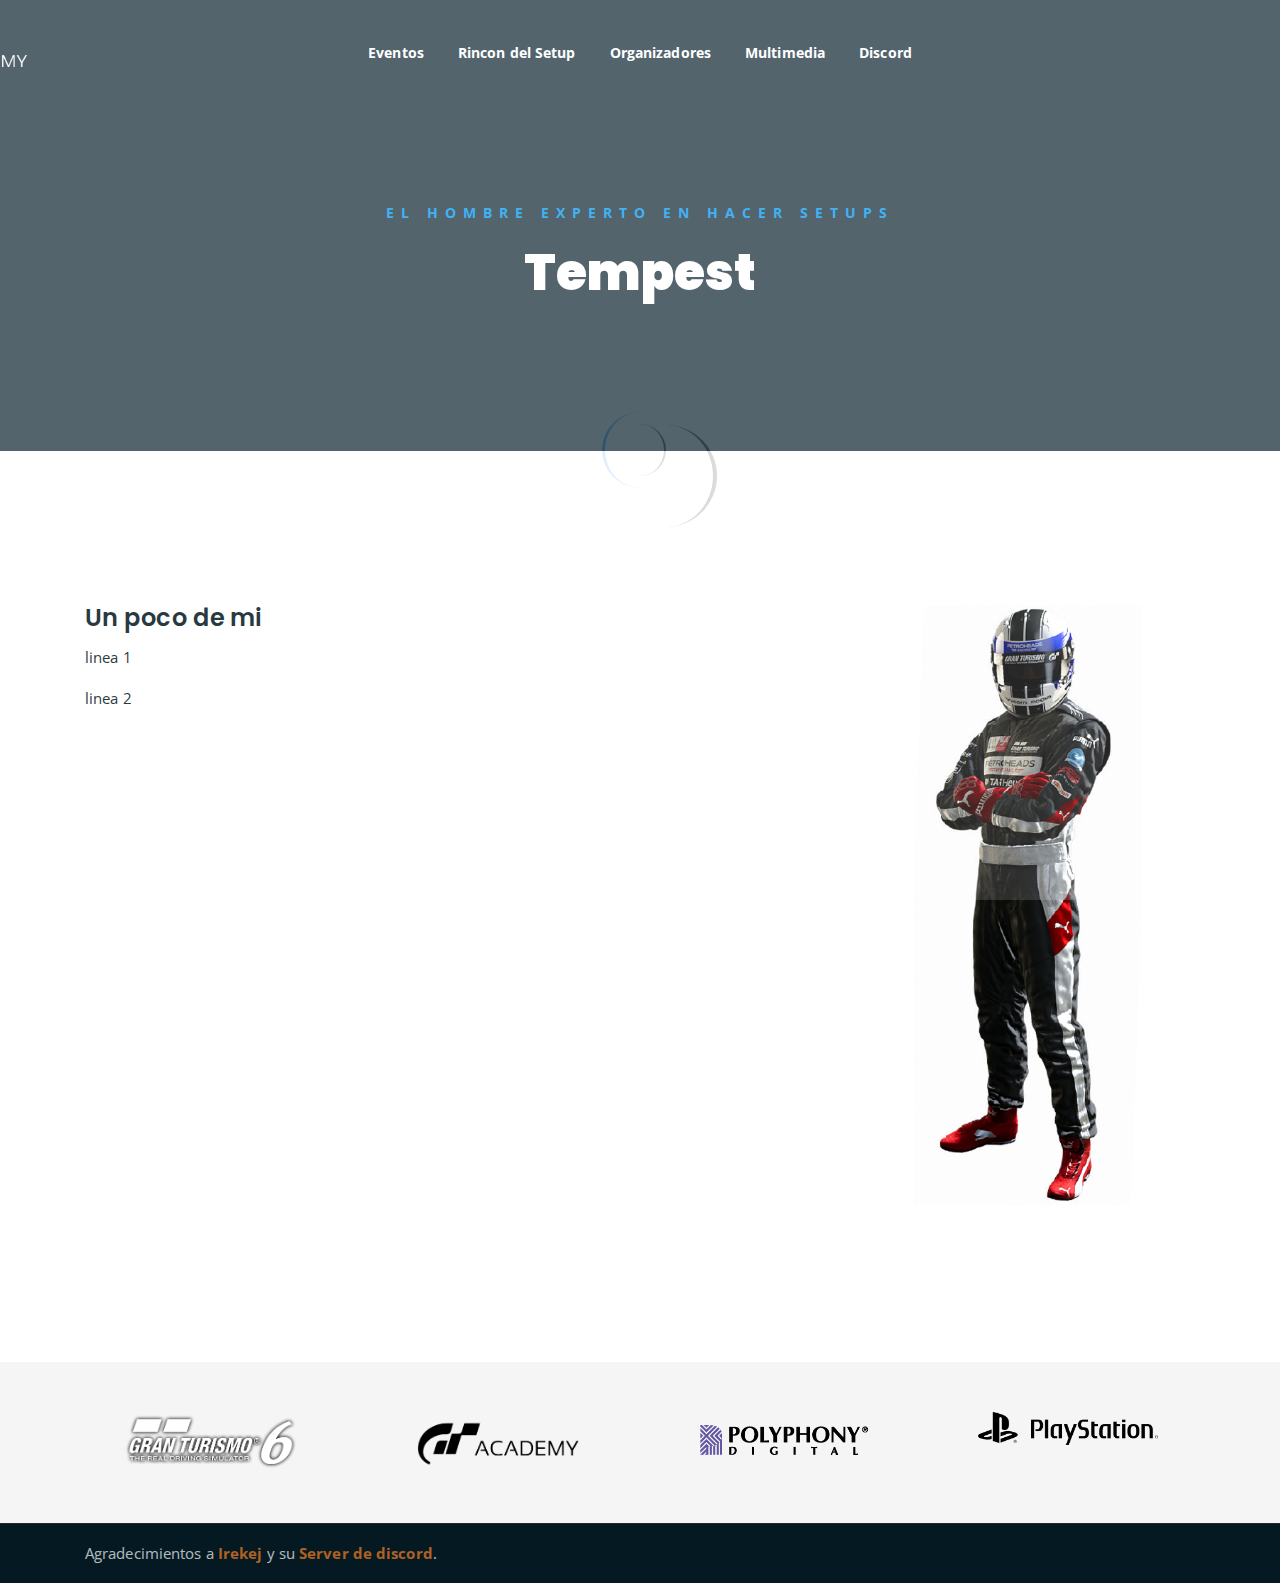
<file: Tempest.html>
<!DOCTYPE html>
<html lang="en">
<head>
	<meta charset="UTF-8">
	<meta http-equiv="X-UA-Compatible" content="IE=edge">
	<meta name="viewport" content="width=device-width, initial-scale=1">
	<meta name="description" content="Responsive Bootstrap4 Shop Template, Created by Imran Hossain from https://imransdesign.com/">

	<!-- title -->
	<title>Tempest</title>

	<!-- favicon -->
	<link rel="shortcut icon" type="image/png" href="assets/img/favicon.png">
	<!-- google font -->
	<link href="https://fonts.googleapis.com/css?family=Open+Sans:300,400,700" rel="stylesheet">
	<link href="https://fonts.googleapis.com/css?family=Poppins:400,700&display=swap" rel="stylesheet">
	<!-- fontawesome -->
	<link rel="stylesheet" href="assets/css/all.min.css">
	<!-- bootstrap -->
	<link rel="stylesheet" href="assets/bootstrap/css/bootstrap.min.css">
	<!-- owl carousel -->
	<link rel="stylesheet" href="assets/css/owl.carousel.css">
	<!-- magnific popup -->
	<link rel="stylesheet" href="assets/css/magnific-popup.css">
	<!-- animate css -->
	<link rel="stylesheet" href="assets/css/animate.css">
	<!-- mean menu css -->
	<link rel="stylesheet" href="assets/css/meanmenu.min.css">
	<!-- main style -->
	<link rel="stylesheet" href="assets/css/main.css">
	<!-- responsive -->
	<link rel="stylesheet" href="assets/css/responsive.css">

</head>
<body>
	
	<!--PreLoader-->
    <div class="loader">
        <div class="loader-inner">
            <div class="circle"></div>
        </div>
    </div>
    <!--PreLoader Ends-->
	
	<!-- header -->
	<div class="top-header-area" id="sticker">
		<div class="container">
			<div class="row align-items-center">
				<div class="col-lg-12 col-sm-12 text-center">
					<div class="main-menu-wrap">
						<!-- logo -->
						<di class="site-logo" style="margin-left: -200px;">
							<a href="index.html">
								<img src="assets/img/logo.png" alt="">
							</a>
						</di>
						</div>
						<!-- logo -->
						<!-- menu start -->
						<nav class="main-menu">
							<ul>
								<li><a href=>Eventos</a>
									<ul class="sub-menu">
										<li><a href="calendario.html">Calendario</a></li>
										<li><a href="resultados.html">Resultados de ultima carrera</a></li>
										<li><a href="ranking.html">Ranking de Temporada</a></li>
										<li><a href="proximamente.html">Tabla de Rangos</a></li>
									</ul>
								</li>
								<li><a href=>Rincon del Setup</a>
									<ul class="sub-menu">
										<li><a href="setup.html	">¿que es un setup?</a></li>
										<li><a href="conceptos.html">Conceptos Basicos</a></li>
										<li><a href="proximamente.html	">Galeria de Setups</a></li>
									</ul>
								</li>
								<li><a href=>Organizadores</a>	
									<ul class="sub-menu">
										<li><a href="AntonyPardo.html">AntonyPardo</a></li>
										<li><a href="Tempest.html">Tempest</a></li>
										<li><a href="Boxy.html">Boxy333</a></li>
										<li><a href="Richpol99.html">Richpol99</a></li>
									</ul>
								</li>
							</li>
							<li><a href=>Multimedia</a>
								<ul class="sub-menu">
									<li><a href="proximamente.html">Fotos</a></li>
									<li><a href="proximamente.html">Videos</a></li>
								</ul>
							</li>
							<li><a href="discord.html">Discord</a></li>
								<li>	
									</div>
								</li>
							</ul>
						</nav>
						<a class="mobile-show search-bar-icon" href="#"><i class="fas fa-search"></i></a>
						<div class="mobile-menu"></div>
						<!-- menu end -->
					</div>
				</div>
			</div>
		</div>
	</div>
	<!-- end header -->
	
	<!-- breadcrumb-section -->
	<div class="breadcrumb-section breadcrumb-bg">
		<div class="container">
			<div class="row">
				<div class="col-lg-8 offset-lg-2 text-center">
					<div class="breadcrumb-text">
						<p>El hombre experto en hacer Setups</p>
						<h1>Tempest</h1>
					</div>
				</div>
			</div>
		</div>
	</div>
	<!-- end breadcrumb section -->
	
<!-- single article section -->
<div class="mt-150 mb-150">
    <div class="container">
        <div class="row">
            <div class="col-lg-8">
                <div class="single-article-section">	
                    <div class="single-article-text">
                        <h2>Un poco de mi</h2>
                        <p>linea 1</p>
                        <p>linea 2</p>
                    </div>
                </div>
            </div>
            <!-- Agregar la imagen a la derecha -->
            <div class="col-lg-4">
                <img src="assets/img/tempest.png" alt="Imagen a la derecha" class="img-fluid float-right">
            </div>
        </div>
    </div>
</div>
<!-- end single article section -->

						
	<!-- logo carousel -->
	<div class="logo-carousel-section">
		<div class="container">
			<div class="row">
				<div class="col-lg-12">
					<div class="logo-carousel-inner">
						<div class="single-logo-item">
							<img src="assets/img/company-logos/1.png" alt="">
						</div>
						<div class="single-logo-item">
							<img src="assets/img/company-logos/2.png" alt="">
						</div>
						<div class="single-logo-item">
							<img src="assets/img/company-logos/3.png" alt="">
						</div>
						<div class="single-logo-item">
							<img src="assets/img/company-logos/4.png" alt="">
						</div>
						<div class="single-logo-item">
							<img src="assets/img/company-logos/5.png" alt="">
						</div>
					</div>
				</div>
			</div>
		</div>
	</div>
	<!-- end logo carousel -->
	<!-- copyright -->
	<div class="copyright">
		<div class="container">
			<div class="row">
				<div class="col-lg-6 col-md-12">
					<p>Agradecimientos a <a href="https://www.youtube.com/@irekej4947">Irekej</a> y su <a href="https://discord.gg/gt-online-community-839257361486708816">Server de discord</a>.</p>
				</div>
				<div class="col-lg-6 text-right col-md-12">
					<div class="social-icons">
					</div>
				</div>
			</div>
		</div>
	</div>
	<!-- end copyright -->
	
	<!-- jquery -->
	<script src="assets/js/jquery-1.11.3.min.js"></script>
	<!-- bootstrap -->
	<script src="assets/bootstrap/js/bootstrap.min.js"></script>
	<!-- count down -->
	<script src="assets/js/jquery.countdown.js"></script>
	<!-- isotope -->
	<script src="assets/js/jquery.isotope-3.0.6.min.js"></script>
	<!-- waypoints -->
	<script src="assets/js/waypoints.js"></script>
	<!-- owl carousel -->
	<script src="assets/js/owl.carousel.min.js"></script>
	<!-- magnific popup -->
	<script src="assets/js/jquery.magnific-popup.min.js"></script>
	<!-- mean menu -->
	<script src="assets/js/jquery.meanmenu.min.js"></script>
	<!-- sticker js -->
	<script src="assets/js/sticker.js"></script>
	<!-- main js -->
	<script src="assets/js/main.js"></script>

</body>
</html>
</file>
<file: assets/css/main.css>
html {
  font-size: 14px;
  font-weight: 400;
  line-height: 28px;
  height: 100%;
}

body {
  font-family: "Open Sans", sans-serif;
  font-weight: 400;
  font-size: 1rem;
  letter-spacing: 0.1px;
  line-height: 1.8;
  color: #051922;
  overflow-x: hidden;
}

body img {
  max-width: 100%;
}

a {
  cursor: pointer;
  text-decoration: none;
  -webkit-transition: all 0.2s ease-in-out;
  -o-transition: all 0.2s ease-in-out;
  transition: all 0.2s ease-in-out;
}

a:hover {
  color: #239ff2;
  text-decoration: none;
}

h1, .h1,
h2, .h2,
h3, .h3,
h4, .h4,
h5, .h5,
h6, .h6 {
  font-family: "Poppins", sans-serif;
  font-weight: 700;
  margin: 0 0 1.25rem 0;
  color: #051922;
}

h1:last-child, .h1:last-child,
h2:last-child, .h2:last-child,
h3:last-child, .h3:last-child,
h4:last-child, .h4:last-child,
h5:last-child, .h5:last-child,
h6:last-child, .h6:last-child {
  margin: 0;
}

h1, .h1 {
  font-size: 4rem;
  font-weight: 700;
  line-height: 4rem;
}

@media only screen and (max-width: 767.96px) {
  h1, .h1 {
    font-size: 3rem;
    line-height: 3.25rem;
  }
}

@media only screen and (max-width: 575.96px) {
  h1, .h1 {
    font-size: 2.5rem;
    line-height: 2.75rem;
  }
}

h2, .h2 {
  font-size: 3rem;
  font-weight: 700;
  line-height: 3.25rem;
}

@media only screen and (max-width: 767.96px) {
  h2, .h2 {
    font-size: 2.5rem;
    line-height: 2.75rem;
  }
}

@media only screen and (max-width: 575.96px) {
  h2, .h2 {
    font-size: 2rem;
    line-height: 2.25rem;
  }
}

h3, .h3 {
  font-size: 2rem;
  font-weight: 700;
  line-height: 2.25rem;
}

@media only screen and (max-width: 575.96px) {
  h3, .h3 {
    font-size: 1.75rem;
    line-height: 2rem;
  }
}

h4, .h4 {
  font-size: 1.5rem;
  font-weight: 700;
  line-height: 1.75rem;
}

@media only screen and (max-width: 575.96px) {
  h4, .h4 {
    font-size: 1.25rem;
    line-height: 1.5rem;
  }
}

h5, .h5 {
  font-size: 1.25rem;
  font-weight: 700;
  line-height: 1.5rem;
}

h6, .h6 {
  font-size: 1rem;
  font-weight: 700;
  line-height: 1.5rem;
}

p {
  font-family: "Open Sans", sans-serif;
  font-weight: 400;
  font-size: 1rem;
  letter-spacing: 0.1px;
  line-height: 1.8;
  color: #051922;
  margin: 0 0 1.25rem 0;
}

p:last-child {
  margin: 0;
}

/* -----------------------------------------------------------------------------

# All Common Styles

----------------------------------------------------------------------------- */
.loader {
  bottom: 0;
  height: 100%;
  left: 0;
  position: fixed;
  right: 0;
  top: 0;
  width: 100%;
  z-index: 1111;
  background: #fff;
  overflow-x: hidden;
}

.loader-inner {
  position: absolute;
  left: 50%;
  top: 50%;
  -webkit-transform: translate(-50%, -50%);
  -ms-transform: translate(-50%, -50%);
  -o-transform: translate(-50%, -50%);
  transform: translate(-50%, -50%);
  height: 50px;
  width: 50px;
}

.circle {
  width: 8vmax;
  height: 8vmax;
  border-right: 4px solid #000;
  border-radius: 50%;
  -webkit-animation: spinRight 800ms linear infinite;
  animation: spinRight 800ms linear infinite;
}

.circle:before {
  content: '';
  width: 6vmax;
  height: 6vmax;
  display: block;
  position: absolute;
  top: calc(50% - 3vmax);
  left: calc(50% - 3vmax);
  border-left: 3px solid #238ef2;
  border-radius: 100%;
  -webkit-animation: spinLeft 800ms linear infinite;
  animation: spinLeft 800ms linear infinite;
}

.circle:after {
  content: '';
  width: 6vmax;
  height: 6vmax;
  display: block;
  position: absolute;
  top: calc(50% - 3vmax);
  left: calc(50% - 3vmax);
  border-left: 3px solid #2353f2;
  border-radius: 100%;
  -webkit-animation: spinLeft 800ms linear infinite;
  animation: spinLeft 800ms linear infinite;
  width: 4vmax;
  height: 4vmax;
  top: calc(50% - 2vmax);
  left: calc(50% - 2vmax);
  border: 0;
  border-right: 2px solid #000;
  -webkit-animation: none;
  animation: none;
}

@-webkit-keyframes spinLeft {
  from {
    -webkit-transform: rotate(0deg);
    transform: rotate(0deg);
  }
  to {
    -webkit-transform: rotate(720deg);
    transform: rotate(720deg);
  }
}

@keyframes spinLeft {
  from {
    -webkit-transform: rotate(0deg);
    transform: rotate(0deg);
  }
  to {
    -webkit-transform: rotate(720deg);
    transform: rotate(720deg);
  }
}

@-webkit-keyframes spinRight {
  from {
    -webkit-transform: rotate(360deg);
    transform: rotate(360deg);
  }
  to {
    -webkit-transform: rotate(0deg);
    transform: rotate(0deg);
  }
}

@keyframes spinRight {
  from {
    -webkit-transform: rotate(360deg);
    transform: rotate(360deg);
  }
  to {
    -webkit-transform: rotate(0deg);
    transform: rotate(0deg);
  }
}

.mt-80 {
  margin-top: 80px;
}

@media only screen and (max-width: 767.96px) {
  .mt-80 {
    margin-top: 50px;
  }
}

.mb-80 {
  margin-bottom: 80px;
}

@media only screen and (max-width: 767.96px) {
  .mb-80 {
    margin-bottom: 50px;
  }
}

.mt-100 {
  margin-top: 100px;
}

@media only screen and (max-width: 767.96px) {
  .mt-100 {
    margin-top: 80px;
  }
}

.mb-100 {
  margin-bottom: 100px;
}

@media only screen and (max-width: 767.96px) {
  .mb-100 {
    margin-bottom: 80px;
  }
}

.mt-150 {
  margin-top: 150px;
}

@media only screen and (max-width: 767.96px) {
  .mt-150 {
    margin-top: 100px;
  }
}

.mb-150 {
  margin-bottom: 150px;
}

@media only screen and (max-width: 767.96px) {
  .mb-150 {
    margin-bottom: 100px;
  }
}

.pt-80 {
  padding-top: 80px;
}

@media only screen and (max-width: 767.96px) {
  .pt-80 {
    padding-top: 50px;
  }
}

.pb-80 {
  padding-bottom: 80px;
}

@media only screen and (max-width: 767.96px) {
  .pb-80 {
    padding-bottom: 50px;
  }
}

.pt-100 {
  padding-top: 100px;
}

@media only screen and (max-width: 767.96px) {
  .pt-100 {
    padding-top: 80px;
  }
}

.pb-100 {
  padding-bottom: 100px;
}

@media only screen and (max-width: 767.96px) {
  .pb-100 {
    padding-bottom: 80px;
  }
}

.pt-150 {
  padding-top: 150px;
}

@media only screen and (max-width: 767.96px) {
  .pt-150 {
    padding-top: 100px;
  }
}

.pb-150 {
  padding-bottom: 150px;
}

@media only screen and (max-width: 767.96px) {
  .pb-150 {
    padding-bottom: 100px;
  }
}

.gray-bg {
  background-color: #f5f5f5;
}

.orange-text {
  color: #237df2;
}

.blue-bg {
  background-color: #162133;
}

a.boxed-btn {
  font-family: 'Poppins', sans-serif;
  display: inline-block;
  background-color: #238ef2;
  color: #fff;
  padding: 10px 20px;
}

a.bordered-btn {
  font-family: 'Poppins', sans-serif;
  display: inline-block;
  color: #fff;
  border: 2px solid #238ef2;
  padding: 7px 20px;
}

a.read-more-btn {
  display: inline-block;
  margin-top: 15px;
  color: #051922;
  -webkit-transition: 0.3s;
  -o-transition: 0.3s;
  transition: 0.3s;
  font-weight: 700;
}

a.read-more-btn:hover {
  color: #2384f2;
}

a.boxed-btn, a.bordered-btn, a.cart-btn {
  border-radius: 50px;
}

.section-title h3 {
  font-size: 40px;
  position: relative;
  padding-bottom: 15px;
}

.section-title h3:after {
  position: absolute;
  content: '';
  left: 0px;
  right: 0px;
  bottom: 0px;
  width: 50px;
  height: 2px;
  background-color: #2395f2;
  margin: 0 auto;
}

.section-title p {
  font-size: 15px;
  width: 530px;
  margin: 0 auto;
  color: #555;
  margin-top: 10px;
  line-height: 1.8;
}

.section-title {
  margin-bottom: 80px;
} 

.breadcrumb-bg {
  background-image: url(../img/breadcrumb-bg.jpg);
}

.breadcrumb-text p {
  color: #23a6f2;
  font-weight: 700;
  text-transform: uppercase;
  letter-spacing: 7px;
}

.breadcrumb-text h1 {
  font-size: 50px;
  font-weight: 900;
  color: #fff;
  margin: 0;
  margin-top: 20px;
}

.breadcrumb-section {
  padding: 150px 0;
  background-size: cover;
  background-position: center center;
  position: relative;
  z-index: 1;
  background-attachment: fixed;
  padding-top: 200px;
}

.breadcrumb-section:after {
  position: absolute;
  left: 0;
  top: 0;
  width: 100%;
  height: 100%;
  content: "";
  background-color: #07212e;
  z-index: -1;
  opacity: 0.8;
}

/* -----------------------------------------------------------------------------

# Header Styles

----------------------------------------------------------------------------- */
ul.navbar-nav li.nav-item a.nav-link, ul.navbar-nav li.nav-item.active a.nav-link {
  color: #051922;
}

.top-header-area {
  position: absolute;
  z-index: 999;
  width: 100%;
  padding: 25px 0;
}

.top-header-area.white ul.navbar-nav li.nav-item a.nav-link, .top-header-area.white ul.navbar-nav li.nav-item.active a.nav-link {
  color: #fff;
}

ul.navbar-nav li.nav-item a.nav-link, ul.navbar-nav li.nav-item.active a.nav-link {
  color: #fff;
  font-weight: 700;
  margin-right: 14px;
}

a.navbar-brand img {
  max-width: 150px;
}

nav.main-menu ul {
  margin: 0;
  padding: 0;
  list-style: none;
}

nav.main-menu ul li {
  display: inline-block;
}

nav.main-menu ul li a {
  color: #fff;
  font-weight: 700;
  display: block;
  padding: 15px;
}

nav.main-menu ul > li {
  position: relative;
}

nav.main-menu ul ul.sub-menu {
  position: absolute;
  background-color: #fff;
  width: 220px;
  padding: 15px 15px;
  margin: 0;
  left: 0;
  top: 50px;
  border-radius: 3px;
  -webkit-transition: 0.3s;
  -o-transition: 0.3s;
  transition: 0.3s;
  opacity: 0;
  visibility: hidden;
  -webkit-box-shadow: 0 0 20px #555555;
  box-shadow: 0 0 20px #555555;
}

nav.main-menu ul ul.sub-menu li {
  display: block;
  text-align: left;
}

nav.main-menu ul ul.sub-menu li a {
  color: #555;
  font-weight: 600;
  padding: 7px 10px;
  font-size: 13px;
}

nav.main-menu ul > li:hover ul {
  opacity: 1;
  visibility: visible;
}

nav.main-menu ul li:last-child a {
  display: inline-block;
}

nav.main-menu > ul li:last-child {
  float: right;
}

.site-logo {
  float: left;
  max-width: 150px;
}

ul.sub-menu li:last-child {
  float: none !important;
}

.mean-container .mean-bar {
  background-color: transparent;
  position: absolute;
  right: 0;
  top: 15px;
}

.mean-bar a.meanmenu-reveal {
  background-color: #237df2;
}

.main-menu-wrap {
  position: relative;
}

.mean-container a.meanmenu-reveal {
  color: #051922;
}

.mean-container a.meanmenu-reveal span {
  background-color: #051922;
}

.mean-container .mean-nav ul li a {
  padding: 0.5em 5%;
}

.mean-container .mean-nav ul li li a {
  padding: 0.5em 10%;
}

.mean-container .mean-nav ul li a.mean-expand {
  font-size: 16px;
  height: 10px;
  line-height: 10px;
  width: 15px;
}

.mean-container a.meanmenu-reveal {
  padding: 8px 8px 6px;
}

nav.mean-nav > ul > li:first-child > a {
  border-top: none;
}

.header-icons a {
  color: #fff;
  display: inline-block;
  padding: 10px;
}

.site-logo {
  padding: 6px 0;
}

.top-header-area.sepherate-header ul li > a, .top-header-area.sepherate-header .header-icons a {
  color: #051922;
}

nav.main-menu ul ul.sub-menu li {
  display: block;
}

nav.main-menu ul ul.sub-menu li a {
  color: #555;
  padding: 8px;
  font-size: 13px;
  font-weight: 600;
}

nav.main-menu ul li.current-list-item > a {
  color: #238ef2;
}

nav.main-menu li:hover > a {
  color: #2384f2;
}

nav.main-menu li a {
  -webkit-transition: 0.3s;
  -o-transition: 0.3s;
  transition: 0.3s;
}

.top-header-area .header-icons a {
  -webkit-transition: 0.3s;
  -o-transition: 0.3s;
  transition: 0.3s;
}

.top-header-area .header-icons a:hover {
  color: #2376f2;
}

.sticky-wrapper {
  position: absolute;
  left: 0;
  top: 0;
  width: 100%;
  z-index: 999 !important;
}

.sticky-wrapper.is-sticky .top-header-area {
  background-color: #051922;
  padding: 15px 0;
}

.top-header-area {
  -webkit-transition: 0.3s;
  -o-transition: 0.3s;
  transition: 0.3s;
}

ul.navbar-nav {
  margin: 0 auto;
}

.search-area {
  position: fixed;
  left: 0;
  top: 0;
  z-index: 5555;
  background-color: #051922;
  width: 100%;
  height: 100%;
  text-align: center;
}

span.close-btn {
  position: absolute;
  right: 0%;
  color: #fff;
  top: 5%;
  cursor: pointer;
}

.search-area {
  height: 100%;
}

.search-area div {
  height: 100%;
}

.search-bar {
  height: 100%;
  display: table;
  width: 100%;
}

a.mobile-show {
  display: none;
}

.search-area .search-bar div.search-bar-tablecell {
  display: table-cell;
  vertical-align: middle;
  height: auto;
}

.search-bar-tablecell input {
  border: none;
  padding: 15px;
  width: 60%;
  background-color: transparent;
  border-bottom: 1px solid #2384f2;
  display: block;
  margin: 0 auto;
  text-align: center;
  font-size: 50px;
  font-weight: 700;
  margin-bottom: 40px;
  color: #fff;
}

.search-bar-tablecell button[type=submit] {
  border: none;
  background-color: #F28123;
  padding: 15px 30px;
  cursor: pointer;
  display: inline-block;
  border-radius: 50px;
  font-weight: 700;
}

.search-bar-tablecell input::-webkit-input-placeholder {
  color: #fff;
}

.search-bar-tablecell input:-ms-input-placeholder {
  color: #fff;
}

.search-bar-tablecell input::-ms-input-placeholder {
  color: #fff;
}

.search-bar-tablecell input::placeholder {
  color: #fff;
}

.search-bar-tablecell button[type=submit] i {
  margin-left: 5px;
}

.search-area {
  visibility: hidden;
  opacity: 0;
  -webkit-transition: 0.3s;
  -o-transition: 0.3s;
  transition: 0.3s;
}

.search-area.search-active {
  visibility: visible;
  opacity: 1;
  z-index: 999;
}

.search-bar-tablecell h3 {
  color: #fff;
  margin-bottom: 30px;
  font-weight: 600;
  text-transform: uppercase;
  letter-spacing: 7px;
}

/* -----------------------------------------------------------------------------

# Footer Styles

----------------------------------------------------------------------------- */
.single-logo-item img {
  max-width: 180px;
  margin: 0 auto;
}

.logo-carousel-section {
  background-color: #f5f5f5;
  padding: 50px 0;
}

.footer-area {
  background-color: #051922;
  color: #fff;
  padding: 150px 0;
}

h2.widget-title {
  font-size: 24px;
  font-weight: 500;
  position: relative;
  padding-bottom: 20px;
  color: #fff;
}

h2.widget-title:after {
  position: absolute;
  left: 0;
  bottom: 0;
  width: 20px;
  height: 2px;
  background-color: #F28123;
  content: "";
}

.footer-box p {
  color: #fff;
  opacity: 0.7;
  line-height: 1.8;
}

.footer-box ul {
  margin: 0;
  padding: 0;
  list-style: none;
}

.footer-box ul li {
  opacity: 0.7;
  margin-bottom: 10px;
  line-height: 1.8;
}

.footer-box ul li:last-child {
  margin-bottom: 0;
}

.footer-box.subscribe form input[type=email] {
  border: none;
  background-color: #012738;
  width: 78%;
  padding: 15px;
  border-top-left-radius: 5px;
  border-bottom-left-radius: 5px;
  color: #fff;
}

.footer-box.subscribe form button {
  width: 20%;
  border: none;
  background-color: #012738;
  color: #F28123;
  padding: 14px 0;
  border-top-right-radius: 3px;
  border-bottom-right-radius: 3px;
  cursor: pointer;
}

.footer-box.subscribe form button:focus {
  outline: none;
}

.copyright {
  background-color: #051922;
  border-top: 1px solid #232a35;
}

.copyright p {
  margin: 0;
  color: #fff;
  opacity: 0.7;
  padding: 16px 0;
  font-size: 15px;
}

.copyright a {
  color: #F28123;
  font-weight: 700;
}

.copyright a:hover {
  color: #f59d53;
}

.social-icons ul {
  margin: 0;
  padding: 0;
  list-style: none;
}

.social-icons ul li {
  display: inline-block;
}

.social-icons ul li a {
  font-size: 16px;
  color: #fff;
  opacity: 0.7;
  padding: 16px 10px;
  display: block;
}

.footer-box ul li a {
  color: #fff;
}

.footer-box.pages ul li {
  position: relative;
  padding-left: 20px;
}

.footer-box.pages ul li:before {
  position: absolute;
  left: 0;
  top: 0;
  content: "\f105";
  font-family: "Font Awesome 5 Free";
  font-weight: 900;
  color: #F28123;
}

/* -----------------------------------------------------------------------------

# Hover Styles

----------------------------------------------------------------------------- */
a.navbar-brand {
  -webkit-transition: 0.3s;
  -o-transition: 0.3s;
  transition: 0.3s;
}

a.navbar-brand:hover {
  opacity: 0.7;
}

a.boxed-btn {
  -webkit-transition: 0.3s;
  -o-transition: 0.3s;
  transition: 0.3s;
}

a.boxed-btn:hover {
  background-color: #051922;
  color: #F28123;
}

a.bordered-btn {
  -webkit-transition: 0.3s;
  -o-transition: 0.3s;
  transition: 0.3s;
}

a.bordered-btn:hover {
  background-color: #F28123;
  color: #fff;
}

ul.sub-menu a {
  -webkit-transition: 0.3s;
  -o-transition: 0.3s;
  transition: 0.3s;
}

ul.sub-menu li:hover a {
  color: #F28123;
}

.single-tof-box {
  -webkit-transition: 0.3s;
  -o-transition: 0.3s;
  transition: 0.3s;
}

.single-tof-box:hover {
  -webkit-box-shadow: 0 0 80px #353535;
  box-shadow: 0 0 80px #353535;
}

a.video-play-btn {
  -webkit-transition: 0.3s;
  -o-transition: 0.3s;
  transition: 0.3s;
}

a.video-play-btn:hover {
  background-color: #333;
  color: #F28123;
}

.latest-news-bg {
  -webkit-transition: 0.3s;
  -o-transition: 0.3s;
  transition: 0.3s;
}

.single-latest-news:hover .latest-news-bg {
  opacity: 0.8;
}

a.tof-btn {
  -webkit-transition: 0.3s;
  -o-transition: 0.3s;
  transition: 0.3s;
}

a.tof-btn i {
  -webkit-transition: 0.3s;
  -o-transition: 0.3s;
  transition: 0.3s;
}

a.tof-btn:hover {
  color: #F28123;
}

a.tof-btn:hover i {
  margin-left: 10px;
}

.single-latest-news {
  -webkit-box-shadow: 0 0 20px #dddddd;
  box-shadow: 0 0 20px #dddddd;
  -webkit-transition: 0.3s;
  -o-transition: 0.3s;
  transition: 0.3s;
}

.single-latest-news:hover {
  -webkit-box-shadow: 0 0 0;
  box-shadow: 0 0 0;
  -webkit-box-shadow: none;
  box-shadow: none;
}

.single-logo-item {
  -webkit-transition: 0.3s;
  -o-transition: 0.3s;
  transition: 0.3s;
}

.single-logo-item:hover {
  opacity: 0.7;
}

.footer-box.pages ul li a {
  -webkit-transition: 0.3s;
  -o-transition: 0.3s;
  transition: 0.3s;
}

.footer-box.pages ul li:hover a {
  color: #F28123;
}

.footer-box.subscribe form button {
  -webkit-transition: 0.3s;
  -o-transition: 0.3s;
  transition: 0.3s;
}

.footer-box.subscribe form button:hover {
  background-color: #F28123;
  color: #051922;
}

.social-icons ul li:hover a {
  color: #F28123;
}

.social-icons ul li a {
  -webkit-transition: 0.3s;
  -o-transition: 0.3s;
  transition: 0.3s;
}

ul.social-link-team li a {
  -webkit-transition: 0.3s;
  -o-transition: 0.3s;
  transition: 0.3s;
}

ul.social-link-team li a:hover {
  background-color: #051922;
  color: #F28123;
}

.counter-box {
  -webkit-transition: 0.3s;
  -o-transition: 0.3s;
  transition: 0.3s;
}

.counter-box:hover {
  -webkit-box-shadow: 0 0 80px #6f6f6f;
  box-shadow: 0 0 80px #6f6f6f;
}

input[type="submit"] {
  -webkit-transition: 0.3s;
  -o-transition: 0.3s;
  transition: 0.3s;
  border-radius: 50px !important;
}

input[type="submit"]:hover {
  background-color: #051922;
  color: #F28123;
}

div.owl-controls, .owl-controls div {
  -webkit-transition: 0.3s;
  -o-transition: 0.3s;
  transition: 0.3s;
}

div.owl-controls div.owl-nav div:hover {
  opacity: 0.7;
}

.pagination-wrap ul li a {
  -webkit-transition: 0.3s;
  -o-transition: 0.3s;
  transition: 0.3s;
}

.pagination-wrap ul li:hover a {
  background-color: #F28123;
}

.icons a i {
  -webkit-transition: 0.3s;
  -o-transition: 0.3s;
  transition: 0.3s;
}

.icons a:hover i {
  color: #F28123;
}

.tof-text a.tof-btn {
  margin-top: 15px;
  display: inline-block;
}

.single-pricing-table {
  -webkit-transition: 0.3s;
  -o-transition: 0.3s;
  transition: 0.3s;
}

.single-pricing-table:hover {
  -webkit-box-shadow: 0 0 20px #ddd;
  box-shadow: 0 0 20px #ddd;
}

.product-image img {
  -webkit-transition: 0.3s;
  -o-transition: 0.3s;
  transition: 0.3s;
}

.product-image img:hover {
  -webkit-box-shadow: none;
  box-shadow: none;
}

a.cart-btn {
  -webkit-transition: 0.3s;
  -o-transition: 0.3s;
  transition: 0.3s;
}

a.cart-btn:hover {
  background-color: #051922;
  color: #F28123;
}

.recent-posts ul li {
  -webkit-transition: 0.3s;
  -o-transition: 0.3s;
  transition: 0.3s;
}

.recent-posts ul li:hover {
  opacity: 0.7;
}

ul.sub-menu li a {
  -webkit-transition: 0.3s;
  -o-transition: 0.3s;
  transition: 0.3s;
}

ul.sub-menu li:hover a {
  color: #F28123 !important;
}

.sidebar-section ul li a {
  -webkit-transition: 0.3s;
  -o-transition: 0.3s;
  transition: 0.3s;
}

.sidebar-section ul li a:hover {
  opacity: 0.7;
}

.comment-text-body h4 a {
  -webkit-transition: 0.3s;
  -o-transition: 0.3s;
  transition: 0.3s;
}

.comment-text-body h4 a:hover {
  color: #F28123;
}

ul.product-share li a {
  -webkit-transition: 0.3s;
  -o-transition: 0.3s;
  transition: 0.3s;
}

ul.product-share li:hover a {
  color: #F28123;
}

.service-menu ul li a {
  -webkit-transition: 0.3s;
  -o-transition: 0.3s;
  transition: 0.3s;
}

.service-menu ul li a.active {
  font-weight: 600;
  color: #ffe200;
}

.service-menu ul li a:hover {
  color: #ffe200;
}

.single-product-item {
  -webkit-transition: 0.3s;
  -o-transition: 0.3s;
  transition: 0.3s;
}

.single-product-item:hover {
  -webkit-box-shadow: none;
  box-shadow: none;
}

.search-bar-tablecell button[type=submit] {
  -webkit-transition: 0.3s;
  -o-transition: 0.3s;
  transition: 0.3s;
}

.search-bar-tablecell button[type=submit]:hover {
  background-color: #fff;
  color: #000;
}

span.close-btn {
  -webkit-transition: 0.3s;
  -o-transition: 0.3s;
  transition: 0.3s;
}

span.close-btn:hover {
  color: #fff;
}

a.mobile-show.search-bar-icon {
  -webkit-transition: 0.3s;
  -o-transition: 0.3s;
  transition: 0.3s;
}

a.mobile-show.search-bar-icon:hover {
  color: #F28123;
}

/* -----------------------------------------------------------------------------

# Hero Styles

----------------------------------------------------------------------------- */
.hero-bg {
  background-image: url(../img/hero-bg.jpg);
  background-size: cover;
  background-position: center;
  background-attachment: fixed;
}

.hero-text {
  display: table;
  height: 100%;
}

.hero-text-tablecell {
  display: table-cell;
}

.hero-area {
  height: 100%;
  position: relative;
  z-index: 1;
}

html, body {
  height: 100%;
}

.hero-area:after {
  position: absolute;
  left: 0;
  top: 0;
  width: 100%;
  height: 100%;
  content: "";
  background-color: #07212e;
  z-index: -1;
  opacity: 0.6;
}

.hero-text p.subtitle {
  color: #F28123;
  font-weight: 700;
  text-transform: uppercase;
  letter-spacing: 7px;
  font-size: 15px;
}

.hero-text h1 {
  font-size: 64px;
  font-weight: 700;
  line-height: 1.3;
  color: #fff;
}

.hero-area div {
  height: 100%;
}

.hero-area div.hero-text {
  height: 100%;
  width: 100%;
}

.hero-area div.hero-text-tablecell {
  height: auto;
  vertical-align: middle;
}

.hero-area div.hero-text-tablecell div {
  height: auto;
  vertical-align: middle;
}

.hero-btns {
  margin-top: 35px;
}

.hero-btns a.bordered-btn {
  margin-left: 15px;
}

.hero-area div.hero-form {
  background-color: #fff;
  text-align: center;
  width: 380px;
  margin: 0 auto;
  margin-right: 0;
  border-radius: 5px;
  -webkit-box-shadow: 0 0 15px #2d2d2d;
  box-shadow: 0 0 15px #2d2d2d;
  position: absolute;
  right: 30px;
  bottom: -15%;
  height: 600px;
}

input[type="submit"] {
  background-color: #F28123;
  color: #051922;
  font-weight: 700;
  text-transform: uppercase;
  font-size: 15px;
  border: none !important;
  cursor: pointer;
  padding: 15px 25px;
  border-radius: 3px;
}

.homepage-bg-1 {
  background-image: url(../img/hero-bg.jpg);
}

.homepage-bg-2 {
  background-image: url(../img/hero-bg-2.jpg);
}

.homepage-bg-3 {
  background-image: url(../img/hero-bg-3.jpg);
}

.homepage-slider {
  height: 100%;
}

.homepage-slider div {
  height: 100%;
}

.homepage-slider div.hero-text {
  display: table;
  width: 100%;
}

.homepage-slider div.hero-text-tablecell {
  height: auto;
  vertical-align: middle;
  display: table-cell;
}

.homepage-slider div.hero-text-tablecell div {
  height: auto;
}

.single-homepage-slider {
  background-size: cover;
  background-position: center;
  background-color: #020C0E;
  position: relative;
  z-index: 1;
}

.single-homepage-slider:after {
  position: absolute;
  left: 0;
  top: 0;
  width: 100%;
  height: 100%;
  background-color: #051922;
  content: "";
  z-index: -1;
  opacity: 0.7;
}

div.owl-controls, .owl-controls div {
  height: auto;
  top: 50%;
  color: #F28123;
  font-size: 48px;
}

.homepage-slider {
  position: relative;
}

.owl-prev {
  position: absolute;
  left: 60px;
  margin-top: -30px;
}

.owl-next {
  position: absolute;
  right: 60px;
  margin-top: -30px;
}

/* -----------------------------------------------------------------------------

# List Styles

----------------------------------------------------------------------------- */
.list-section {
  background-color: #f5f5f5;
}

.list-box {
  overflow: hidden;
  letter-spacing: 0.5px;
}

.list-box .content h3 {
  display: block;
  line-height: 22px;
  font-size: 18px;
  margin-bottom: 4px;
}

.list-box .content p {
  margin-bottom: 0px;
  opacity: 0.75;
}

.list-box .list-icon i {
  display: block;
  font-size: 24px;
  margin-right: 15px;
  color: #F28123;
  width: 65px;
  height: 65px;
  text-align: center;
  line-height: 60px;
  border: 2px #F28123 dotted;
  border-radius: 999px;
}

/* -----------------------------------------------------------------------------

# News Styles

----------------------------------------------------------------------------- */
.news-bg-1 {
  background-image: url(../img/latest-news/news-bg-1.jpg);
}

.news-bg-2 {
  background-image: url(../img/latest-news/news-bg-2.jpg);
}

.news-bg-3 {
  background-image: url(../img/latest-news/news-bg-3.jpg);
}

.news-bg-4 {
  background-image: url(../img/latest-news/news-bg-4.jpg);
}

.news-bg-5 {
  background-image: url(../img/latest-news/news-bg-5.jpg);
}

.news-bg-6 {
  background-image: url(../img/latest-news/news-bg-6.jpg);
}

.latest-news-bg {
  height: 200px;
  background-size: cover;
  background-position: center;
  border-radius: 10px;
  background-color: #ddd;
  border-bottom-right-radius: 0;
  border-bottom-left-radius: 0;
}

.single-latest-news h3 {
  font-size: 20px;
  line-height: 1.25em;
  font-weight: 600;
}

.single-latest-news h3 a {
  color: #051922;
}

p.blog-meta span {
  margin-right: 15px;
  opacity: 0.6;
  color: #051922;
  font-size: 0.85em;
}

p.blog-meta span:last-child {
  margin-right: 0;
}

p.blog-meta span i {
  margin-right: 5px;
}

p.excerpt {
  line-height: 1.8;
  color: #555;
}

.latest-news a.boxed-btn {
  margin-top: 80px;
}

.news-text-box {
  padding: 25px;
  border-bottom-left-radius: 5px;
  border-bottom-right-radius: 5px;
}

.single-latest-news {
  margin-bottom: 30px;
}

.single-artcile-bg {
  background-image: url(../img/latest-news/news-bg-3.jpg);
  height: 450px;
}

.pagination-wrap {
  margin-top: 40px;
}

.pagination-wrap ul {
  margin: 0;
  padding: 0;
  list-style: none;
}

.pagination-wrap ul li {
  display: inline-block;
}

.pagination-wrap ul li a {
  color: #6f6f6f;
  font-size: 15px;
  background-color: #f3f3f3;
  display: inline-block;
  padding: 8px 14px;
  border-radius: 5px;
  margin: 3px;
  font-weight: 600;
  border-radius: 50px;
}

.pagination-wrap ul li a.active {
  background-color: #F28123;
}

.single-artcile-bg {
  background-size: cover;
  background-position: center;
  background-color: #ddd;
  border-radius: 5px;
  margin-bottom: 20px;
}

.single-article-text h2 {
  font-size: 24px;
  font-weight: 600;
  line-height: 1.4;
  margin-bottom: 10px;
}

.single-article-text p {
  font-size: 15px;
  line-height: 1.6;
  color: #051922;
}

.comments-list-wrap {
  margin: 100px 0;
}

.comments-list-wrap h3 {
  font-size: 25px;
  font-weight: 600;
  margin-bottom: 50px;
}

.comment-template h4 {
  font-size: 25px;
  font-weight: 600;
  margin-bottom: 50px;
}

.single-comment-body {
  position: relative;
}

.comment-user-avater {
  position: absolute;
  left: 0;
  top: 0;
}

.comment-user-avater img {
  width: 60px;
  max-width: 60px;
  border-radius: 50%;
}

.comment-text-body {
  padding-left: 80px;
  margin-bottom: 40px;
}

.comment-text-body h4 {
  font-size: 18px;
  font-weight: 600;
}

span.comment-date {
  opacity: 0.5;
  font-size: 80%;
  font-weight: 700;
  margin-left: 5px;
}

.comment-text-body h4 a {
  color: #051922;
  font-size: 80%;
  margin-left: 10px;
  border-bottom: 1px solid #aaa;
}

.single-comment-body.child {
  margin-left: 75px;
}

.comment-text-body p {
  color: #888;
  line-height: 2;
  margin: 0;
}

.comment-template h4 {
  margin-bottom: 10px;
}

.comment-template > p {
  opacity: 0.7;
  margin-bottom: 30px;
}

.comment-template form p input[type=text] {
  border: 1px solid #ddd;
  width: 49%;
  padding: 15px;
  border-radius: 5px;
  font-size: 15px;
  color: #051922;
}

.comment-template form p input[type=email] {
  border: 1px solid #ddd;
  width: 49%;
  padding: 15px;
  border-radius: 5px;
  font-size: 15px;
  color: #051922;
  margin-left: 10px;
}

.comment-template form p textarea {
  border: 1px solid #ddd;
  padding: 15px;
  font-size: 15px;
  color: #051922;
  border-radius: 5px;
  height: 250px;
  resize: none;
  width: 100%;
}

.sidebar-section {
  margin-left: 30px;
}

.sidebar-section h4 {
  font-size: 20px;
  font-weight: 600;
  margin-bottom: 15px;
}

.sidebar-section ul {
  margin: 0;
  padding: 0;
  list-style: none;
}

.sidebar-section ul li {
  line-height: 1.5;
}

.sidebar-section ul li a {
  color: #555;
  font-size: 15px;
}

.sidebar-section > div {
  margin-bottom: 60px;
}

.sidebar-section > div:last-child {
  margin-bottom: 0;
}

.recent-posts ul li, .archive-posts ul li {
  position: relative;
  padding-left: 17px;
  margin-bottom: 10px;
}

.recent-posts ul li:before, .archive-posts ul li:before {
  position: absolute;
  left: 0;
  top: 2px;
  content: "\f105";
  font-family: "Font Awesome 5 Free";
  font-weight: 900;
}

.tag-section ul li {
  display: inline-block;
}

.tag-section ul li a {
  background-color: #ddd;
  padding: 3px 10px;
  display: block;
  border-radius: 5px;
  margin-bottom: 10px;
  margin-right: 5px;
}

/* -----------------------------------------------------------------------------

# Cart Banner Styles

----------------------------------------------------------------------------- */
.cart-banner {
  background-color: #f5f5f5;
}

.cart-banner .image-column {
  position: relative;
  margin-top: 40px;
}

.cart-banner .image-column .price-box {
  position: absolute;
  left: 15%;
  top: -30px;
  width: 110px;
  height: 110px;
  border-radius: 50%;
  border: 1px solid #fff;
  background-color: rgba(242, 129, 35, 0.75);
}

.cart-banner .image-column .price-box .inner-price {
  position: relative;
  width: 94px;
  height: 94px;
  margin: 0 auto;
  margin-top: 8px;
  text-align: center;
  border-radius: 50%;
  background-color: #F28123;
}

.cart-banner .image-column .price-box .inner-price .price {
  color: #051922;
  padding-top: 27px;
  position: relative;
  display: inline-block;
  line-height: 18px;
  font-weight: 400;
}

.cart-banner .image-column .price-box .inner-price .price strong {
  color: #051922;
  font-size: 24px;
}

.cart-banner .content-column {
  position: relative;
  padding-top: 40px;
}

.cart-banner .content-column h3 {
  font-size: 40px;
}

.cart-banner .content-column h4 {
  position: relative;
  font-weight: 300;
  text-transform: uppercase;
}

.cart-banner .content-column .text {
  position: relative;
  font-weight: 400;
  line-height: 1.8em;
  margin-top: 25px;
  margin-bottom: 25px;
}

.time-counter {
  position: relative;
  margin-bottom: 25px;
}

.time-counter .time-countdown {
  position: relative;
}

.time-countdown .counter-column {
  position: relative;
  display: inline-block;
  margin: 0px 0px 5px;
  font-size: 13px;
  line-height: 1em;
  padding: 8px 20px 14px;
  text-transform: capitalize;
  text-align: center;
  border: 2px solid #F28123;
}

.time-countdown .counter-column .count {
  position: relative;
  display: block;
  font-size: 30px;
  line-height: 1.4em;
  padding: 0px 0px;
  color: #F28123;
  font-weight: 700;
  letter-spacing: 1px;
}

/* -----------------------------------------------------------------------------

# Testimonial Styles

----------------------------------------------------------------------------- */
.client-avater {
  margin-bottom: 20px;
}

.client-meta h3 {
  font-size: 20px;
  font-weight: 600;
}

.client-meta h3 span {
  display: block;
  font-size: 70%;
  margin-top: 10px;
  color: #051922;
  font-weight: 600;
  opacity: 0.5;
}

p.testimonial-body {
  font-size: 17px;
  font-style: italic;
  width: 700px;
  margin: 0 auto;
  line-height: 1.8;
  color: #999999;
  margin-top: 20px;
}

.last-icon {
  margin-top: 20px;
  font-size: 25px;
  opacity: 0.3;
}

.client-avater img {
  max-width: 100px;
  border-radius: 50%;
  margin: 0 auto;
}

/* -----------------------------------------------------------------------------

# About Styles

----------------------------------------------------------------------------- */
a.video-play-btn {
  position: absolute;
  background-color: #F28123;
  color: #051922;
  width: 90px;
  height: 90px;
  text-align: center;
  line-height: 92px;
  border-radius: 50%;
  font-size: 20px;
  padding-left: 5px;
  display: block;
  z-index: 2;
  top: 50%;
  margin-top: -45px;
  -webkit-box-shadow: 0 0 20px #adadad;
  box-shadow: 0 0 20px #adadad;
  left: 50%;
  margin-left: -45px;
}

.abt-bg {
  background-image: url(../img/abt.jpg);
  height: 100%;
  width: 100%;
  background-size: cover;
  background-position: center;
  border-top-right-radius: 10px;
  border-bottom-left-radius: 10px;
  position: relative;
  z-index: 1;
  overflow: hidden;
}

.abt-bg:after {
  position: absolute;
  left: 0;
  top: 0;
  width: 100%;
  height: 100%;
  content: "";
  background-color: #051922;
  opacity: 0.3;
}

.abt-section .abt-text {
  padding: 50px;
  padding-left: 30px;
}

.abt-text p {
  font-size: 15px;
  line-height: 1.6;
  margin-bottom: 10px;
}

.abt-text p.top-sub {
  opacity: 0.8;
  margin-bottom: 10px;
}

.abt-text p:last-child {
  margin-bottom: 0;
}

/* -----------------------------------------------------------------------------

# Shop Banner Styles

----------------------------------------------------------------------------- */
.shop-banner {
  position: relative;
  background-color: #f5f5f5;
  background-image: url(../img/1.jpg);
  background-size: cover;
  padding: 110px 0px 115px;
}

.shop-banner h3 {
  position: relative;
  font-size: 50px;
  line-height: 1.2em;
  margin-bottom: 0px;
}

.shop-banner .sale-percent {
  position: relative;
  font-size: 60px;
  font-weight: 700;
  color: #F28123;
}

.shop-banner .sale-percent span {
  position: relative;
  font-size: 24px;
  line-height: 1.1em;
  color: #051922;
  font-weight: 400;
  text-align: center;
  margin-right: 10px;
  display: inline-block;
}

/* -----------------------------------------------------------------------------

# About Page Styles

----------------------------------------------------------------------------- */
.feature-bg {
  position: relative;
  margin: 150px 0;
}

.feature-bg:after {
  background-image: url(../img/feature-bg.jpg);
  position: absolute;
  right: 0;
  top: 0;
  width: 40%;
  height: 100%;
  content: "";
  background-size: cover;
  background-position: center;
  border-top-left-radius: 5px;
  -webkit-box-shadow: 0 0 20px #cacaca;
  box-shadow: 0 0 20px #cacaca;
  border-bottom-left-radius: 5px;
}

.team-bg-1 {
  background-image: url(../img/team/team-1.jpg);
}

.team-bg-2 {
  background-image: url(../img/team/team-2.jpg);
}

.team-bg-3 {
  background-image: url(../img/team/team-3.jpg);
}

.team-bg-4 {
  background-image: url(../img/team/team-4.jpg);
}

.team-bg {
  height: 400px;
  background-size: cover;
  background-position: center;
  border-radius: 5px;
  background-color: #ddd;
}

.single-team-item {
  position: relative;
}

.single-team-item h4 {
  font-size: 20px;
  font-weight: 600;
  text-align: center;
  margin-top: 15px;
  margin-bottom: 10px;
}

.single-team-item h4 span {
  font-size: 70%;
  display: block;
  margin-top: 10px;
  opacity: 0.7;
}

ul.social-link-team {
  position: absolute;
  bottom: 80px;
  left: 0;
  right: 0;
  margin: 0;
  padding: 0;
  list-style: none;
  text-align: center;
}

ul.social-link-team li {
  display: inline-block;
}

ul.social-link-team li a {
  color: #fff;
  background-color: #F28123;
  width: 32px;
  height: 32px;
  line-height: 32px;
  text-align: center;
  border-radius: 50%;
  display: block;
  margin: 5px;
}

/* -----------------------------------------------------------------------------

# Contact Page Styles

----------------------------------------------------------------------------- */
.form-title {
  margin-bottom: 25px;
}

.form-title h2 {
  font-size: 25px;
}

.form-title p {
  font-size: 15px;
  line-height: 1.8;
}

.contact-form form p input[type=text], .contact-form form p input[type=tel], .contact-form form p input[type=email] {
  width: 49%;
  padding: 15px;
  border: 1px solid #ddd;
  border-radius: 3px;
}

.contact-form form p textarea {
  border: 1px solid #ddd;
  padding: 15px;
  height: 200px;
  border-radius: 3px;
  width: 100%;
  resize: none;
}

.contact-form-wrap {
  background-color: #FBFBFB;
  padding: 45px 30px;
  border-radius: 5px;
}

.contact-form-box {
  padding-left: 40px;
  margin-bottom: 30px;
}

.contact-form-box h4 {
  font-size: 20px;
  font-weight: 600;
  position: relative;
  margin-bottom: 10px;
}

.contact-form-box h4 i {
  position: absolute;
  left: -13%;
  color: #F28123;
  top: 2px;
}

.contact-form-box p {
  line-height: 1.8;
  opacity: 0.8;
}

.contact-form-wrap .contact-form-box:last-child {
  margin: 0;
}

.find-location p {
  color: #fff;
  font-size: 40px;
  margin: 0;
  font-weight: 600;
  padding: 95px 0;
}

.find-location p i {
  margin-right: 10px;
  color: #F28123;
}

#form_status span {
  color: #fff;
  font-size: 14px;
  font-weight: normal;
  background: #E74C3C;
  width: 100%;
  text-align: center;
  display: inline-block;
  padding: 10px 0px;
  border-radius: 3px;
  margin-bottom: 18px;
}

#form_status span.loading {
  color: #333;
  background: #eee;
  border-radius: 3px;
  padding: 18px 0px;
}

#form_status span.notice {
  color: yellow;
}

#form_status .success {
  color: #fff;
  text-align: center;
  background: #2ecc71;
  border-radius: 3px;
  padding: 30px 0px;
}

#form_status .success i {
  color: #fff;
  font-size: 45px;
  margin-bottom: 14px;
}

#form_status .success h3 {
  color: #fff;
  margin-bottom: 10px;
}

/* -----------------------------------------------------------------------------

# Shop Page Styles

----------------------------------------------------------------------------- */
.product-filters {
  margin-bottom: 80px;
}

.product-filters ul {
  margin: 0;
  padding: 0;
  list-style: none;
  text-align: center;
}

.product-filters ul li {
  display: inline-block;
  font-weight: 700;
  font-size: 18px;
  margin: 15px;
  border: 2px solid #051922;
  color: #323232;
  cursor: pointer;
  padding: 8px 20px;
  border-radius: 25px;
}

.product-filters ul li.active {
  border: 2px solid #F28123;
  background-color: #F28123;
  color: #fff;
}

.single-product-item {
  margin-bottom: 30px;
}

.product-image {
  padding: 30px;
  padding-bottom: 0;
}

.product-image img {
  width: 90%;
  border-radius: 5px;
  margin-bottom: 20px;
}

.single-product-item h3 {
  font-size: 20px;
  font-weight: 600;
  margin-bottom: 10px;
}

p.product-price {
  font-family: 'Poppins', sans-serif;
  font-size: 30px;
  font-weight: 700;
  margin-bottom: 15px;
}

p.product-price span {
  display: block;
  opacity: 0.8;
  font-size: 15px;
  font-weight: 400;
}

a.cart-btn {
  font-family: 'Poppins', sans-serif;
  display: inline-block;
  background-color: #F28123;
  color: #fff;
  padding: 10px 20px;
}

a.cart-btn i {
  margin-right: 5px;
}

.single-product-img img {
  border-radius: 5px;
  -webkit-box-shadow: 0 0 20px #ddd;
  box-shadow: 0 0 20px #ddd;
}

.single-product-content h3 {
  font-size: 22px;
  font-weight: 600;
}

p.single-product-pricing span {
  font-size: 18px;
  display: block;
  opacity: 0.8;
  margin-bottom: 10px;
  font-weight: 400;
}

.single-product-content p {
  font-size: 15px;
  color: #555;
  line-height: 1.8;
}

.single-product-content p.single-product-pricing {
  font-size: 32px;
  font-weight: 700;
  margin-bottom: 10px;
  color: #051922;
  line-height: inherit;
}

input[type="number"] {
  border: 1px solid #ddd;
  border-radius: 5px;
  padding: 10px;
  width: 100px;
  margin-bottom: 15px;
}

.single-product-form a.cart-btn {
  margin-bottom: 15px;
}

.single-product-content h4 {
  font-size: 20px;
  font-weight: 600;
  margin-top: 35px;
}

ul.product-share {
  margin: 0;
  padding: 0;
  list-style: none;
}

ul.product-share li {
  display: inline-block;
}

ul.product-share li a {
  display: block;
  color: #051922;
  margin-right: 10px;
}

.single-product-content {
  margin-left: 30px;
}

table.cart-table {
  border: 1px solid #f9f9f9;
  width: 100%;
}

thead {
  border-bottom: 1px solid #eee;
}

tr.table-head-row th {
  border-right: 1px solid #efefef;
  padding: 15px;
  font-weight: 500;
  text-align: center;
}

tr.table-head-row th:last-child {
  border-right: none;
}

.cart-table-wrap tbody tr td {
  text-align: center;
}

td.product-image img {
  max-width: 50px;
  -webkit-box-shadow: none;
  box-shadow: none;
  margin-bottom: 0;
}

.cart-table-wrap tbody tr td {
  border: 1px solid #efefef;
  padding: 20px 0;
  color: #051922;
}

thead.cart-table-head tr {
  background-color: #efefef;
}

td.product-quantity input {
  margin-bottom: 0;
}

td.product-remove a {
  color: #051922;
}

.total-section table.total-table {
  border: 1px solid #efefef;
  width: 100%;
}

tr.table-total-row {
  background-color: #efefef;
}

tr.table-total-row th {
  font-weight: 500;
  font-size: 15px;
  padding: 15px;
}

table.total-table tbody tr.total-data td {
  border: 1px solid #efefef;
  padding: 19px 15px;
}

tr.total-data td strong {
  margin-right: 32px;
}

.cart-buttons {
  margin-top: 30px;
}

.cart-buttons a:first-child {
  margin-right: 20px;
}

.coupon-section {
  margin-top: 50px;
}

.coupon-section h3 {
  font-size: 20px;
  font-weight: 500;
}

.coupon-form-wrap form p input[type=text] {
  border: 1px solid #ddd;
  color: #051922;
  padding: 15px;
  width: 100%;
  border-radius: 5px;
  font-size: 15px;
}

.card.single-accordion {
  margin-bottom: 15px;
  border-bottom: 1px solid #EFEFEF !important;
}

.card.single-accordion .card-header {
  background-color: #fff;
  border: none;
  padding: 0;
}

.card.single-accordion:last-child {
  margin-bottom: 0;
}

.card.single-accordion .card-header h5 button {
  color: #051922;
  font-size: 15px;
  display: block;
  width: 100%;
  text-align: left;
  padding: 20px;
  text-decoration: none;
  border: none;
  background-color: #EFEFEF;
  position: relative;
  padding-left: 50px;
  font-weight: 600;
}

.card.single-accordion {
  border: 1px solid #F9F9F9;
}

.billing-address-form {
  padding: 20px;
}

.billing-address-form form p input {
  border: 1px solid #ddd;
  padding: 15px;
  width: 100%;
  border-radius: 3px;
}

.billing-address-form form p textarea {
  width: 100%;
  border-radius: 3px;
  border: 1px solid #ddd;
  padding: 15px;
  height: 120px;
  resize: none;
}

.shipping-address-form p, .card-details p {
  margin: 0;
}

.card.single-accordion .card-header h5 button:before {
  position: absolute;
  left: 20px;
  top: 50%;
  content: "\f058";
  font-family: "Font Awesome 5 Free";
  font-weight: 900;
  line-height: 22px;
  margin-top: -11px;
  color: #238ef2;
}

.billing-address-form form p:last-child {
  margin-bottom: 0;
}

table.order-details {
  border: 1px solid #efefef;
}

table.order-details thead tr th {
  background-color: #efefef;
  padding: 18px;
  font-size: 15px;
  font-weight: 500;
}

table.order-details tbody td {
  border: 1px solid #efefef;
  padding: 15px;
}

.order-details-wrap > a {
  margin-top: 30px;
}

.card.single-accordion {
  border: 1px solid #eeeeee;
}

.single-product-item {
  -webkit-box-shadow: 0 0 20px #e4e4e4;
  box-shadow: 0 0 20px #e4e4e4;
  padding-bottom: 50px;
  border-radius: 5px;
}

/* -----------------------------------------------------------------------------

# 404 Page Styles

----------------------------------------------------------------------------- */
.error-text i {
  font-size: 90px;
  margin-bottom: 30px;
}

.error-text h1 {
  font-size: 40px;
  font-weight: 500;
  margin-bottom: 10px;
}

.error-text p {
  font-size: 15px;
  margin-bottom: 30px;
}

.full-height-section {
  height: 100%;
  display: table;
  width: 100%;
}

.full-height-tablecell {
  display: table-cell;
  vertical-align: middle;
  width: 100%;
}
</file>
<file: assets/css/responsive.css>
/* Medium Layout: 1280px. */
@media only screen and (min-width: 992px) {
}

@media only screen and (min-width: 992px) and (max-width: 1200px) { 
	.hero-text h1 {
	    font-size: 45px;
	}

	a.video-play-btn {
		right: 51%;
	}
	.hero-area div.hero-form {
		bottom: -20%;
	}

	.cart-buttons a:first-child {
	    margin-right: 0;
	    margin-bottom: 15px;
	}
	.contact-form form p input[type=email] {
	    margin-left: 8px;
	}
	.contact-form-box h4 i {
	    left: -20%;
	}
	.comment-template form p input[type=email] {
	    margin-left: 8px;
	}
	ul.main-menu li a {
	    padding: 15px 13px;
	}
	span.close-btn {
	    right: 0;
	}
	ul.sub-menu li a {
	    padding: 7px 10px;
	}

}
/* Tablet Layout: 768px. */
@media only screen and (min-width: 768px) and (max-width: 991px) { 
	.hero-text h1 {
	    font-size: 40px;
	}
	.footer-box {
	    margin-bottom: 40px;
	}
	.copyright p {
	    text-align: center;
	}
	.copyright .social-icons {
	    text-align: center;
	}
	.feature-bg:after {
		display: none;
	}
	.single-team-item {
	    margin-bottom: 30px;
	}
	table.cart-table {
	    margin-bottom: 50px;
	}
	.order-details-wrap {
	    margin-top: 50px;
	}
	.contact-form form p input[type=text], 
	.contact-form form p input[type=tel], 
	.contact-form form p input[type=email] {
	    width: 100%;
	}

	.contact-form form p input[type=email] {
	    margin-left: 0;
	    margin-top: 15px;
	}
	.contact-form form p input[type=tel] {
		margin-bottom: 15px;
	}

	.hero-area div.hero-form {
		width: 325px;
		top: 30%;
	}

	.comment-template form p input[type=text], 
	.comment-template form p input[type=email] {
	    width: 100%;
	}

	.comment-template form p input[type=email] {
	    margin-top: 15px;
	    margin-left: 0;
	}
	.sidebar-section {
	    margin-left: 0;
	    margin-top: 50px;
	}
	.single-product-img {
	    margin-bottom: 30px;
	}
	.single-product-img img {
	    width: 100%;
	}
	.single-project-img img {
	    width: 100%;
	}
	.site-logo a img {
	    max-width: 150px;
	}
	.site-logo {
	    text-align: center;
	    position: absolute;
	    z-index: 999;
	}
	.mean-container .mean-bar {
		z-index: 2;
	}
	.responsive-menu-wrap {
	    display: block;
	}
	.header-icons {
	    text-align: center;
	}
	.top-header-area {
	    padding: 15px 0;
	}

	.responsive-menu-wrap {
	    position: absolute;
	    top: 0;
	}

	.featured-section {
	    padding: 0;
	}

	.responsive-menu-wrap {
	    left: 50%;
	    margin-top: 10px;
	    margin-left: -57.5px;
	}
	.hero-text-tablecell {
	    padding: 0px 70px;
	}
	.hero-form .hero-text h1 {
	    font-size: 30px;
	}

	.hero-form .hero-text p.subtitle {
	    font-size: 13px;
	}

	.hero-form .hero-btns a.bordered-btn {
	    margin-left: 0;
	    margin-top: 20px;
	}

	.sticky-wrapper.is-sticky .top-header-area {
	    position: absolute!important;
	    background-color: transparent;
	}
	.featured-box {
	    padding: 30px;
	}

	.featured-section {
	    padding: 100px 0;
	}
	nav.main-menu {
	    display: none;
	}
	table.order-details {
	    width: 100%;
	}
	.contact-form-box h4 i {
	    left: -7%;
	}
	.single-product-content h3 {
	    font-size: 20px;
	    font-weight: 500;
	    line-height: 1.6;
	}

	.single-product-content {
	    margin-left: 15px;
	}
	a.mobile-hide.search-bar-icon {
	    display: none!important;
	}
	.mobile-show {
		display: block!important;
	}
	a.mobile-show.search-bar-icon {
	    position: absolute;
	    right: 60px;
	    top: 22px;
	    z-index: 999;
	    color: #fff;
	}

}

/* Mobile Layout: 320px. */
@media only screen and (max-width: 767px) {

	.site-logo img {
	    max-width: 150px;
	}

	.responsive-menu-wrap {
	    top: -35px;
	}

	span.close-btn {
		right: 35px;
	}
	.header-icons {
	    text-align: center;
	}
	.hero-text h1 {
	    font-size: 28px;
	}

	.hero-text p.subtitle {
	    font-size: 13px;
	}
	.section-title p {
	    max-width: 400px;
	}

	.section-title h3 {
	    font-size: 25px;
	}

	p.testimonial-body {
	    font-size: 15px;
	}
	.responsive-menu {
	    left: auto;
	    right: 0;
	}

	.featured-section {
	    padding: 0;
	}

	a.video-play-btn {
	    right: auto;
	    left: 50%;
	    margin-left: -45px;
	}

	.shop-banner h3 {
		font-size: 34px;
	}

	.footer-box {
	    margin-bottom: 50px;
	}

	.copyright p {
	    text-align: center;
	}

	.social-icons {
	    text-align: center;
	}

	.footer-area {
		padding: 80px 0;
	}

	.hero-text {
	    text-align: center;
	}

	.responsive-menu-wrap {
	    position: relative;
	}

	.breadcrumb-text h1 {
	    font-size: 30px;
	}

	.feature-bg:after {
	    display: none;
	}
	
	.text-block {
	    margin-bottom: 50px;
	}

	.single-team-item {
	    margin-bottom: 50px;
	}

	.team-bg {
	    height: 450px;
	}

	.total-section {
	    margin-top: 30px;
	}

	.order-details-wrap {
	    margin-top: 50px;
	}

	.contact-form form p input[type=text], 
	.contact-form form p input[type=tel], 
	.contact-form form p input[type=email] {
	    width: 100%;
	}
	.contact-form form p input[type=tel] {
		margin-bottom: 15px;
	}

	.contact-form form p input[type=email] {
	    margin-left: 0;
	    margin-top: 15px;
	}

	.find-location p {
	    font-size: 20px;
	}

	.comment-template form p input[type=email] {
	    margin-left: 0;
	    margin-top: 15px;
	}

	.comment-template form p input[type=text], 
	.comment-template form p input[type=email] {
	    width: 100%;
	}

	.sidebar-section {
	    margin-left: 0;
	    margin-top: 50px;
	}

	.single-product-content {
	    margin-left: 0;
	    margin-top: 15px;
	}

	.single-product-content h3 {
	    font-size: 20px;
	    line-height: 1.5;
	}

	.product-image {
	    padding: 60px;
	    padding-bottom: 0;
	}

	.header-icons {
	    text-align: right;
	    margin-top: 15px;
	}

	.feature-bg {
	    margin: 100px 0;
	}

	.margin-top-150p {
	    margin-top: 650px;
	}

	.display-hidden {
	    display: none;
	}

	.hero-area div.hero-form {
		right: 0;
	}

	.hero-btns a.boxed-btn {
	    display: block;
	    margin: 0 auto;
	}

	.hero-btns {
	    text-align: center;
	}

	.hero-btns a.bordered-btn {
	    margin-left: 0;
	    margin-top: 15px;
	    display: block;
	}
	.hero-area div.hero-form {
		width: auto;
	}
	.section-title p {
		max-width: 285px;
	}

	p.testimonial-body {
		max-width: 285px;
	}
	.hero-area div.hero-form {
		top: 0;
	}
	.single-media-wrap h4 {
	    font-size: 15px;
	}

	.sticky-wrapper.is-sticky .top-header-area {
	    position: absolute!important;
	    background-color: transparent;
	    padding: 25px 0;
	}
	.featured-box {
	    padding: 0 45px;
	    margin-bottom: 10px;
	}

	.featured-section {
	    padding: 100px 0;
	}
	.search-bar-tablecell input {
	    font-size: 20px;
	}
	.header-icons {
		margin-top: 0;
	}
	.site-logo {
    position: absolute;
	    z-index: 99;
	}

	.mean-container .mean-bar {
	    z-index: 2;
	}
	.section-title {
	    margin-bottom: 50px;
	}
	.service-text h3 {
	    font-size: 18px;
	}
	.featured-box h2 {
	    font-size: 23px;
	}

	.featured-box h3 {
	    font-size: 18px;
	}

	.cta-text h3 {
	    line-height: 1.6;
	}

	.news-text-box h3 {
	    font-size: 20px;
	    line-height: 1.5;
	}

	.copyright p {
	    padding-bottom: 0;
	}
	.single-service-box {
	    padding: 30px;
	}

	.service-icon-table {
	    height: 80px;
	}

	.service-icon-tablecell i {
	    font-size: 30px;
	}

	.main-menu {
	    display: none;
	}
	.error-text h1 {
	    font-size: 25px;
	}
	h2.widget-title {
	    font-size: 20px;
	}
	.cart-table-wrap {
	    width: 100%;
	    overflow-x: scroll;
	}
	table.cart-table {
		width: 690px;
	}
	.cart-buttons a:first-child {
	    margin-bottom: 15px;
	}
	.form-title h2 {
	    font-size: 20px;
	}

	.contact-form-box h4 i {
	    left: -20%;
	}
	.featured-text p {
	    line-height: 1.8;
	}
	.single-artcile-bg {
	    height: 300px;
	}

	.single-article-text h2 {
	    font-size: 20px;
	}

	.comments-list-wrap h3, .comment-template h4 {
	    font-size: 20px;
	}

	.comment-user-avater img {
	    max-width: 45px;
	}

	.comment-text-body {
	    padding-left: 60px;
	}

	.comment-text-body h4 a {
	    display: block;
	    border: none;
	    margin-left: 0;
	    margin-top: 10px;
	}

	.comment-text-body h4 {
	    font-size: 18px;
	}

	.comment-text-body p {
	    line-height: 1.8;
	}

	.single-comment-body.child {
	    margin-left: 0;
	}
	.single-product-content h3 {
	    font-size: 20px;
	    line-height: 1.5;
	}
	a.mobile-hide.search-bar-icon {
	    display: none!important;
	}
	.mobile-show {
		display: block!important;
	}
	a.mobile-show.search-bar-icon {
	    position: absolute;
	    right: 60px;
	    top: 22px;
	    z-index: 999;
	    color: #fff;
	}
}
/* Wide Mobile Layout: 480px. */
@media only screen and (min-width: 480px) and (max-width: 767px) { 
	.hero-area div.hero-form {
	    margin: 0 auto;
	    right: auto;
	    width: 380px;
	    left: 50%;
	    margin-left: -190px;
	}

	.hero-btns {
	    text-align: center;
	}

	.hero-btns a.bordered-btn {
	    margin-left: 0;
	    margin-top: 15px;
	    display: block;
	}
}
</file>
<file: assets/css/all.min.css>
.fa,.fab,.fal,.far,.fas{-moz-osx-font-smoothing:grayscale;-webkit-font-smoothing:antialiased;display:inline-block;font-style:normal;font-variant:normal;text-rendering:auto;line-height:1}.fa-lg{font-size:1.33333em;line-height:.75em;vertical-align:-.0667em}.fa-xs{font-size:.75em}.fa-sm{font-size:.875em}.fa-1x{font-size:1em}.fa-2x{font-size:2em}.fa-3x{font-size:3em}.fa-4x{font-size:4em}.fa-5x{font-size:5em}.fa-6x{font-size:6em}.fa-7x{font-size:7em}.fa-8x{font-size:8em}.fa-9x{font-size:9em}.fa-10x{font-size:10em}.fa-fw{text-align:center;width:1.25em}.fa-ul{list-style-type:none;margin-left:2.5em;padding-left:0}.fa-ul>li{position:relative}.fa-li{left:-2em;position:absolute;text-align:center;width:2em;line-height:inherit}.fa-border{border:.08em solid #eee;border-radius:.1em;padding:.2em .25em .15em}.fa-pull-left{float:left}.fa-pull-right{float:right}.fa.fa-pull-left,.fab.fa-pull-left,.fal.fa-pull-left,.far.fa-pull-left,.fas.fa-pull-left{margin-right:.3em}.fa.fa-pull-right,.fab.fa-pull-right,.fal.fa-pull-right,.far.fa-pull-right,.fas.fa-pull-right{margin-left:.3em}.fa-spin{animation:fa-spin 2s infinite linear}.fa-pulse{animation:fa-spin 1s infinite steps(8)}@keyframes fa-spin{0%{transform:rotate(0deg)}to{transform:rotate(1turn)}}.fa-rotate-90{-ms-filter:"progid:DXImageTransform.Microsoft.BasicImage(rotation=1)";transform:rotate(90deg)}.fa-rotate-180{-ms-filter:"progid:DXImageTransform.Microsoft.BasicImage(rotation=2)";transform:rotate(180deg)}.fa-rotate-270{-ms-filter:"progid:DXImageTransform.Microsoft.BasicImage(rotation=3)";transform:rotate(270deg)}.fa-flip-horizontal{-ms-filter:"progid:DXImageTransform.Microsoft.BasicImage(rotation=0, mirror=1)";transform:scaleX(-1)}.fa-flip-vertical{transform:scaleY(-1)}.fa-flip-horizontal.fa-flip-vertical,.fa-flip-vertical{-ms-filter:"progid:DXImageTransform.Microsoft.BasicImage(rotation=2, mirror=1)"}.fa-flip-horizontal.fa-flip-vertical{transform:scale(-1)}:root .fa-flip-horizontal,:root .fa-flip-vertical,:root .fa-rotate-90,:root .fa-rotate-180,:root .fa-rotate-270{filter:none}.fa-stack{display:inline-block;height:2em;line-height:2em;position:relative;vertical-align:middle;width:2.5em}.fa-stack-1x,.fa-stack-2x{left:0;position:absolute;text-align:center;width:100%}.fa-stack-1x{line-height:inherit}.fa-stack-2x{font-size:2em}.fa-inverse{color:#fff}.fa-500px:before{content:"\f26e"}.fa-accessible-icon:before{content:"\f368"}.fa-accusoft:before{content:"\f369"}.fa-acquisitions-incorporated:before{content:"\f6af"}.fa-ad:before{content:"\f641"}.fa-address-book:before{content:"\f2b9"}.fa-address-card:before{content:"\f2bb"}.fa-adjust:before{content:"\f042"}.fa-adn:before{content:"\f170"}.fa-adobe:before{content:"\f778"}.fa-adversal:before{content:"\f36a"}.fa-affiliatetheme:before{content:"\f36b"}.fa-air-freshener:before{content:"\f5d0"}.fa-algolia:before{content:"\f36c"}.fa-align-center:before{content:"\f037"}.fa-align-justify:before{content:"\f039"}.fa-align-left:before{content:"\f036"}.fa-align-right:before{content:"\f038"}.fa-alipay:before{content:"\f642"}.fa-allergies:before{content:"\f461"}.fa-amazon:before{content:"\f270"}.fa-amazon-pay:before{content:"\f42c"}.fa-ambulance:before{content:"\f0f9"}.fa-american-sign-language-interpreting:before{content:"\f2a3"}.fa-amilia:before{content:"\f36d"}.fa-anchor:before{content:"\f13d"}.fa-android:before{content:"\f17b"}.fa-angellist:before{content:"\f209"}.fa-angle-double-down:before{content:"\f103"}.fa-angle-double-left:before{content:"\f100"}.fa-angle-double-right:before{content:"\f101"}.fa-angle-double-up:before{content:"\f102"}.fa-angle-down:before{content:"\f107"}.fa-angle-left:before{content:"\f104"}.fa-angle-right:before{content:"\f105"}.fa-angle-up:before{content:"\f106"}.fa-angry:before{content:"\f556"}.fa-angrycreative:before{content:"\f36e"}.fa-angular:before{content:"\f420"}.fa-ankh:before{content:"\f644"}.fa-app-store:before{content:"\f36f"}.fa-app-store-ios:before{content:"\f370"}.fa-apper:before{content:"\f371"}.fa-apple:before{content:"\f179"}.fa-apple-alt:before{content:"\f5d1"}.fa-apple-pay:before{content:"\f415"}.fa-archive:before{content:"\f187"}.fa-archway:before{content:"\f557"}.fa-arrow-alt-circle-down:before{content:"\f358"}.fa-arrow-alt-circle-left:before{content:"\f359"}.fa-arrow-alt-circle-right:before{content:"\f35a"}.fa-arrow-alt-circle-up:before{content:"\f35b"}.fa-arrow-circle-down:before{content:"\f0ab"}.fa-arrow-circle-left:before{content:"\f0a8"}.fa-arrow-circle-right:before{content:"\f0a9"}.fa-arrow-circle-up:before{content:"\f0aa"}.fa-arrow-down:before{content:"\f063"}.fa-arrow-left:before{content:"\f060"}.fa-arrow-right:before{content:"\f061"}.fa-arrow-up:before{content:"\f062"}.fa-arrows-alt:before{content:"\f0b2"}.fa-arrows-alt-h:before{content:"\f337"}.fa-arrows-alt-v:before{content:"\f338"}.fa-artstation:before{content:"\f77a"}.fa-assistive-listening-systems:before{content:"\f2a2"}.fa-asterisk:before{content:"\f069"}.fa-asymmetrik:before{content:"\f372"}.fa-at:before{content:"\f1fa"}.fa-atlas:before{content:"\f558"}.fa-atlassian:before{content:"\f77b"}.fa-atom:before{content:"\f5d2"}.fa-audible:before{content:"\f373"}.fa-audio-description:before{content:"\f29e"}.fa-autoprefixer:before{content:"\f41c"}.fa-avianex:before{content:"\f374"}.fa-aviato:before{content:"\f421"}.fa-award:before{content:"\f559"}.fa-aws:before{content:"\f375"}.fa-baby:before{content:"\f77c"}.fa-baby-carriage:before{content:"\f77d"}.fa-backspace:before{content:"\f55a"}.fa-backward:before{content:"\f04a"}.fa-balance-scale:before{content:"\f24e"}.fa-ban:before{content:"\f05e"}.fa-band-aid:before{content:"\f462"}.fa-bandcamp:before{content:"\f2d5"}.fa-barcode:before{content:"\f02a"}.fa-bars:before{content:"\f0c9"}.fa-baseball-ball:before{content:"\f433"}.fa-basketball-ball:before{content:"\f434"}.fa-bath:before{content:"\f2cd"}.fa-battery-empty:before{content:"\f244"}.fa-battery-full:before{content:"\f240"}.fa-battery-half:before{content:"\f242"}.fa-battery-quarter:before{content:"\f243"}.fa-battery-three-quarters:before{content:"\f241"}.fa-bed:before{content:"\f236"}.fa-beer:before{content:"\f0fc"}.fa-behance:before{content:"\f1b4"}.fa-behance-square:before{content:"\f1b5"}.fa-bell:before{content:"\f0f3"}.fa-bell-slash:before{content:"\f1f6"}.fa-bezier-curve:before{content:"\f55b"}.fa-bible:before{content:"\f647"}.fa-bicycle:before{content:"\f206"}.fa-bimobject:before{content:"\f378"}.fa-binoculars:before{content:"\f1e5"}.fa-biohazard:before{content:"\f780"}.fa-birthday-cake:before{content:"\f1fd"}.fa-bitbucket:before{content:"\f171"}.fa-bitcoin:before{content:"\f379"}.fa-bity:before{content:"\f37a"}.fa-black-tie:before{content:"\f27e"}.fa-blackberry:before{content:"\f37b"}.fa-blender:before{content:"\f517"}.fa-blender-phone:before{content:"\f6b6"}.fa-blind:before{content:"\f29d"}.fa-blog:before{content:"\f781"}.fa-blogger:before{content:"\f37c"}.fa-blogger-b:before{content:"\f37d"}.fa-bluetooth:before{content:"\f293"}.fa-bluetooth-b:before{content:"\f294"}.fa-bold:before{content:"\f032"}.fa-bolt:before{content:"\f0e7"}.fa-bomb:before{content:"\f1e2"}.fa-bone:before{content:"\f5d7"}.fa-bong:before{content:"\f55c"}.fa-book:before{content:"\f02d"}.fa-book-dead:before{content:"\f6b7"}.fa-book-open:before{content:"\f518"}.fa-book-reader:before{content:"\f5da"}.fa-bookmark:before{content:"\f02e"}.fa-bowling-ball:before{content:"\f436"}.fa-box:before{content:"\f466"}.fa-box-open:before{content:"\f49e"}.fa-boxes:before{content:"\f468"}.fa-braille:before{content:"\f2a1"}.fa-brain:before{content:"\f5dc"}.fa-briefcase:before{content:"\f0b1"}.fa-briefcase-medical:before{content:"\f469"}.fa-broadcast-tower:before{content:"\f519"}.fa-broom:before{content:"\f51a"}.fa-brush:before{content:"\f55d"}.fa-btc:before{content:"\f15a"}.fa-bug:before{content:"\f188"}.fa-building:before{content:"\f1ad"}.fa-bullhorn:before{content:"\f0a1"}.fa-bullseye:before{content:"\f140"}.fa-burn:before{content:"\f46a"}.fa-buromobelexperte:before{content:"\f37f"}.fa-bus:before{content:"\f207"}.fa-bus-alt:before{content:"\f55e"}.fa-business-time:before{content:"\f64a"}.fa-buysellads:before{content:"\f20d"}.fa-calculator:before{content:"\f1ec"}.fa-calendar:before{content:"\f133"}.fa-calendar-alt:before{content:"\f073"}.fa-calendar-check:before{content:"\f274"}.fa-calendar-day:before{content:"\f783"}.fa-calendar-minus:before{content:"\f272"}.fa-calendar-plus:before{content:"\f271"}.fa-calendar-times:before{content:"\f273"}.fa-calendar-week:before{content:"\f784"}.fa-camera:before{content:"\f030"}.fa-camera-retro:before{content:"\f083"}.fa-campground:before{content:"\f6bb"}.fa-canadian-maple-leaf:before{content:"\f785"}.fa-candy-cane:before{content:"\f786"}.fa-cannabis:before{content:"\f55f"}.fa-capsules:before{content:"\f46b"}.fa-car:before{content:"\f1b9"}.fa-car-alt:before{content:"\f5de"}.fa-car-battery:before{content:"\f5df"}.fa-car-crash:before{content:"\f5e1"}.fa-car-side:before{content:"\f5e4"}.fa-caret-down:before{content:"\f0d7"}.fa-caret-left:before{content:"\f0d9"}.fa-caret-right:before{content:"\f0da"}.fa-caret-square-down:before{content:"\f150"}.fa-caret-square-left:before{content:"\f191"}.fa-caret-square-right:before{content:"\f152"}.fa-caret-square-up:before{content:"\f151"}.fa-caret-up:before{content:"\f0d8"}.fa-carrot:before{content:"\f787"}.fa-cart-arrow-down:before{content:"\f218"}.fa-cart-plus:before{content:"\f217"}.fa-cash-register:before{content:"\f788"}.fa-cat:before{content:"\f6be"}.fa-cc-amazon-pay:before{content:"\f42d"}.fa-cc-amex:before{content:"\f1f3"}.fa-cc-apple-pay:before{content:"\f416"}.fa-cc-diners-club:before{content:"\f24c"}.fa-cc-discover:before{content:"\f1f2"}.fa-cc-jcb:before{content:"\f24b"}.fa-cc-mastercard:before{content:"\f1f1"}.fa-cc-paypal:before{content:"\f1f4"}.fa-cc-stripe:before{content:"\f1f5"}.fa-cc-visa:before{content:"\f1f0"}.fa-centercode:before{content:"\f380"}.fa-centos:before{content:"\f789"}.fa-certificate:before{content:"\f0a3"}.fa-chair:before{content:"\f6c0"}.fa-chalkboard:before{content:"\f51b"}.fa-chalkboard-teacher:before{content:"\f51c"}.fa-charging-station:before{content:"\f5e7"}.fa-chart-area:before{content:"\f1fe"}.fa-chart-bar:before{content:"\f080"}.fa-chart-line:before{content:"\f201"}.fa-chart-pie:before{content:"\f200"}.fa-check:before{content:"\f00c"}.fa-check-circle:before{content:"\f058"}.fa-check-double:before{content:"\f560"}.fa-check-square:before{content:"\f14a"}.fa-chess:before{content:"\f439"}.fa-chess-bishop:before{content:"\f43a"}.fa-chess-board:before{content:"\f43c"}.fa-chess-king:before{content:"\f43f"}.fa-chess-knight:before{content:"\f441"}.fa-chess-pawn:before{content:"\f443"}.fa-chess-queen:before{content:"\f445"}.fa-chess-rook:before{content:"\f447"}.fa-chevron-circle-down:before{content:"\f13a"}.fa-chevron-circle-left:before{content:"\f137"}.fa-chevron-circle-right:before{content:"\f138"}.fa-chevron-circle-up:before{content:"\f139"}.fa-chevron-down:before{content:"\f078"}.fa-chevron-left:before{content:"\f053"}.fa-chevron-right:before{content:"\f054"}.fa-chevron-up:before{content:"\f077"}.fa-child:before{content:"\f1ae"}.fa-chrome:before{content:"\f268"}.fa-church:before{content:"\f51d"}.fa-circle:before{content:"\f111"}.fa-circle-notch:before{content:"\f1ce"}.fa-city:before{content:"\f64f"}.fa-clipboard:before{content:"\f328"}.fa-clipboard-check:before{content:"\f46c"}.fa-clipboard-list:before{content:"\f46d"}.fa-clock:before{content:"\f017"}.fa-clone:before{content:"\f24d"}.fa-closed-captioning:before{content:"\f20a"}.fa-cloud:before{content:"\f0c2"}.fa-cloud-download-alt:before{content:"\f381"}.fa-cloud-meatball:before{content:"\f73b"}.fa-cloud-moon:before{content:"\f6c3"}.fa-cloud-moon-rain:before{content:"\f73c"}.fa-cloud-rain:before{content:"\f73d"}.fa-cloud-showers-heavy:before{content:"\f740"}.fa-cloud-sun:before{content:"\f6c4"}.fa-cloud-sun-rain:before{content:"\f743"}.fa-cloud-upload-alt:before{content:"\f382"}.fa-cloudscale:before{content:"\f383"}.fa-cloudsmith:before{content:"\f384"}.fa-cloudversify:before{content:"\f385"}.fa-cocktail:before{content:"\f561"}.fa-code:before{content:"\f121"}.fa-code-branch:before{content:"\f126"}.fa-codepen:before{content:"\f1cb"}.fa-codiepie:before{content:"\f284"}.fa-coffee:before{content:"\f0f4"}.fa-cog:before{content:"\f013"}.fa-cogs:before{content:"\f085"}.fa-coins:before{content:"\f51e"}.fa-columns:before{content:"\f0db"}.fa-comment:before{content:"\f075"}.fa-comment-alt:before{content:"\f27a"}.fa-comment-dollar:before{content:"\f651"}.fa-comment-dots:before{content:"\f4ad"}.fa-comment-slash:before{content:"\f4b3"}.fa-comments:before{content:"\f086"}.fa-comments-dollar:before{content:"\f653"}.fa-compact-disc:before{content:"\f51f"}.fa-compass:before{content:"\f14e"}.fa-compress:before{content:"\f066"}.fa-compress-arrows-alt:before{content:"\f78c"}.fa-concierge-bell:before{content:"\f562"}.fa-confluence:before{content:"\f78d"}.fa-connectdevelop:before{content:"\f20e"}.fa-contao:before{content:"\f26d"}.fa-cookie:before{content:"\f563"}.fa-cookie-bite:before{content:"\f564"}.fa-copy:before{content:"\f0c5"}.fa-copyright:before{content:"\f1f9"}.fa-couch:before{content:"\f4b8"}.fa-cpanel:before{content:"\f388"}.fa-creative-commons:before{content:"\f25e"}.fa-creative-commons-by:before{content:"\f4e7"}.fa-creative-commons-nc:before{content:"\f4e8"}.fa-creative-commons-nc-eu:before{content:"\f4e9"}.fa-creative-commons-nc-jp:before{content:"\f4ea"}.fa-creative-commons-nd:before{content:"\f4eb"}.fa-creative-commons-pd:before{content:"\f4ec"}.fa-creative-commons-pd-alt:before{content:"\f4ed"}.fa-creative-commons-remix:before{content:"\f4ee"}.fa-creative-commons-sa:before{content:"\f4ef"}.fa-creative-commons-sampling:before{content:"\f4f0"}.fa-creative-commons-sampling-plus:before{content:"\f4f1"}.fa-creative-commons-share:before{content:"\f4f2"}.fa-creative-commons-zero:before{content:"\f4f3"}.fa-credit-card:before{content:"\f09d"}.fa-critical-role:before{content:"\f6c9"}.fa-crop:before{content:"\f125"}.fa-crop-alt:before{content:"\f565"}.fa-cross:before{content:"\f654"}.fa-crosshairs:before{content:"\f05b"}.fa-crow:before{content:"\f520"}.fa-crown:before{content:"\f521"}.fa-css3:before{content:"\f13c"}.fa-css3-alt:before{content:"\f38b"}.fa-cube:before{content:"\f1b2"}.fa-cubes:before{content:"\f1b3"}.fa-cut:before{content:"\f0c4"}.fa-cuttlefish:before{content:"\f38c"}.fa-d-and-d:before{content:"\f38d"}.fa-d-and-d-beyond:before{content:"\f6ca"}.fa-dashcube:before{content:"\f210"}.fa-database:before{content:"\f1c0"}.fa-deaf:before{content:"\f2a4"}.fa-delicious:before{content:"\f1a5"}.fa-democrat:before{content:"\f747"}.fa-deploydog:before{content:"\f38e"}.fa-deskpro:before{content:"\f38f"}.fa-desktop:before{content:"\f108"}.fa-dev:before{content:"\f6cc"}.fa-deviantart:before{content:"\f1bd"}.fa-dharmachakra:before{content:"\f655"}.fa-dhl:before{content:"\f790"}.fa-diagnoses:before{content:"\f470"}.fa-diaspora:before{content:"\f791"}.fa-dice:before{content:"\f522"}.fa-dice-d20:before{content:"\f6cf"}.fa-dice-d6:before{content:"\f6d1"}.fa-dice-five:before{content:"\f523"}.fa-dice-four:before{content:"\f524"}.fa-dice-one:before{content:"\f525"}.fa-dice-six:before{content:"\f526"}.fa-dice-three:before{content:"\f527"}.fa-dice-two:before{content:"\f528"}.fa-digg:before{content:"\f1a6"}.fa-digital-ocean:before{content:"\f391"}.fa-digital-tachograph:before{content:"\f566"}.fa-directions:before{content:"\f5eb"}.fa-discord:before{content:"\f392"}.fa-discourse:before{content:"\f393"}.fa-divide:before{content:"\f529"}.fa-dizzy:before{content:"\f567"}.fa-dna:before{content:"\f471"}.fa-dochub:before{content:"\f394"}.fa-docker:before{content:"\f395"}.fa-dog:before{content:"\f6d3"}.fa-dollar-sign:before{content:"\f155"}.fa-dolly:before{content:"\f472"}.fa-dolly-flatbed:before{content:"\f474"}.fa-donate:before{content:"\f4b9"}.fa-door-closed:before{content:"\f52a"}.fa-door-open:before{content:"\f52b"}.fa-dot-circle:before{content:"\f192"}.fa-dove:before{content:"\f4ba"}.fa-download:before{content:"\f019"}.fa-draft2digital:before{content:"\f396"}.fa-drafting-compass:before{content:"\f568"}.fa-dragon:before{content:"\f6d5"}.fa-draw-polygon:before{content:"\f5ee"}.fa-dribbble:before{content:"\f17d"}.fa-dribbble-square:before{content:"\f397"}.fa-dropbox:before{content:"\f16b"}.fa-drum:before{content:"\f569"}.fa-drum-steelpan:before{content:"\f56a"}.fa-drumstick-bite:before{content:"\f6d7"}.fa-drupal:before{content:"\f1a9"}.fa-dumbbell:before{content:"\f44b"}.fa-dumpster:before{content:"\f793"}.fa-dumpster-fire:before{content:"\f794"}.fa-dungeon:before{content:"\f6d9"}.fa-dyalog:before{content:"\f399"}.fa-earlybirds:before{content:"\f39a"}.fa-ebay:before{content:"\f4f4"}.fa-edge:before{content:"\f282"}.fa-edit:before{content:"\f044"}.fa-eject:before{content:"\f052"}.fa-elementor:before{content:"\f430"}.fa-ellipsis-h:before{content:"\f141"}.fa-ellipsis-v:before{content:"\f142"}.fa-ello:before{content:"\f5f1"}.fa-ember:before{content:"\f423"}.fa-empire:before{content:"\f1d1"}.fa-envelope:before{content:"\f0e0"}.fa-envelope-open:before{content:"\f2b6"}.fa-envelope-open-text:before{content:"\f658"}.fa-envelope-square:before{content:"\f199"}.fa-envira:before{content:"\f299"}.fa-equals:before{content:"\f52c"}.fa-eraser:before{content:"\f12d"}.fa-erlang:before{content:"\f39d"}.fa-ethereum:before{content:"\f42e"}.fa-ethernet:before{content:"\f796"}.fa-etsy:before{content:"\f2d7"}.fa-euro-sign:before{content:"\f153"}.fa-exchange-alt:before{content:"\f362"}.fa-exclamation:before{content:"\f12a"}.fa-exclamation-circle:before{content:"\f06a"}.fa-exclamation-triangle:before{content:"\f071"}.fa-expand:before{content:"\f065"}.fa-expand-arrows-alt:before{content:"\f31e"}.fa-expeditedssl:before{content:"\f23e"}.fa-external-link-alt:before{content:"\f35d"}.fa-external-link-square-alt:before{content:"\f360"}.fa-eye:before{content:"\f06e"}.fa-eye-dropper:before{content:"\f1fb"}.fa-eye-slash:before{content:"\f070"}.fa-facebook:before{content:"\f09a"}.fa-facebook-f:before{content:"\f39e"}.fa-facebook-messenger:before{content:"\f39f"}.fa-facebook-square:before{content:"\f082"}.fa-fantasy-flight-games:before{content:"\f6dc"}.fa-fast-backward:before{content:"\f049"}.fa-fast-forward:before{content:"\f050"}.fa-fax:before{content:"\f1ac"}.fa-feather:before{content:"\f52d"}.fa-feather-alt:before{content:"\f56b"}.fa-fedex:before{content:"\f797"}.fa-fedora:before{content:"\f798"}.fa-female:before{content:"\f182"}.fa-fighter-jet:before{content:"\f0fb"}.fa-figma:before{content:"\f799"}.fa-file:before{content:"\f15b"}.fa-file-alt:before{content:"\f15c"}.fa-file-archive:before{content:"\f1c6"}.fa-file-audio:before{content:"\f1c7"}.fa-file-code:before{content:"\f1c9"}.fa-file-contract:before{content:"\f56c"}.fa-file-csv:before{content:"\f6dd"}.fa-file-download:before{content:"\f56d"}.fa-file-excel:before{content:"\f1c3"}.fa-file-export:before{content:"\f56e"}.fa-file-image:before{content:"\f1c5"}.fa-file-import:before{content:"\f56f"}.fa-file-invoice:before{content:"\f570"}.fa-file-invoice-dollar:before{content:"\f571"}.fa-file-medical:before{content:"\f477"}.fa-file-medical-alt:before{content:"\f478"}.fa-file-pdf:before{content:"\f1c1"}.fa-file-powerpoint:before{content:"\f1c4"}.fa-file-prescription:before{content:"\f572"}.fa-file-signature:before{content:"\f573"}.fa-file-upload:before{content:"\f574"}.fa-file-video:before{content:"\f1c8"}.fa-file-word:before{content:"\f1c2"}.fa-fill:before{content:"\f575"}.fa-fill-drip:before{content:"\f576"}.fa-film:before{content:"\f008"}.fa-filter:before{content:"\f0b0"}.fa-fingerprint:before{content:"\f577"}.fa-fire:before{content:"\f06d"}.fa-fire-alt:before{content:"\f7e4"}.fa-fire-extinguisher:before{content:"\f134"}.fa-firefox:before{content:"\f269"}.fa-first-aid:before{content:"\f479"}.fa-first-order:before{content:"\f2b0"}.fa-first-order-alt:before{content:"\f50a"}.fa-firstdraft:before{content:"\f3a1"}.fa-fish:before{content:"\f578"}.fa-fist-raised:before{content:"\f6de"}.fa-flag:before{content:"\f024"}.fa-flag-checkered:before{content:"\f11e"}.fa-flag-usa:before{content:"\f74d"}.fa-flask:before{content:"\f0c3"}.fa-flickr:before{content:"\f16e"}.fa-flipboard:before{content:"\f44d"}.fa-flushed:before{content:"\f579"}.fa-fly:before{content:"\f417"}.fa-folder:before{content:"\f07b"}.fa-folder-minus:before{content:"\f65d"}.fa-folder-open:before{content:"\f07c"}.fa-folder-plus:before{content:"\f65e"}.fa-font:before{content:"\f031"}.fa-font-awesome:before{content:"\f2b4"}.fa-font-awesome-alt:before{content:"\f35c"}.fa-font-awesome-flag:before{content:"\f425"}.fa-font-awesome-logo-full:before{content:"\f4e6"}.fa-fonticons:before{content:"\f280"}.fa-fonticons-fi:before{content:"\f3a2"}.fa-football-ball:before{content:"\f44e"}.fa-fort-awesome:before{content:"\f286"}.fa-fort-awesome-alt:before{content:"\f3a3"}.fa-forumbee:before{content:"\f211"}.fa-forward:before{content:"\f04e"}.fa-foursquare:before{content:"\f180"}.fa-free-code-camp:before{content:"\f2c5"}.fa-freebsd:before{content:"\f3a4"}.fa-frog:before{content:"\f52e"}.fa-frown:before{content:"\f119"}.fa-frown-open:before{content:"\f57a"}.fa-fulcrum:before{content:"\f50b"}.fa-funnel-dollar:before{content:"\f662"}.fa-futbol:before{content:"\f1e3"}.fa-galactic-republic:before{content:"\f50c"}.fa-galactic-senate:before{content:"\f50d"}.fa-gamepad:before{content:"\f11b"}.fa-gas-pump:before{content:"\f52f"}.fa-gavel:before{content:"\f0e3"}.fa-gem:before{content:"\f3a5"}.fa-genderless:before{content:"\f22d"}.fa-get-pocket:before{content:"\f265"}.fa-gg:before{content:"\f260"}.fa-gg-circle:before{content:"\f261"}.fa-ghost:before{content:"\f6e2"}.fa-gift:before{content:"\f06b"}.fa-gifts:before{content:"\f79c"}.fa-git:before{content:"\f1d3"}.fa-git-square:before{content:"\f1d2"}.fa-github:before{content:"\f09b"}.fa-github-alt:before{content:"\f113"}.fa-github-square:before{content:"\f092"}.fa-gitkraken:before{content:"\f3a6"}.fa-gitlab:before{content:"\f296"}.fa-gitter:before{content:"\f426"}.fa-glass-cheers:before{content:"\f79f"}.fa-glass-martini:before{content:"\f000"}.fa-glass-martini-alt:before{content:"\f57b"}.fa-glass-whiskey:before{content:"\f7a0"}.fa-glasses:before{content:"\f530"}.fa-glide:before{content:"\f2a5"}.fa-glide-g:before{content:"\f2a6"}.fa-globe:before{content:"\f0ac"}.fa-globe-africa:before{content:"\f57c"}.fa-globe-americas:before{content:"\f57d"}.fa-globe-asia:before{content:"\f57e"}.fa-globe-europe:before{content:"\f7a2"}.fa-gofore:before{content:"\f3a7"}.fa-golf-ball:before{content:"\f450"}.fa-goodreads:before{content:"\f3a8"}.fa-goodreads-g:before{content:"\f3a9"}.fa-google:before{content:"\f1a0"}.fa-google-drive:before{content:"\f3aa"}.fa-google-play:before{content:"\f3ab"}.fa-google-plus:before{content:"\f2b3"}.fa-google-plus-g:before{content:"\f0d5"}.fa-google-plus-square:before{content:"\f0d4"}.fa-google-wallet:before{content:"\f1ee"}.fa-gopuram:before{content:"\f664"}.fa-graduation-cap:before{content:"\f19d"}.fa-gratipay:before{content:"\f184"}.fa-grav:before{content:"\f2d6"}.fa-greater-than:before{content:"\f531"}.fa-greater-than-equal:before{content:"\f532"}.fa-grimace:before{content:"\f57f"}.fa-grin:before{content:"\f580"}.fa-grin-alt:before{content:"\f581"}.fa-grin-beam:before{content:"\f582"}.fa-grin-beam-sweat:before{content:"\f583"}.fa-grin-hearts:before{content:"\f584"}.fa-grin-squint:before{content:"\f585"}.fa-grin-squint-tears:before{content:"\f586"}.fa-grin-stars:before{content:"\f587"}.fa-grin-tears:before{content:"\f588"}.fa-grin-tongue:before{content:"\f589"}.fa-grin-tongue-squint:before{content:"\f58a"}.fa-grin-tongue-wink:before{content:"\f58b"}.fa-grin-wink:before{content:"\f58c"}.fa-grip-horizontal:before{content:"\f58d"}.fa-grip-lines:before{content:"\f7a4"}.fa-grip-lines-vertical:before{content:"\f7a5"}.fa-grip-vertical:before{content:"\f58e"}.fa-gripfire:before{content:"\f3ac"}.fa-grunt:before{content:"\f3ad"}.fa-guitar:before{content:"\f7a6"}.fa-gulp:before{content:"\f3ae"}.fa-h-square:before{content:"\f0fd"}.fa-hacker-news:before{content:"\f1d4"}.fa-hacker-news-square:before{content:"\f3af"}.fa-hackerrank:before{content:"\f5f7"}.fa-hammer:before{content:"\f6e3"}.fa-hamsa:before{content:"\f665"}.fa-hand-holding:before{content:"\f4bd"}.fa-hand-holding-heart:before{content:"\f4be"}.fa-hand-holding-usd:before{content:"\f4c0"}.fa-hand-lizard:before{content:"\f258"}.fa-hand-paper:before{content:"\f256"}.fa-hand-peace:before{content:"\f25b"}.fa-hand-point-down:before{content:"\f0a7"}.fa-hand-point-left:before{content:"\f0a5"}.fa-hand-point-right:before{content:"\f0a4"}.fa-hand-point-up:before{content:"\f0a6"}.fa-hand-pointer:before{content:"\f25a"}.fa-hand-rock:before{content:"\f255"}.fa-hand-scissors:before{content:"\f257"}.fa-hand-spock:before{content:"\f259"}.fa-hands:before{content:"\f4c2"}.fa-hands-helping:before{content:"\f4c4"}.fa-handshake:before{content:"\f2b5"}.fa-hanukiah:before{content:"\f6e6"}.fa-hashtag:before{content:"\f292"}.fa-hat-wizard:before{content:"\f6e8"}.fa-haykal:before{content:"\f666"}.fa-hdd:before{content:"\f0a0"}.fa-heading:before{content:"\f1dc"}.fa-headphones:before{content:"\f025"}.fa-headphones-alt:before{content:"\f58f"}.fa-headset:before{content:"\f590"}.fa-heart:before{content:"\f004"}.fa-heart-broken:before{content:"\f7a9"}.fa-heartbeat:before{content:"\f21e"}.fa-helicopter:before{content:"\f533"}.fa-highlighter:before{content:"\f591"}.fa-hiking:before{content:"\f6ec"}.fa-hippo:before{content:"\f6ed"}.fa-hips:before{content:"\f452"}.fa-hire-a-helper:before{content:"\f3b0"}.fa-history:before{content:"\f1da"}.fa-hockey-puck:before{content:"\f453"}.fa-holly-berry:before{content:"\f7aa"}.fa-home:before{content:"\f015"}.fa-hooli:before{content:"\f427"}.fa-hornbill:before{content:"\f592"}.fa-horse:before{content:"\f6f0"}.fa-horse-head:before{content:"\f7ab"}.fa-hospital:before{content:"\f0f8"}.fa-hospital-alt:before{content:"\f47d"}.fa-hospital-symbol:before{content:"\f47e"}.fa-hot-tub:before{content:"\f593"}.fa-hotel:before{content:"\f594"}.fa-hotjar:before{content:"\f3b1"}.fa-hourglass:before{content:"\f254"}.fa-hourglass-end:before{content:"\f253"}.fa-hourglass-half:before{content:"\f252"}.fa-hourglass-start:before{content:"\f251"}.fa-house-damage:before{content:"\f6f1"}.fa-houzz:before{content:"\f27c"}.fa-hryvnia:before{content:"\f6f2"}.fa-html5:before{content:"\f13b"}.fa-hubspot:before{content:"\f3b2"}.fa-i-cursor:before{content:"\f246"}.fa-icicles:before{content:"\f7ad"}.fa-id-badge:before{content:"\f2c1"}.fa-id-card:before{content:"\f2c2"}.fa-id-card-alt:before{content:"\f47f"}.fa-igloo:before{content:"\f7ae"}.fa-image:before{content:"\f03e"}.fa-images:before{content:"\f302"}.fa-imdb:before{content:"\f2d8"}.fa-inbox:before{content:"\f01c"}.fa-indent:before{content:"\f03c"}.fa-industry:before{content:"\f275"}.fa-infinity:before{content:"\f534"}.fa-info:before{content:"\f129"}.fa-info-circle:before{content:"\f05a"}.fa-instagram:before{content:"\f16d"}.fa-intercom:before{content:"\f7af"}.fa-internet-explorer:before{content:"\f26b"}.fa-invision:before{content:"\f7b0"}.fa-ioxhost:before{content:"\f208"}.fa-italic:before{content:"\f033"}.fa-itunes:before{content:"\f3b4"}.fa-itunes-note:before{content:"\f3b5"}.fa-java:before{content:"\f4e4"}.fa-jedi:before{content:"\f669"}.fa-jedi-order:before{content:"\f50e"}.fa-jenkins:before{content:"\f3b6"}.fa-jira:before{content:"\f7b1"}.fa-joget:before{content:"\f3b7"}.fa-joint:before{content:"\f595"}.fa-joomla:before{content:"\f1aa"}.fa-journal-whills:before{content:"\f66a"}.fa-js:before{content:"\f3b8"}.fa-js-square:before{content:"\f3b9"}.fa-jsfiddle:before{content:"\f1cc"}.fa-kaaba:before{content:"\f66b"}.fa-kaggle:before{content:"\f5fa"}.fa-key:before{content:"\f084"}.fa-keybase:before{content:"\f4f5"}.fa-keyboard:before{content:"\f11c"}.fa-keycdn:before{content:"\f3ba"}.fa-khanda:before{content:"\f66d"}.fa-kickstarter:before{content:"\f3bb"}.fa-kickstarter-k:before{content:"\f3bc"}.fa-kiss:before{content:"\f596"}.fa-kiss-beam:before{content:"\f597"}.fa-kiss-wink-heart:before{content:"\f598"}.fa-kiwi-bird:before{content:"\f535"}.fa-korvue:before{content:"\f42f"}.fa-landmark:before{content:"\f66f"}.fa-language:before{content:"\f1ab"}.fa-laptop:before{content:"\f109"}.fa-laptop-code:before{content:"\f5fc"}.fa-laravel:before{content:"\f3bd"}.fa-lastfm:before{content:"\f202"}.fa-lastfm-square:before{content:"\f203"}.fa-laugh:before{content:"\f599"}.fa-laugh-beam:before{content:"\f59a"}.fa-laugh-squint:before{content:"\f59b"}.fa-laugh-wink:before{content:"\f59c"}.fa-layer-group:before{content:"\f5fd"}.fa-leaf:before{content:"\f06c"}.fa-leanpub:before{content:"\f212"}.fa-lemon:before{content:"\f094"}.fa-less:before{content:"\f41d"}.fa-less-than:before{content:"\f536"}.fa-less-than-equal:before{content:"\f537"}.fa-level-down-alt:before{content:"\f3be"}.fa-level-up-alt:before{content:"\f3bf"}.fa-life-ring:before{content:"\f1cd"}.fa-lightbulb:before{content:"\f0eb"}.fa-line:before{content:"\f3c0"}.fa-link:before{content:"\f0c1"}.fa-linkedin:before{content:"\f08c"}.fa-linkedin-in:before{content:"\f0e1"}.fa-linode:before{content:"\f2b8"}.fa-linux:before{content:"\f17c"}.fa-lira-sign:before{content:"\f195"}.fa-list:before{content:"\f03a"}.fa-list-alt:before{content:"\f022"}.fa-list-ol:before{content:"\f0cb"}.fa-list-ul:before{content:"\f0ca"}.fa-location-arrow:before{content:"\f124"}.fa-lock:before{content:"\f023"}.fa-lock-open:before{content:"\f3c1"}.fa-long-arrow-alt-down:before{content:"\f309"}.fa-long-arrow-alt-left:before{content:"\f30a"}.fa-long-arrow-alt-right:before{content:"\f30b"}.fa-long-arrow-alt-up:before{content:"\f30c"}.fa-low-vision:before{content:"\f2a8"}.fa-luggage-cart:before{content:"\f59d"}.fa-lyft:before{content:"\f3c3"}.fa-magento:before{content:"\f3c4"}.fa-magic:before{content:"\f0d0"}.fa-magnet:before{content:"\f076"}.fa-mail-bulk:before{content:"\f674"}.fa-mailchimp:before{content:"\f59e"}.fa-male:before{content:"\f183"}.fa-mandalorian:before{content:"\f50f"}.fa-map:before{content:"\f279"}.fa-map-marked:before{content:"\f59f"}.fa-map-marked-alt:before{content:"\f5a0"}.fa-map-marker:before{content:"\f041"}.fa-map-marker-alt:before{content:"\f3c5"}.fa-map-pin:before{content:"\f276"}.fa-map-signs:before{content:"\f277"}.fa-markdown:before{content:"\f60f"}.fa-marker:before{content:"\f5a1"}.fa-mars:before{content:"\f222"}.fa-mars-double:before{content:"\f227"}.fa-mars-stroke:before{content:"\f229"}.fa-mars-stroke-h:before{content:"\f22b"}.fa-mars-stroke-v:before{content:"\f22a"}.fa-mask:before{content:"\f6fa"}.fa-mastodon:before{content:"\f4f6"}.fa-maxcdn:before{content:"\f136"}.fa-medal:before{content:"\f5a2"}.fa-medapps:before{content:"\f3c6"}.fa-medium:before{content:"\f23a"}.fa-medium-m:before{content:"\f3c7"}.fa-medkit:before{content:"\f0fa"}.fa-medrt:before{content:"\f3c8"}.fa-meetup:before{content:"\f2e0"}.fa-megaport:before{content:"\f5a3"}.fa-meh:before{content:"\f11a"}.fa-meh-blank:before{content:"\f5a4"}.fa-meh-rolling-eyes:before{content:"\f5a5"}.fa-memory:before{content:"\f538"}.fa-mendeley:before{content:"\f7b3"}.fa-menorah:before{content:"\f676"}.fa-mercury:before{content:"\f223"}.fa-meteor:before{content:"\f753"}.fa-microchip:before{content:"\f2db"}.fa-microphone:before{content:"\f130"}.fa-microphone-alt:before{content:"\f3c9"}.fa-microphone-alt-slash:before{content:"\f539"}.fa-microphone-slash:before{content:"\f131"}.fa-microscope:before{content:"\f610"}.fa-microsoft:before{content:"\f3ca"}.fa-minus:before{content:"\f068"}.fa-minus-circle:before{content:"\f056"}.fa-minus-square:before{content:"\f146"}.fa-mitten:before{content:"\f7b5"}.fa-mix:before{content:"\f3cb"}.fa-mixcloud:before{content:"\f289"}.fa-mizuni:before{content:"\f3cc"}.fa-mobile:before{content:"\f10b"}.fa-mobile-alt:before{content:"\f3cd"}.fa-modx:before{content:"\f285"}.fa-monero:before{content:"\f3d0"}.fa-money-bill:before{content:"\f0d6"}.fa-money-bill-alt:before{content:"\f3d1"}.fa-money-bill-wave:before{content:"\f53a"}.fa-money-bill-wave-alt:before{content:"\f53b"}.fa-money-check:before{content:"\f53c"}.fa-money-check-alt:before{content:"\f53d"}.fa-monument:before{content:"\f5a6"}.fa-moon:before{content:"\f186"}.fa-mortar-pestle:before{content:"\f5a7"}.fa-mosque:before{content:"\f678"}.fa-motorcycle:before{content:"\f21c"}.fa-mountain:before{content:"\f6fc"}.fa-mouse-pointer:before{content:"\f245"}.fa-mug-hot:before{content:"\f7b6"}.fa-music:before{content:"\f001"}.fa-napster:before{content:"\f3d2"}.fa-neos:before{content:"\f612"}.fa-network-wired:before{content:"\f6ff"}.fa-neuter:before{content:"\f22c"}.fa-newspaper:before{content:"\f1ea"}.fa-nimblr:before{content:"\f5a8"}.fa-nintendo-switch:before{content:"\f418"}.fa-node:before{content:"\f419"}.fa-node-js:before{content:"\f3d3"}.fa-not-equal:before{content:"\f53e"}.fa-notes-medical:before{content:"\f481"}.fa-npm:before{content:"\f3d4"}.fa-ns8:before{content:"\f3d5"}.fa-nutritionix:before{content:"\f3d6"}.fa-object-group:before{content:"\f247"}.fa-object-ungroup:before{content:"\f248"}.fa-odnoklassniki:before{content:"\f263"}.fa-odnoklassniki-square:before{content:"\f264"}.fa-oil-can:before{content:"\f613"}.fa-old-republic:before{content:"\f510"}.fa-om:before{content:"\f679"}.fa-opencart:before{content:"\f23d"}.fa-openid:before{content:"\f19b"}.fa-opera:before{content:"\f26a"}.fa-optin-monster:before{content:"\f23c"}.fa-osi:before{content:"\f41a"}.fa-otter:before{content:"\f700"}.fa-outdent:before{content:"\f03b"}.fa-page4:before{content:"\f3d7"}.fa-pagelines:before{content:"\f18c"}.fa-paint-brush:before{content:"\f1fc"}.fa-paint-roller:before{content:"\f5aa"}.fa-palette:before{content:"\f53f"}.fa-palfed:before{content:"\f3d8"}.fa-pallet:before{content:"\f482"}.fa-paper-plane:before{content:"\f1d8"}.fa-paperclip:before{content:"\f0c6"}.fa-parachute-box:before{content:"\f4cd"}.fa-paragraph:before{content:"\f1dd"}.fa-parking:before{content:"\f540"}.fa-passport:before{content:"\f5ab"}.fa-pastafarianism:before{content:"\f67b"}.fa-paste:before{content:"\f0ea"}.fa-patreon:before{content:"\f3d9"}.fa-pause:before{content:"\f04c"}.fa-pause-circle:before{content:"\f28b"}.fa-paw:before{content:"\f1b0"}.fa-paypal:before{content:"\f1ed"}.fa-peace:before{content:"\f67c"}.fa-pen:before{content:"\f304"}.fa-pen-alt:before{content:"\f305"}.fa-pen-fancy:before{content:"\f5ac"}.fa-pen-nib:before{content:"\f5ad"}.fa-pen-square:before{content:"\f14b"}.fa-pencil-alt:before{content:"\f303"}.fa-pencil-ruler:before{content:"\f5ae"}.fa-penny-arcade:before{content:"\f704"}.fa-people-carry:before{content:"\f4ce"}.fa-percent:before{content:"\f295"}.fa-percentage:before{content:"\f541"}.fa-periscope:before{content:"\f3da"}.fa-person-booth:before{content:"\f756"}.fa-phabricator:before{content:"\f3db"}.fa-phoenix-framework:before{content:"\f3dc"}.fa-phoenix-squadron:before{content:"\f511"}.fa-phone:before{content:"\f095"}.fa-phone-slash:before{content:"\f3dd"}.fa-phone-square:before{content:"\f098"}.fa-phone-volume:before{content:"\f2a0"}.fa-php:before{content:"\f457"}.fa-pied-piper:before{content:"\f2ae"}.fa-pied-piper-alt:before{content:"\f1a8"}.fa-pied-piper-hat:before{content:"\f4e5"}.fa-pied-piper-pp:before{content:"\f1a7"}.fa-piggy-bank:before{content:"\f4d3"}.fa-pills:before{content:"\f484"}.fa-pinterest:before{content:"\f0d2"}.fa-pinterest-p:before{content:"\f231"}.fa-pinterest-square:before{content:"\f0d3"}.fa-place-of-worship:before{content:"\f67f"}.fa-plane:before{content:"\f072"}.fa-plane-arrival:before{content:"\f5af"}.fa-plane-departure:before{content:"\f5b0"}.fa-play:before{content:"\f04b"}.fa-play-circle:before{content:"\f144"}.fa-playstation:before{content:"\f3df"}.fa-plug:before{content:"\f1e6"}.fa-plus:before{content:"\f067"}.fa-plus-circle:before{content:"\f055"}.fa-plus-square:before{content:"\f0fe"}.fa-podcast:before{content:"\f2ce"}.fa-poll:before{content:"\f681"}.fa-poll-h:before{content:"\f682"}.fa-poo:before{content:"\f2fe"}.fa-poo-storm:before{content:"\f75a"}.fa-poop:before{content:"\f619"}.fa-portrait:before{content:"\f3e0"}.fa-pound-sign:before{content:"\f154"}.fa-power-off:before{content:"\f011"}.fa-pray:before{content:"\f683"}.fa-praying-hands:before{content:"\f684"}.fa-prescription:before{content:"\f5b1"}.fa-prescription-bottle:before{content:"\f485"}.fa-prescription-bottle-alt:before{content:"\f486"}.fa-print:before{content:"\f02f"}.fa-procedures:before{content:"\f487"}.fa-product-hunt:before{content:"\f288"}.fa-project-diagram:before{content:"\f542"}.fa-pushed:before{content:"\f3e1"}.fa-puzzle-piece:before{content:"\f12e"}.fa-python:before{content:"\f3e2"}.fa-qq:before{content:"\f1d6"}.fa-qrcode:before{content:"\f029"}.fa-question:before{content:"\f128"}.fa-question-circle:before{content:"\f059"}.fa-quidditch:before{content:"\f458"}.fa-quinscape:before{content:"\f459"}.fa-quora:before{content:"\f2c4"}.fa-quote-left:before{content:"\f10d"}.fa-quote-right:before{content:"\f10e"}.fa-quran:before{content:"\f687"}.fa-r-project:before{content:"\f4f7"}.fa-radiation:before{content:"\f7b9"}.fa-radiation-alt:before{content:"\f7ba"}.fa-rainbow:before{content:"\f75b"}.fa-random:before{content:"\f074"}.fa-raspberry-pi:before{content:"\f7bb"}.fa-ravelry:before{content:"\f2d9"}.fa-react:before{content:"\f41b"}.fa-reacteurope:before{content:"\f75d"}.fa-readme:before{content:"\f4d5"}.fa-rebel:before{content:"\f1d0"}.fa-receipt:before{content:"\f543"}.fa-recycle:before{content:"\f1b8"}.fa-red-river:before{content:"\f3e3"}.fa-reddit:before{content:"\f1a1"}.fa-reddit-alien:before{content:"\f281"}.fa-reddit-square:before{content:"\f1a2"}.fa-redhat:before{content:"\f7bc"}.fa-redo:before{content:"\f01e"}.fa-redo-alt:before{content:"\f2f9"}.fa-registered:before{content:"\f25d"}.fa-renren:before{content:"\f18b"}.fa-reply:before{content:"\f3e5"}.fa-reply-all:before{content:"\f122"}.fa-replyd:before{content:"\f3e6"}.fa-republican:before{content:"\f75e"}.fa-researchgate:before{content:"\f4f8"}.fa-resolving:before{content:"\f3e7"}.fa-restroom:before{content:"\f7bd"}.fa-retweet:before{content:"\f079"}.fa-rev:before{content:"\f5b2"}.fa-ribbon:before{content:"\f4d6"}.fa-ring:before{content:"\f70b"}.fa-road:before{content:"\f018"}.fa-robot:before{content:"\f544"}.fa-rocket:before{content:"\f135"}.fa-rocketchat:before{content:"\f3e8"}.fa-rockrms:before{content:"\f3e9"}.fa-route:before{content:"\f4d7"}.fa-rss:before{content:"\f09e"}.fa-rss-square:before{content:"\f143"}.fa-ruble-sign:before{content:"\f158"}.fa-ruler:before{content:"\f545"}.fa-ruler-combined:before{content:"\f546"}.fa-ruler-horizontal:before{content:"\f547"}.fa-ruler-vertical:before{content:"\f548"}.fa-running:before{content:"\f70c"}.fa-rupee-sign:before{content:"\f156"}.fa-sad-cry:before{content:"\f5b3"}.fa-sad-tear:before{content:"\f5b4"}.fa-safari:before{content:"\f267"}.fa-sass:before{content:"\f41e"}.fa-satellite:before{content:"\f7bf"}.fa-satellite-dish:before{content:"\f7c0"}.fa-save:before{content:"\f0c7"}.fa-schlix:before{content:"\f3ea"}.fa-school:before{content:"\f549"}.fa-screwdriver:before{content:"\f54a"}.fa-scribd:before{content:"\f28a"}.fa-scroll:before{content:"\f70e"}.fa-sd-card:before{content:"\f7c2"}.fa-search:before{content:"\f002"}.fa-search-dollar:before{content:"\f688"}.fa-search-location:before{content:"\f689"}.fa-search-minus:before{content:"\f010"}.fa-search-plus:before{content:"\f00e"}.fa-searchengin:before{content:"\f3eb"}.fa-seedling:before{content:"\f4d8"}.fa-sellcast:before{content:"\f2da"}.fa-sellsy:before{content:"\f213"}.fa-server:before{content:"\f233"}.fa-servicestack:before{content:"\f3ec"}.fa-shapes:before{content:"\f61f"}.fa-share:before{content:"\f064"}.fa-share-alt:before{content:"\f1e0"}.fa-share-alt-square:before{content:"\f1e1"}.fa-share-square:before{content:"\f14d"}.fa-shekel-sign:before{content:"\f20b"}.fa-shield-alt:before{content:"\f3ed"}.fa-ship:before{content:"\f21a"}.fa-shipping-fast:before{content:"\f48b"}.fa-shirtsinbulk:before{content:"\f214"}.fa-shoe-prints:before{content:"\f54b"}.fa-shopping-bag:before{content:"\f290"}.fa-shopping-basket:before{content:"\f291"}.fa-shopping-cart:before{content:"\f07a"}.fa-shopware:before{content:"\f5b5"}.fa-shower:before{content:"\f2cc"}.fa-shuttle-van:before{content:"\f5b6"}.fa-sign:before{content:"\f4d9"}.fa-sign-in-alt:before{content:"\f2f6"}.fa-sign-language:before{content:"\f2a7"}.fa-sign-out-alt:before{content:"\f2f5"}.fa-signal:before{content:"\f012"}.fa-signature:before{content:"\f5b7"}.fa-sim-card:before{content:"\f7c4"}.fa-simplybuilt:before{content:"\f215"}.fa-sistrix:before{content:"\f3ee"}.fa-sitemap:before{content:"\f0e8"}.fa-sith:before{content:"\f512"}.fa-skating:before{content:"\f7c5"}.fa-sketch:before{content:"\f7c6"}.fa-skiing:before{content:"\f7c9"}.fa-skiing-nordic:before{content:"\f7ca"}.fa-skull:before{content:"\f54c"}.fa-skull-crossbones:before{content:"\f714"}.fa-skyatlas:before{content:"\f216"}.fa-skype:before{content:"\f17e"}.fa-slack:before{content:"\f198"}.fa-slack-hash:before{content:"\f3ef"}.fa-slash:before{content:"\f715"}.fa-sleigh:before{content:"\f7cc"}.fa-sliders-h:before{content:"\f1de"}.fa-slideshare:before{content:"\f1e7"}.fa-smile:before{content:"\f118"}.fa-smile-beam:before{content:"\f5b8"}.fa-smile-wink:before{content:"\f4da"}.fa-smog:before{content:"\f75f"}.fa-smoking:before{content:"\f48d"}.fa-smoking-ban:before{content:"\f54d"}.fa-sms:before{content:"\f7cd"}.fa-snapchat:before{content:"\f2ab"}.fa-snapchat-ghost:before{content:"\f2ac"}.fa-snapchat-square:before{content:"\f2ad"}.fa-snowboarding:before{content:"\f7ce"}.fa-snowflake:before{content:"\f2dc"}.fa-snowman:before{content:"\f7d0"}.fa-snowplow:before{content:"\f7d2"}.fa-socks:before{content:"\f696"}.fa-solar-panel:before{content:"\f5ba"}.fa-sort:before{content:"\f0dc"}.fa-sort-alpha-down:before{content:"\f15d"}.fa-sort-alpha-up:before{content:"\f15e"}.fa-sort-amount-down:before{content:"\f160"}.fa-sort-amount-up:before{content:"\f161"}.fa-sort-down:before{content:"\f0dd"}.fa-sort-numeric-down:before{content:"\f162"}.fa-sort-numeric-up:before{content:"\f163"}.fa-sort-up:before{content:"\f0de"}.fa-soundcloud:before{content:"\f1be"}.fa-sourcetree:before{content:"\f7d3"}.fa-spa:before{content:"\f5bb"}.fa-space-shuttle:before{content:"\f197"}.fa-speakap:before{content:"\f3f3"}.fa-spider:before{content:"\f717"}.fa-spinner:before{content:"\f110"}.fa-splotch:before{content:"\f5bc"}.fa-spotify:before{content:"\f1bc"}.fa-spray-can:before{content:"\f5bd"}.fa-square:before{content:"\f0c8"}.fa-square-full:before{content:"\f45c"}.fa-square-root-alt:before{content:"\f698"}.fa-squarespace:before{content:"\f5be"}.fa-stack-exchange:before{content:"\f18d"}.fa-stack-overflow:before{content:"\f16c"}.fa-stamp:before{content:"\f5bf"}.fa-star:before{content:"\f005"}.fa-star-and-crescent:before{content:"\f699"}.fa-star-half:before{content:"\f089"}.fa-star-half-alt:before{content:"\f5c0"}.fa-star-of-david:before{content:"\f69a"}.fa-star-of-life:before{content:"\f621"}.fa-staylinked:before{content:"\f3f5"}.fa-steam:before{content:"\f1b6"}.fa-steam-square:before{content:"\f1b7"}.fa-steam-symbol:before{content:"\f3f6"}.fa-step-backward:before{content:"\f048"}.fa-step-forward:before{content:"\f051"}.fa-stethoscope:before{content:"\f0f1"}.fa-sticker-mule:before{content:"\f3f7"}.fa-sticky-note:before{content:"\f249"}.fa-stop:before{content:"\f04d"}.fa-stop-circle:before{content:"\f28d"}.fa-stopwatch:before{content:"\f2f2"}.fa-store:before{content:"\f54e"}.fa-store-alt:before{content:"\f54f"}.fa-strava:before{content:"\f428"}.fa-stream:before{content:"\f550"}.fa-street-view:before{content:"\f21d"}.fa-strikethrough:before{content:"\f0cc"}.fa-stripe:before{content:"\f429"}.fa-stripe-s:before{content:"\f42a"}.fa-stroopwafel:before{content:"\f551"}.fa-studiovinari:before{content:"\f3f8"}.fa-stumbleupon:before{content:"\f1a4"}.fa-stumbleupon-circle:before{content:"\f1a3"}.fa-subscript:before{content:"\f12c"}.fa-subway:before{content:"\f239"}.fa-suitcase:before{content:"\f0f2"}.fa-suitcase-rolling:before{content:"\f5c1"}.fa-sun:before{content:"\f185"}.fa-superpowers:before{content:"\f2dd"}.fa-superscript:before{content:"\f12b"}.fa-supple:before{content:"\f3f9"}.fa-surprise:before{content:"\f5c2"}.fa-suse:before{content:"\f7d6"}.fa-swatchbook:before{content:"\f5c3"}.fa-swimmer:before{content:"\f5c4"}.fa-swimming-pool:before{content:"\f5c5"}.fa-synagogue:before{content:"\f69b"}.fa-sync:before{content:"\f021"}.fa-sync-alt:before{content:"\f2f1"}.fa-syringe:before{content:"\f48e"}.fa-table:before{content:"\f0ce"}.fa-table-tennis:before{content:"\f45d"}.fa-tablet:before{content:"\f10a"}.fa-tablet-alt:before{content:"\f3fa"}.fa-tablets:before{content:"\f490"}.fa-tachometer-alt:before{content:"\f3fd"}.fa-tag:before{content:"\f02b"}.fa-tags:before{content:"\f02c"}.fa-tape:before{content:"\f4db"}.fa-tasks:before{content:"\f0ae"}.fa-taxi:before{content:"\f1ba"}.fa-teamspeak:before{content:"\f4f9"}.fa-teeth:before{content:"\f62e"}.fa-teeth-open:before{content:"\f62f"}.fa-telegram:before{content:"\f2c6"}.fa-telegram-plane:before{content:"\f3fe"}.fa-temperature-high:before{content:"\f769"}.fa-temperature-low:before{content:"\f76b"}.fa-tencent-weibo:before{content:"\f1d5"}.fa-tenge:before{content:"\f7d7"}.fa-terminal:before{content:"\f120"}.fa-text-height:before{content:"\f034"}.fa-text-width:before{content:"\f035"}.fa-th:before{content:"\f00a"}.fa-th-large:before{content:"\f009"}.fa-th-list:before{content:"\f00b"}.fa-the-red-yeti:before{content:"\f69d"}.fa-theater-masks:before{content:"\f630"}.fa-themeco:before{content:"\f5c6"}.fa-themeisle:before{content:"\f2b2"}.fa-thermometer:before{content:"\f491"}.fa-thermometer-empty:before{content:"\f2cb"}.fa-thermometer-full:before{content:"\f2c7"}.fa-thermometer-half:before{content:"\f2c9"}.fa-thermometer-quarter:before{content:"\f2ca"}.fa-thermometer-three-quarters:before{content:"\f2c8"}.fa-think-peaks:before{content:"\f731"}.fa-thumbs-down:before{content:"\f165"}.fa-thumbs-up:before{content:"\f164"}.fa-thumbtack:before{content:"\f08d"}.fa-ticket-alt:before{content:"\f3ff"}.fa-times:before{content:"\f00d"}.fa-times-circle:before{content:"\f057"}.fa-tint:before{content:"\f043"}.fa-tint-slash:before{content:"\f5c7"}.fa-tired:before{content:"\f5c8"}.fa-toggle-off:before{content:"\f204"}.fa-toggle-on:before{content:"\f205"}.fa-toilet:before{content:"\f7d8"}.fa-toilet-paper:before{content:"\f71e"}.fa-toolbox:before{content:"\f552"}.fa-tools:before{content:"\f7d9"}.fa-tooth:before{content:"\f5c9"}.fa-torah:before{content:"\f6a0"}.fa-torii-gate:before{content:"\f6a1"}.fa-tractor:before{content:"\f722"}.fa-trade-federation:before{content:"\f513"}.fa-trademark:before{content:"\f25c"}.fa-traffic-light:before{content:"\f637"}.fa-train:before{content:"\f238"}.fa-tram:before{content:"\f7da"}.fa-transgender:before{content:"\f224"}.fa-transgender-alt:before{content:"\f225"}.fa-trash:before{content:"\f1f8"}.fa-trash-alt:before{content:"\f2ed"}.fa-tree:before{content:"\f1bb"}.fa-trello:before{content:"\f181"}.fa-tripadvisor:before{content:"\f262"}.fa-trophy:before{content:"\f091"}.fa-truck:before{content:"\f0d1"}.fa-truck-loading:before{content:"\f4de"}.fa-truck-monster:before{content:"\f63b"}.fa-truck-moving:before{content:"\f4df"}.fa-truck-pickup:before{content:"\f63c"}.fa-tshirt:before{content:"\f553"}.fa-tty:before{content:"\f1e4"}.fa-tumblr:before{content:"\f173"}.fa-tumblr-square:before{content:"\f174"}.fa-tv:before{content:"\f26c"}.fa-twitch:before{content:"\f1e8"}.fa-twitter:before{content:"\f099"}.fa-twitter-square:before{content:"\f081"}.fa-typo3:before{content:"\f42b"}.fa-uber:before{content:"\f402"}.fa-ubuntu:before{content:"\f7df"}.fa-uikit:before{content:"\f403"}.fa-umbrella:before{content:"\f0e9"}.fa-umbrella-beach:before{content:"\f5ca"}.fa-underline:before{content:"\f0cd"}.fa-undo:before{content:"\f0e2"}.fa-undo-alt:before{content:"\f2ea"}.fa-uniregistry:before{content:"\f404"}.fa-universal-access:before{content:"\f29a"}.fa-university:before{content:"\f19c"}.fa-unlink:before{content:"\f127"}.fa-unlock:before{content:"\f09c"}.fa-unlock-alt:before{content:"\f13e"}.fa-untappd:before{content:"\f405"}.fa-upload:before{content:"\f093"}.fa-ups:before{content:"\f7e0"}.fa-usb:before{content:"\f287"}.fa-user:before{content:"\f007"}.fa-user-alt:before{content:"\f406"}.fa-user-alt-slash:before{content:"\f4fa"}.fa-user-astronaut:before{content:"\f4fb"}.fa-user-check:before{content:"\f4fc"}.fa-user-circle:before{content:"\f2bd"}.fa-user-clock:before{content:"\f4fd"}.fa-user-cog:before{content:"\f4fe"}.fa-user-edit:before{content:"\f4ff"}.fa-user-friends:before{content:"\f500"}.fa-user-graduate:before{content:"\f501"}.fa-user-injured:before{content:"\f728"}.fa-user-lock:before{content:"\f502"}.fa-user-md:before{content:"\f0f0"}.fa-user-minus:before{content:"\f503"}.fa-user-ninja:before{content:"\f504"}.fa-user-plus:before{content:"\f234"}.fa-user-secret:before{content:"\f21b"}.fa-user-shield:before{content:"\f505"}.fa-user-slash:before{content:"\f506"}.fa-user-tag:before{content:"\f507"}.fa-user-tie:before{content:"\f508"}.fa-user-times:before{content:"\f235"}.fa-users:before{content:"\f0c0"}.fa-users-cog:before{content:"\f509"}.fa-usps:before{content:"\f7e1"}.fa-ussunnah:before{content:"\f407"}.fa-utensil-spoon:before{content:"\f2e5"}.fa-utensils:before{content:"\f2e7"}.fa-vaadin:before{content:"\f408"}.fa-vector-square:before{content:"\f5cb"}.fa-venus:before{content:"\f221"}.fa-venus-double:before{content:"\f226"}.fa-venus-mars:before{content:"\f228"}.fa-viacoin:before{content:"\f237"}.fa-viadeo:before{content:"\f2a9"}.fa-viadeo-square:before{content:"\f2aa"}.fa-vial:before{content:"\f492"}.fa-vials:before{content:"\f493"}.fa-viber:before{content:"\f409"}.fa-video:before{content:"\f03d"}.fa-video-slash:before{content:"\f4e2"}.fa-vihara:before{content:"\f6a7"}.fa-vimeo:before{content:"\f40a"}.fa-vimeo-square:before{content:"\f194"}.fa-vimeo-v:before{content:"\f27d"}.fa-vine:before{content:"\f1ca"}.fa-vk:before{content:"\f189"}.fa-vnv:before{content:"\f40b"}.fa-volleyball-ball:before{content:"\f45f"}.fa-volume-down:before{content:"\f027"}.fa-volume-mute:before{content:"\f6a9"}.fa-volume-off:before{content:"\f026"}.fa-volume-up:before{content:"\f028"}.fa-vote-yea:before{content:"\f772"}.fa-vr-cardboard:before{content:"\f729"}.fa-vuejs:before{content:"\f41f"}.fa-walking:before{content:"\f554"}.fa-wallet:before{content:"\f555"}.fa-warehouse:before{content:"\f494"}.fa-water:before{content:"\f773"}.fa-weebly:before{content:"\f5cc"}.fa-weibo:before{content:"\f18a"}.fa-weight:before{content:"\f496"}.fa-weight-hanging:before{content:"\f5cd"}.fa-weixin:before{content:"\f1d7"}.fa-whatsapp:before{content:"\f232"}.fa-whatsapp-square:before{content:"\f40c"}.fa-wheelchair:before{content:"\f193"}.fa-whmcs:before{content:"\f40d"}.fa-wifi:before{content:"\f1eb"}.fa-wikipedia-w:before{content:"\f266"}.fa-wind:before{content:"\f72e"}.fa-window-close:before{content:"\f410"}.fa-window-maximize:before{content:"\f2d0"}.fa-window-minimize:before{content:"\f2d1"}.fa-window-restore:before{content:"\f2d2"}.fa-windows:before{content:"\f17a"}.fa-wine-bottle:before{content:"\f72f"}.fa-wine-glass:before{content:"\f4e3"}.fa-wine-glass-alt:before{content:"\f5ce"}.fa-wix:before{content:"\f5cf"}.fa-wizards-of-the-coast:before{content:"\f730"}.fa-wolf-pack-battalion:before{content:"\f514"}.fa-won-sign:before{content:"\f159"}.fa-wordpress:before{content:"\f19a"}.fa-wordpress-simple:before{content:"\f411"}.fa-wpbeginner:before{content:"\f297"}.fa-wpexplorer:before{content:"\f2de"}.fa-wpforms:before{content:"\f298"}.fa-wpressr:before{content:"\f3e4"}.fa-wrench:before{content:"\f0ad"}.fa-x-ray:before{content:"\f497"}.fa-xbox:before{content:"\f412"}.fa-xing:before{content:"\f168"}.fa-xing-square:before{content:"\f169"}.fa-y-combinator:before{content:"\f23b"}.fa-yahoo:before{content:"\f19e"}.fa-yandex:before{content:"\f413"}.fa-yandex-international:before{content:"\f414"}.fa-yarn:before{content:"\f7e3"}.fa-yelp:before{content:"\f1e9"}.fa-yen-sign:before{content:"\f157"}.fa-yin-yang:before{content:"\f6ad"}.fa-yoast:before{content:"\f2b1"}.fa-youtube:before{content:"\f167"}.fa-youtube-square:before{content:"\f431"}.fa-zhihu:before{content:"\f63f"}.sr-only{border:0;clip:rect(0,0,0,0);height:1px;margin:-1px;overflow:hidden;padding:0;position:absolute;width:1px}.sr-only-focusable:active,.sr-only-focusable:focus{clip:auto;height:auto;margin:0;overflow:visible;position:static;width:auto}@font-face{font-family:"Font Awesome 5 Brands";font-style:normal;font-weight:normal;src:url(../webfonts/fa-brands-400.eot);src:url(../webfonts/fa-brands-400.eot?#iefix) format("embedded-opentype"),url(../webfonts/fa-brands-400.woff2) format("woff2"),url(../webfonts/fa-brands-400.woff) format("woff"),url(../webfonts/fa-brands-400.ttf) format("truetype"),url(../webfonts/fa-brands-400.svg#fontawesome) format("svg")}.fab{font-family:"Font Awesome 5 Brands"}@font-face{font-family:"Font Awesome 5 Free";font-style:normal;font-weight:400;src:url(../webfonts/fa-regular-400.eot);src:url(../webfonts/fa-regular-400.eot?#iefix) format("embedded-opentype"),url(../webfonts/fa-regular-400.woff2) format("woff2"),url(../webfonts/fa-regular-400.woff) format("woff"),url(../webfonts/fa-regular-400.ttf) format("truetype"),url(../webfonts/fa-regular-400.svg#fontawesome) format("svg")}.far{font-weight:400}@font-face{font-family:"Font Awesome 5 Free";font-style:normal;font-weight:900;src:url(../webfonts/fa-solid-900.eot);src:url(../webfonts/fa-solid-900.eot?#iefix) format("embedded-opentype"),url(../webfonts/fa-solid-900.woff2) format("woff2"),url(../webfonts/fa-solid-900.woff) format("woff"),url(../webfonts/fa-solid-900.ttf) format("truetype"),url(../webfonts/fa-solid-900.svg#fontawesome) format("svg")}.fa,.far,.fas{font-family:"Font Awesome 5 Free"}.fa,.fas{font-weight:900}
</file>
